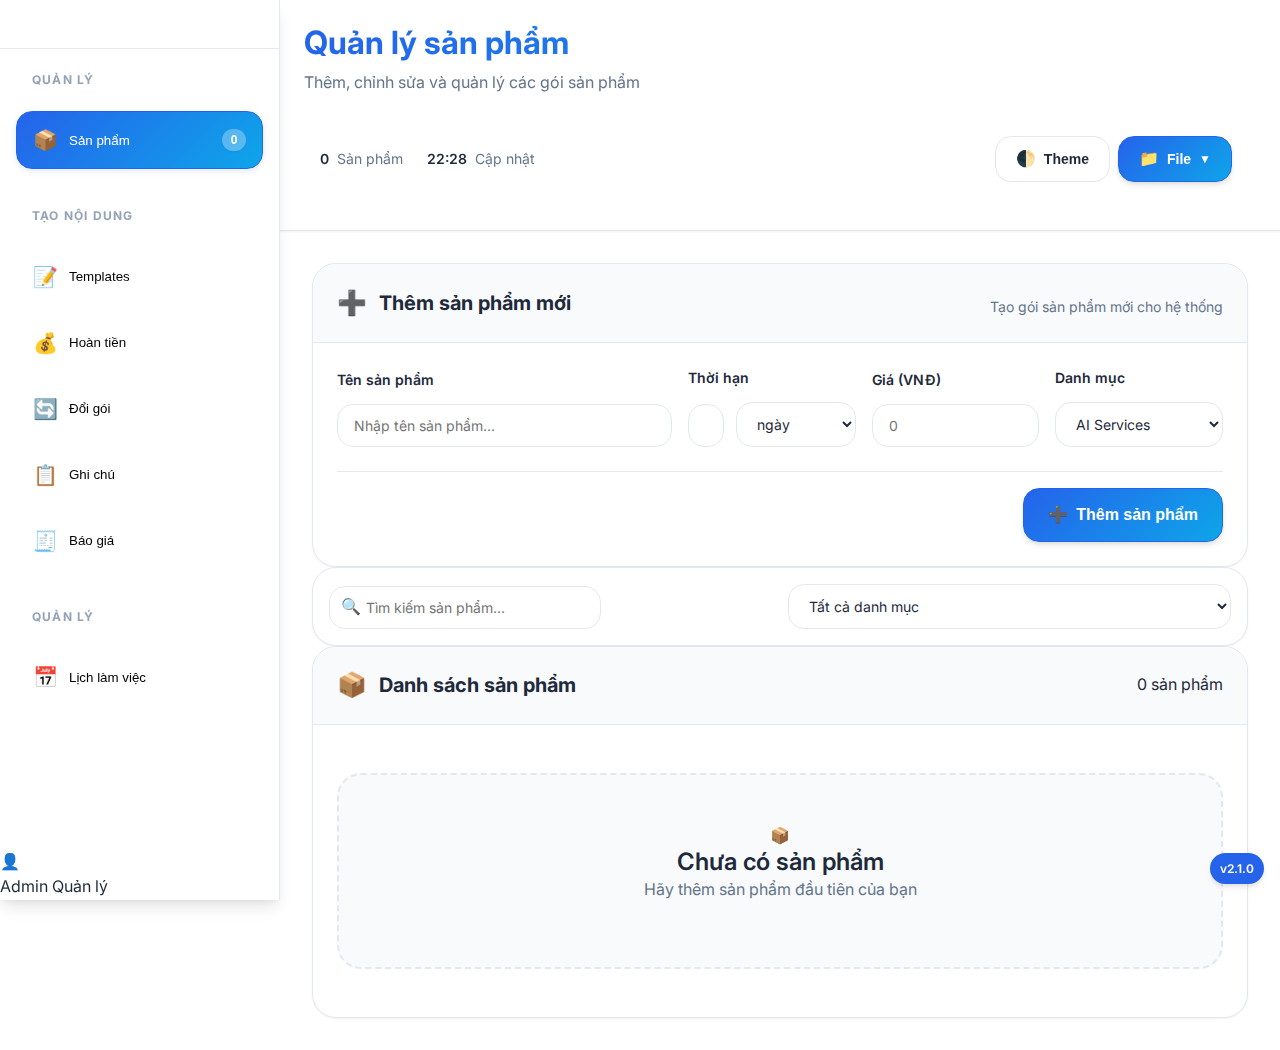
<file: index.html>
<!DOCTYPE html>
<html lang="vi">
<head>
    <meta charset="UTF-8" />
    <meta name="viewport" content="width=device-width,initial-scale=1.0" />
    <meta http-equiv="Cache-Control" content="no-cache, no-store, must-revalidate" />
    <meta http-equiv="Pragma" content="no-cache" />
    <meta http-equiv="Expires" content="0" />
    <title>AI Sales Assistant</title>
    <link rel="preconnect" href="https://fonts.googleapis.com">
    <link rel="preconnect" href="https://fonts.gstatic.com" crossorigin>
    <link href="https://fonts.googleapis.com/css2?family=Inter:wght@300;400;500;600;700;800&display=swap" rel="stylesheet">
    <link rel="stylesheet" href="css/styles.css?v=0.0.2.5" />
    <style>
        /* Force logo image visible and hide legacy emoji icon */
        .logo-container .logo { display: none !important; }
        .logo-container .logo-img { width: 28px; height: 28px; display: inline-block; object-fit: contain; margin-right: 10px; }
    </style>
    <!-- Favicon -->
    <link rel="icon" href="img/paw-solid-full.svg" type="image/svg+xml" />
    <link rel="shortcut icon" href="img/paw-solid-full.svg" type="image/svg+xml" />
</head>
<body>
    <!-- App Shell -->
    <div class="app-container">
        <!-- Sidebar Navigation -->
        <aside class="sidebar" id="sidebar">
            <div class="sidebar-header">
                <div class="logo-container">
                    <img src="img/paw-solid-full.svg" alt="Logo" class="logo-img" width="28" height="28" />
                    <div class="brand-info">
                        <h1>AI Sales</h1>
                        <span class="brand-subtitle">Assistant</span>
                    </div>
                </div>
                
            </div>

            <nav class="sidebar-nav">
                <div class="nav-section">
                    <h3 class="nav-section-title">Quản lý</h3>
                    <button class="nav-item active" onclick="switchTab('admin'); handleNavClick()" data-tab="admin">
                        <span class="nav-icon">📦</span>
                        <span class="nav-label">Sản phẩm</span>
                        <span class="nav-badge" id="productCountBadge">0</span>
                    </button>
                </div>
                
                <div class="nav-section">
                    <h3 class="nav-section-title">Tạo nội dung</h3>
                    <button class="nav-item" onclick="switchTab('templates'); handleNavClick()" data-tab="templates">
                        <span class="nav-icon">📝</span>
                        <span class="nav-label">Templates</span>
                    </button>
                    <button class="nav-item" onclick="switchTab('refund'); handleNavClick()" data-tab="refund">
                        <span class="nav-icon">💰</span>
                        <span class="nav-label">Hoàn tiền</span>
                    </button>
                    <button class="nav-item" onclick="switchTab('upgrade'); handleNavClick()" data-tab="upgrade">
                        <span class="nav-icon">🔄</span>
                        <span class="nav-label">Đổi gói</span>
                    </button>
                    <button class="nav-item" onclick="switchTab('notes'); handleNavClick()" data-tab="notes">
                        <span class="nav-icon">📋</span>
                        <span class="nav-label">Ghi chú</span>
                    </button>
                    <button class="nav-item" onclick="switchTab('quote'); handleNavClick()" data-tab="quote">
                        <span class="nav-icon">🧾</span>
                        <span class="nav-label">Báo giá</span>
                    </button>
                </div>
                
                
                <div class="nav-section">
                    <h3 class="nav-section-title">Quản lý</h3>
                    <button class="nav-item" onclick="switchTab('schedule'); handleNavClick()" data-tab="schedule">
                        <span class="nav-icon">📅</span>
                        <span class="nav-label">Lịch làm việc</span>
                    </button>
                </div>
            </nav>
            
            <div class="sidebar-footer">
                <div class="user-info">
                    <div class="user-avatar">👤</div>
                    <div class="user-details">
                        <span class="user-name">Admin</span>
                        <span class="user-role">Quản lý</span>
                    </div>
                </div>
            </div>
        </aside>

        <!-- Main Content -->
        <main class="main-content">
            <!-- Top Header -->
            <header class="main-header">
                <div class="header-left">
                    <button class="mobile-menu-toggle" id="mobileMenuBtn" title="Mở menu" aria-label="Mở menu">☰</button>
                    <h2 class="page-title" id="pageTitle">Quản lý sản phẩm</h2>
                    <p class="page-subtitle" id="pageSubtitle">Thêm, chỉnh sửa và quản lý các gói sản phẩm</p>
                </div>
                
                <div class="header-controls">
                    <div class="header-stats">
                        <div class="header-stat">
                            <span class="header-stat-value" id="productCountHeader">0</span>
                            <span>Sản phẩm</span>
                        </div>
                        <div class="header-stat">
                            <span class="header-stat-value" id="lastUpdated">--:--</span>
                            <span>Cập nhật</span>
                        </div>
                    </div>
                    
                    <div class="header-actions">
                        <div class="action-group">
                            <button class="btn btn-outline" id="themeToggleBtn" title="Đổi giao diện">
                                <span class="btn-icon">🌓</span>
                                Theme
                            </button>
                            <div class="dropdown">
                                <button class="btn btn-primary" id="fileMenuBtn">
                                    <span class="btn-icon">📁</span>
                                    File
                                    <span class="dropdown-arrow">▼</span>
                                </button>
                                <div class="dropdown-menu" id="fileMenu">
                                    <button class="dropdown-item" onclick="loadFromGoogleSheets()">
                                        <span class="item-icon">📊</span>
                                        Tải từ Google Sheets
                                    </button>
                                    <button class="dropdown-item" onclick="saveToGoogleSheets()">
                                        <span class="item-icon">💾</span>
                                        Lưu vào Google Sheets
                                    </button>
                                    <div class="dropdown-divider"></div>
                                    <button class="dropdown-item" onclick="exportData()">
                                        <span class="item-icon">📤</span>
                                        Xuất dữ liệu
                                    </button>
                                    <button class="dropdown-item" onclick="importData()">
                                        <span class="item-icon">📥</span>
                                        Nhập dữ liệu
                                    </button>
                                </div>
                            </div>
                        </div>
                    </div>
                </div>
            </header>

            <!-- Content Area -->
            <div class="content-area">
                <!-- ADMIN SECTION -->
                <section id="admin" class="tab-content active">
                    <!-- Add Product Card -->
                    <div class="card add-product-card">
                        <div class="card-header">
                            <h3 class="card-title">
                                <span class="title-icon">➕</span>
                                Thêm sản phẩm mới
                            </h3>
                            <p class="card-subtitle">Tạo gói sản phẩm mới cho hệ thống</p>
                        </div>
                        
                        <div class="card-content">
                            <div class="form-grid">
                                <div class="form-group">
                                    <label class="form-label">Tên sản phẩm</label>
                                    <input id="productName" class="form-input" placeholder="Nhập tên sản phẩm..." />
                                </div>
                                
                                <div class="form-group">
                                    <label class="form-label">Thời hạn</label>
                                    <div class="form-row">
                                        <div class="form-group">
                                            <input id="productDuration" class="form-input" type="number" placeholder="0" min="1" step="1" />
                                        </div>
                                        <div class="form-group">
                                            <select id="durationUnit" class="form-select">
                                                <option value="ngày">ngày</option>
                                                <option value="tháng">tháng</option>
                                            </select>
                                        </div>
                                    </div>
            </div>
                                
                                <div class="form-group">
                                    <label class="form-label">Giá (VNĐ)</label>
                                    <input id="productPrice" class="form-input" placeholder="0" inputmode="numeric" autocomplete="off" />
                                </div>
                                
                                <div class="form-group">
                                    <label class="form-label">Danh mục</label>
                                    <select id="productCategory" class="form-select">
                                <option value="AI Services">AI Services</option>
                                <option value="Công cụ">Công cụ</option>
                            </select>
                        </div>
                    </div>

                            <div class="form-actions">
                                <button class="btn btn-primary btn-lg" onclick="addProduct()">
                                    <span class="btn-icon">➕</span>
                                    Thêm sản phẩm
                                </button>
                            </div>
                        </div>
                    </div>

                    <!-- Search and Filter -->
                    <div class="card card-compact">
                        <div class="card-content">
                            <div class="form-row">
                                <div class="form-group flex-1">
                                    <div class="search-input-group">
                                        <span class="search-icon">🔍</span>
                                        <input id="adminSearch" class="form-input" placeholder="Tìm kiếm sản phẩm..." oninput="filterProducts()" />
                                    </div>
                                </div>
                                <div class="form-group">
                                    <select id="categoryFilter" class="form-select" onchange="filterProducts()">
                                        <option value="">Tất cả danh mục</option>
                            <option value="AI Services">AI Services</option>
                            <option value="Công cụ">Công cụ</option>
                        </select>
                                </div>
                            </div>
                        </div>
                    </div>

                    <!-- Products List -->
                    <div class="card products-card">
                        <div class="card-header">
                            <h3 class="card-title">
                                <span class="title-icon">📦</span>
                                Danh sách sản phẩm
                            </h3>
                            <div class="card-actions">
                                <span class="products-count" id="productsCount">0 sản phẩm</span>
                            </div>
                    </div>

                        <div class="card-content">
                            <div id="productList" class="products-list"></div>
                        </div>
                </div>
            </section>

                <!-- TEMPLATES SECTION -->
            <section id="templates" class="tab-content">
                    <div class="card template-card">
                        <div class="card-header">
                            <h3 class="card-title">
                                <span class="title-icon">📝</span>
                                Tạo Template
                            </h3>
                            <p class="card-subtitle">Tạo nội dung template cho khách hàng</p>
                    </div>

                        <div class="card-content">
                            <div id="templateEmptyState" class="empty-state">
                                <div class="empty-icon">📝</div>
                                <h4>Chưa có sản phẩm</h4>
                                <p>Vui lòng thêm sản phẩm trước khi tạo template</p>
                            </div>

                            <div class="template-form">
                                <div class="form-row">
                                    <div class="form-group">
                                        <label class="form-label">Chọn sản phẩm</label>
                        <div class="search-container">
                                            <input id="templateProductSearch" class="form-input" type="text" placeholder="Tìm kiếm sản phẩm..." />
                            <div id="templateSearchResults" class="search-results"></div>
                                        </div>
                        </div>

                                    <div class="form-group">
                                        <label class="form-label">Tên khách hàng (tùy chọn)</label>
                                        <input id="customerName" class="form-input" type="text" placeholder="VD: Anh Hiếu" />
                                    </div>
                        </div>

                                <div class="form-actions">
                                    <button id="generateBtn" class="btn btn-primary btn-large" disabled onclick="generateTemplate()">
                                        <span class="btn-icon">✨</span>
                                        Tạo Template
                                    </button>
                        </div>
                    </div>

                            <div id="templateResult" class="template-result" style="display:none;">
                                <div class="result-header">
                                    <h4>Kết quả Template</h4>
                                    <button class="btn btn-outline" onclick="copyTemplate()">
                                        <span class="btn-icon">📋</span>
                                        Copy
                                    </button>
                                </div>
                                <div class="result-content">
                                    <pre id="templateContent" class="template-code"></pre>
                                </div>
                            </div>
                    </div>
                </div>
            </section>

                <!-- REFUND SECTION -->
            <section id="refund" class="tab-content">
                    <div class="card refund-card">
                        <div class="card-header">
                            <h3 class="card-title">
                                <span class="title-icon">💰</span>
                                Tính hoàn tiền
                            </h3>
                            <div class="card-actions">
                                <button id="refundRefreshBtn" type="button" class="btn btn-outline" onclick="refreshRefundData()">
                                    <span class="btn-icon">🔄</span>
                                    Làm mới
                                </button>
                            </div>
                            <p class="card-subtitle">Tính toán số tiền hoàn lại cho khách hàng</p>
                    </div>

                        <div class="card-content">
                            <div id="refundEmptyState" class="empty-state">
                                <div class="empty-icon">💰</div>
                                <h4>Chưa có sản phẩm</h4>
                                <p>Vui lòng thêm sản phẩm trước khi tính hoàn tiền</p>
                            </div>

                            <div class="refund-form">
                                <div class="form-row">
                                    <div class="form-group">
                                        <label class="form-label">Chọn sản phẩm</label>
                        <div class="search-container">
                                            <input id="refundProductSearch" class="form-input" type="text" placeholder="Tìm kiếm sản phẩm..." />
                            <div id="refundSearchResults" class="search-results"></div>
                                        </div>
                        </div>

                                    <div class="form-group">
                                        <label class="form-label">Khoảng thời gian</label>
                            <div class="date-range">
                                            <div class="date-input-group">
                                                <input type="date" id="startDate" class="form-input" />
                                                <button type="button" class="btn-today" onclick="setToday('startDate')" title="Ngày hiện tại">📅</button>
                                            </div>
                                            <span class="date-separator">đến</span>
                                            <div class="date-input-group">
                                                <input type="date" id="endDate" class="form-input" />
                                                <button type="button" class="btn-today" onclick="setToday('endDate')" title="Ngày hiện tại">📅</button>
                                            </div>
                                        </div>
                                        <small class="form-hint">Chọn ngày bắt đầu sử dụng và ngày yêu cầu hoàn</small>
                            </div>
                        </div>

                                <div id="refundSelectedProduct" class="selected-product" style="display:none;">
                                    <div class="selected-header">
                                        <h4>Sản phẩm đã chọn</h4>
                                    </div>
                                    <div class="selected-details">
                                        <div class="detail-item">
                                            <span class="detail-label">Tên:</span>
                                            <span id="refundProductName" class="detail-value"></span>
                                        </div>
                                        <div class="detail-item">
                                            <span class="detail-label">Giá:</span>
                                            <span id="refundProductPrice" class="detail-value"></span>
                                        </div>
                                        <div class="detail-item">
                                            <span class="detail-label">Thời hạn:</span>
                                            <span id="refundProductDuration" class="detail-value"></span>
                                        </div>
                                    </div>
                        </div>

                                <div class="form-actions">
                                    <button id="refundBtn" class="btn btn-primary btn-large" disabled onclick="calculateRefund()">
                                        <span class="btn-icon">🧮</span>
                                        Tính hoàn tiền
                                    </button>
                        </div>
                    </div>

                            <div id="refundResult" class="refund-result" style="display:none;">
                                <div class="result-header">
                                    <h4>Kết quả tính toán</h4>
                                </div>
                                
                                <div class="result-sections">
                                    <div class="result-section">
                                        <h5>Chi tiết tính toán</h5>
                                        <div id="refundBreakdown" class="breakdown"></div>
                                    </div>
                                    
                                    <div class="result-section">
                                        <h5>Nội dung gửi khách</h5>
                                        <div class="result-content">
                                            <pre id="refundCustomerContent" class="refund-code"></pre>
                                            <div class="share-block">
                                                <button class="btn btn-primary" onclick="copyRefundResult()">
                                                    <span class="btn-icon">📋</span>
                                                    Copy nội dung gửi khách
                                                </button>
                                            </div>
                                        </div>
                                    </div>
                                </div>
                            </div>
                        </div>
                    </div>
                </section>

                <!-- UPGRADE SECTION -->
                <section id="upgrade" class="tab-content">
                    <div class="card upgrade-card">
                        <div class="card-header">
                            <h3 class="card-title">
                                <span class="title-icon">🔄</span>
                                Đổi gói sản phẩm
                            </h3>
                            <div class="card-actions">
                                <button id="upgradeRefreshBtn" type="button" class="btn btn-outline btn-sm" onclick="refreshUpgradeData()">
                                    <span class="btn-icon">🔄</span>
                                    Làm mới
                                </button>
                            </div>
                            <p class="card-subtitle">Tính toán số tiền bù khi khách hàng đổi sang gói khác</p>
                        </div>
                        
                        <div class="card-content">
                            <div id="upgradeEmptyState" class="empty-state">
                                <div class="empty-icon">🔄</div>
                                <h4>Chưa có sản phẩm</h4>
                                <p>Vui lòng thêm sản phẩm trước khi tính đổi gói</p>
                            </div>

                            <div class="upgrade-form">
                                <div class="form-row">
                                    <div class="form-group">
                                        <label class="form-label">Gói hiện tại</label>
                                        <div class="search-container">
                                            <input id="currentProductSearch" class="form-input" type="text" placeholder="Tìm kiếm gói hiện tại..." />
                                            <div id="currentProductSearchResults" class="search-results"></div>
                                        </div>
                                        <label class="form-label" style="margin-top:12px;">Bắt đầu gói hiện tại</label>
                                        <div class="date-input-group">
                                            <input type="date" id="upgradeStartDate" class="form-input" />
                                            <button type="button" class="btn-today" onclick="setToday('upgradeStartDate')" title="Ngày hiện tại">📅</button>
                                        </div>
                                    </div>
                                    
                                    <div class="form-group">
                                        <label class="form-label">Gói muốn đổi</label>
                                        <div class="search-container">
                                            <input id="newProductSearch" class="form-input" type="text" placeholder="Tìm kiếm gói mới..." />
                                            <div id="newProductSearchResults" class="search-results"></div>
                                        </div>
                                        <label class="form-label" style="margin-top:12px;">Ngày đổi sang gói mới</label>
                                        <div class="date-input-group">
                                            <input type="date" id="upgradeEndDate" class="form-input" />
                                            <button type="button" class="btn-today" onclick="setToday('upgradeEndDate')" title="Ngày hiện tại">📅</button>
                                        </div>
                                    </div>
                                </div>

                                <div id="upgradeSelectedProducts" class="selected-products" style="display:none;">
                                    <div class="products-comparison">
                                        <div class="product-card current-product">
                                            <div class="product-card-header">
                                                <h4>Gói hiện tại</h4>
                                            </div>
                                            <div class="product-details">
                                                <div class="detail-item">
                                                    <span class="detail-label">Tên:</span>
                                                    <span id="currentProductName" class="detail-value"></span>
                                                </div>
                                                <div class="detail-item">
                                                    <span class="detail-label">Giá:</span>
                                                    <span id="currentProductPrice" class="detail-value"></span>
                                                </div>
                                                <div class="detail-item">
                                                    <span class="detail-label">Thời hạn:</span>
                                                    <span id="currentProductDuration" class="detail-value"></span>
                                                </div>
                                            </div>
                                        </div>
                                        
                                        <div class="upgrade-arrow">→</div>
                                        
                                        <div class="product-card new-product">
                                            <div class="product-card-header">
                                                <h4>Gói mới</h4>
                                            </div>
                                            <div class="product-details">
                                                <div class="detail-item">
                                                    <span class="detail-label">Tên:</span>
                                                    <span id="newProductName" class="detail-value"></span>
                                                </div>
                                                <div class="detail-item">
                                                    <span class="detail-label">Giá:</span>
                                                    <span id="newProductPrice" class="detail-value"></span>
                                                </div>
                                                <div class="detail-item">
                                                    <span class="detail-label">Thời hạn:</span>
                                                    <span id="newProductDuration" class="detail-value"></span>
                                                </div>
                                            </div>
                                        </div>
                                    </div>
                                </div>

                                <div class="form-actions" style="justify-content:center;">
                                    <button id="upgradeBtn" class="btn btn-primary btn-large" disabled onclick="calculateUpgrade()">
                                        <span class="btn-icon">🧮</span>
                                        Tính đổi gói
                                    </button>
                                </div>
                            </div>

                            <div id="upgradeResult" class="upgrade-result" style="display:none;">
                                <div class="result-header">
                                    <h4>Kết quả đổi gói</h4>
                                </div>
                                
                                <div class="result-sections">
                                    <div class="result-section">
                                        <h5>Chi tiết tính toán</h5>
                                        <div id="upgradeBreakdown" class="breakdown"></div>
                                    </div>
                                    
                                    <div class="result-section">
                                        <h5>Nội dung gửi khách</h5>
                                        <div class="result-content">
                                            <pre id="upgradeCustomerContent" class="upgrade-code"></pre>
                                            <div class="share-block">
                                                <button class="btn btn-primary" onclick="copyUpgradeResult()">
                                                    <span class="btn-icon">📋</span>
                                                    Copy nội dung gửi khách
                                                </button>
                                            </div>
                                        </div>
                                    </div>
                                </div>
                            </div>
                    </div>
                </div>
            </section>

                <!-- SCHEDULE SECTION -->
                <section id="schedule" class="tab-content">
                    <div class="card schedule-card">
                        <div class="card-header">
                            <h3 class="card-title">
                                <span class="title-icon">📅</span>
                                Lịch làm việc
                            </h3>
                            <p class="card-subtitle">Quản lý lịch làm việc của team 4 người</p>
                        </div>
                        
                        <div class="card-content">
                            <!-- Schedule Controls -->
                            <div class="schedule-controls">
                                <div class="view-toggle">
                                    <button class="btn btn-outline active" onclick="switchScheduleView('team')" id="teamViewBtn">
                                        <span class="btn-icon">👥</span>
                                        Lịch tổng
                                    </button>
                                    <button class="btn btn-outline" onclick="switchScheduleView('personal')" id="personalViewBtn">
                                        <span class="btn-icon">👤</span>
                                        Lịch cá nhân
                                    </button>
                                </div>
                                
                                <div class="schedule-actions">
                                    <button class="btn btn-outline" onclick="openManagePeopleModal()">
                                        <span class="btn-icon">👥</span>
                                        Quản lý người
                                    </button>
                                </div>
                            </div>

                            <!-- Team Schedule View -->
                            <div id="teamScheduleView" class="schedule-view active">
                                <div class="schedule-header">
                                    <h4>Lịch làm việc tổng</h4>
                                    <div class="view-mode-toggle">
                                        <button class="btn btn-outline active" onclick="switchTeamViewMode('week')" id="teamWeekBtn">
                                            <span class="btn-icon">📅</span>
                                            Tuần
                                        </button>
                                        <button class="btn btn-outline" onclick="switchTeamViewMode('month')" id="teamMonthBtn">
                                            <span class="btn-icon">📆</span>
                                            Tháng
                                        </button>
                                    </div>
                                </div>
                                
                                <!-- Team Week View -->
                                <div id="teamWeekView" class="team-sub-view active">
                                    <div class="week-navigation">
                                        <button class="btn btn-outline" onclick="changeWeek(-1)">←</button>
                                        <span id="currentWeek" class="week-display">Tuần 1-7/1/2024</span>
                                        <button class="btn btn-outline" onclick="changeWeek(1)">→</button>
                                    </div>
                                    
                                    <div class="schedule-table">
                                        <div class="schedule-grid" id="teamScheduleGrid">
                                            <!-- Sẽ được tạo bằng JavaScript -->
                                        </div>
                                    </div>
                                </div>
                                
                                <!-- Team Month View -->
                                <div id="teamMonthView" class="team-sub-view">
                                    <div class="month-navigation">
                                        <button class="btn btn-outline" onclick="changeMonth(-1)">←</button>
                                        <span id="currentMonth" class="month-display">Tháng 1/2024</span>
                                        <button class="btn btn-outline" onclick="changeMonth(1)">→</button>
                                    </div>
                                    
                                    <div class="monthly-calendar" id="teamMonthlyCalendar">
                                        <!-- Sẽ được tạo bằng JavaScript -->
                                    </div>
                                </div>
                            </div>

                            <!-- Personal Schedule View -->
                            <div id="personalScheduleView" class="schedule-view">
                                <div class="schedule-header">
                                    <h4>Lịch cá nhân</h4>
                                    <div class="personal-controls">
                                        <div class="person-selector">
                                            <select id="personSelect" class="form-select" onchange="loadPersonalSchedule()">
                                                <option value="person1">Người 1</option>
                                                <option value="person2">Người 2</option>
                                                <option value="person3">Người 3</option>
                                                <option value="person4">Người 4</option>
                                            </select>
                                        </div>
                                        <div class="view-mode-toggle">
                                            <button class="btn btn-outline active" onclick="switchPersonalViewMode('week')" id="personalWeekBtn">
                                                <span class="btn-icon">📅</span>
                                                Tuần
                                            </button>
                                            <button class="btn btn-outline" onclick="switchPersonalViewMode('month')" id="personalMonthBtn">
                                                <span class="btn-icon">📆</span>
                                                Tháng
                                            </button>
                                        </div>
                                    </div>
                                </div>
                                
                                <!-- Personal Week View -->
                                <div id="personalWeekView" class="personal-sub-view active">
                                    <div class="week-navigation">
                                        <button class="btn btn-outline" onclick="changeWeek(-1)">←</button>
                                        <span id="personalCurrentWeek" class="week-display">Tuần 1-7/1/2024</span>
                                        <button class="btn btn-outline" onclick="changeWeek(1)">→</button>
                                    </div>
                                    
                                    <div class="schedule-table">
                                        <div class="schedule-grid" id="personalScheduleGrid">
                                            <!-- Sẽ được tạo bằng JavaScript -->
                                        </div>
                                    </div>
                                </div>
                                
                                <!-- Personal Month View -->
                                <div id="personalMonthView" class="personal-sub-view">
                                    <div class="month-navigation">
                                        <button class="btn btn-outline" onclick="changeMonth(-1)">←</button>
                                        <span id="personalCurrentMonth" class="month-display">Tháng 1/2024</span>
                                        <button class="btn btn-outline" onclick="changeMonth(1)">→</button>
                                    </div>
                                    
                                    <div class="monthly-calendar" id="personalMonthlyCalendar">
                                        <!-- Sẽ được tạo bằng JavaScript -->
                                    </div>
                                </div>
                            </div>


                            <!-- Schedule Stats -->
                            <div class="schedule-stats">
                                <div class="stat-card">
                                    <div class="stat-icon">⏰</div>
                                    <div class="stat-info">
                                        <div class="stat-value" id="totalHours">0h</div>
                                        <div class="stat-label">Tổng giờ làm</div>
                                    </div>
                                </div>
                                <div class="stat-card">
                                    <div class="stat-icon">👥</div>
                                    <div class="stat-info">
                                        <div class="stat-value" id="activePeople">0</div>
                                        <div class="stat-label">Người làm việc</div>
                                    </div>
                                </div>
                                <div class="stat-card">
                                    <div class="stat-icon">📊</div>
                                    <div class="stat-info">
                                        <div class="stat-value" id="coverageRate">0%</div>
                                        <div class="stat-label">Tỷ lệ phủ ca</div>
                                    </div>
                                </div>
                                <div class="stat-card">
                                    <div class="stat-icon">💰</div>
                                    <div class="stat-info">
                                        <div class="stat-value" id="totalSalary">0đ</div>
                                        <div class="stat-label">Tổng lương</div>
                                    </div>
                                </div>
                                <div class="stat-card">
                                    <div class="stat-icon">🍽️</div>
                                    <div class="stat-info">
                                        <div class="stat-value" id="totalMealAllowance">0đ</div>
                                        <div class="stat-label">Trợ cấp ăn</div>
                                    </div>
                                </div>
                            </div>

                            <!-- People Summary -->
                            <div class="people-summary">
                                <h4>Thống kê từng người</h4>
                                <div class="people-grid" id="peopleGrid">
                                    <!-- Sẽ được tạo bằng JavaScript -->
                                </div>
                            </div>
                        </div>
                    </div>
                </section>

                <!-- NOTES SECTION -->
                <section id="notes" class="tab-content">
                    <div class="card notes-card">
                        <div class="card-header">
                            <h3 class="card-title">
                                <span class="title-icon">📋</span>
                                Ghi chú khách hàng
                            </h3>
                            <p class="card-subtitle">Tạo và quản lý ghi chú cho từng khách hàng</p>
                        </div>
                        
                        <div class="card-content">
                            <!-- Note Form -->
                            <div class="note-form">
                                <div class="form-grid">
                                    <div class="form-group">
                                        <label class="form-label">Link chat khách hàng</label>
                                        <div class="link-input-group">
                                            <input id="chatLink" class="form-input" type="url" placeholder="https://m.me/khachhang hoặc https://zalo.me/..." />
                                            <button type="button" class="btn-copy-link" onclick="copyCurrentChatLink()" title="Copy link">
                                                <span class="btn-icon">📋</span>
                                            </button>
                                        </div>
                                    </div>
                                    
                                    <div class="form-group">
                                        <label class="form-label">Mã đơn hàng</label>
                                        <input id="orderCode" class="form-input" type="text" placeholder="VD: DH001, ORDER123..." />
                                    </div>
                                    
                                    <div class="form-group full-width">
                                        <label class="form-label">Nội dung ghi chú</label>
                                        <textarea id="noteContent" class="form-textarea" rows="4" placeholder="Nhập nội dung ghi chú cho khách hàng..."></textarea>
                                    </div>
                                </div>

                                <div class="form-actions">
                                    <button class="btn btn-primary btn-large" onclick="createNote()">
                                        <span class="btn-icon">➕</span>
                                        Tạo ghi chú
                                    </button>
                                    <button class="btn btn-outline" onclick="clearNoteForm()">
                                        <span class="btn-icon">🗑️</span>
                                        Xóa form
                                    </button>
                                </div>
                            </div>

                            <!-- Notes List -->
                            <div class="notes-list">
                                <div class="notes-header">
                                    <h4>Danh sách ghi chú</h4>
                                    <div class="notes-stats">
                                        <span id="notesCount">0 ghi chú</span>
                                    </div>
                                </div>
                                
                                <div id="notesList" class="notes-container">
                                    <div class="empty-state">
                                        <div class="empty-icon">📋</div>
                                        <h4>Chưa có ghi chú</h4>
                                        <p>Tạo ghi chú đầu tiên cho khách hàng</p>
                                    </div>
                                </div>
                            </div>
                        </div>
                    </div>
                </section>

                <!-- QUOTE SECTION -->
                <section id="quote" class="tab-content">
                    <div class="card quote-card">
                        <div class="card-header">
                            <h3 class="card-title">
                                <span class="title-icon">💰</span>
                                Tính báo giá
                            </h3>
                            <div class="card-actions">
                                <button id="quoteRefreshBtn" type="button" class="btn btn-outline" onclick="refreshQuoteData()">
                                    <span class="btn-icon">🔄</span>
                                    Làm mới
                                </button>
                            </div>
                            <p class="card-subtitle">Tính báo giá với phí bảo hành 10% và VAT 8%</p>
                        </div>

                        <div class="card-content">
                            <div id="quoteEmptyState" class="empty-state">
                                <div class="empty-icon">💰</div>
                                <h4>Chưa có sản phẩm</h4>
                                <p>Vui lòng thêm sản phẩm trước khi tính báo giá</p>
                            </div>

                            <div class="quote-form">
                                <div class="form-row">
                                    <div class="form-group">
                                        <label class="form-label">Chọn sản phẩm</label>
                                        <div class="search-container">
                                            <input id="quoteProductSearch" class="form-input" type="text" placeholder="Tìm kiếm sản phẩm..." />
                                            <div id="quoteSearchResults" class="search-results"></div>
                                        </div>
                                    </div>

                                    <div class="form-group">
                                        <label class="form-label">Số lượng</label>
                                        <input id="quoteQuantity" class="form-input" type="number" placeholder="1" min="1" step="1" value="1" />
                                    </div>
                                    
                                    <div class="form-group">
                                        <button id="addProductBtn" class="btn btn-outline" disabled onclick="addProductToQuote()">
                                            <span class="btn-icon">➕</span>
                                            Thêm sản phẩm
                                        </button>
                                    </div>
                                </div>

                                <!-- Danh sách sản phẩm đã chọn -->
                                <div id="quoteProductList" class="quote-product-list" style="display:none;">
                                    <div class="selected-header">
                                        <h4>Danh sách sản phẩm đã chọn</h4>
                                        <button class="btn btn-outline btn-sm" onclick="clearQuoteProducts()">
                                            <span class="btn-icon">🗑️</span>
                                            Xóa tất cả
                                        </button>
                                    </div>
                                    <div id="selectedProductsList" class="selected-products-list"></div>
                                </div>

                                <div class="form-actions">
                                    <button id="quoteBtn" class="btn btn-primary btn-large" disabled onclick="calculateQuote()">
                                        <span class="btn-icon">🧾</span>
                                        Tính báo giá
                                    </button>
                                </div>
                            </div>

                            <div id="quoteResult" class="quote-result" style="display:none;">
                                <div class="result-header">
                                    <h4>Kết quả báo giá</h4>
                                    <div class="result-actions">
                                        <button class="btn btn-outline" onclick="toggleQuoteView('breakdown')">
                                            <span class="btn-icon">📊</span>
                                            Chi tiết
                                        </button>
                                        <button class="btn btn-outline" onclick="toggleQuoteView('table')">
                                            <span class="btn-icon">📋</span>
                                            Bảng báo giá
                                        </button>
                                    </div>
                                </div>
                                
                                <div class="result-sections">
                                    <!-- Chi tiết tính toán -->
                                    <div id="quoteBreakdownView" class="result-section active">
                                        <h5>Chi tiết tính toán</h5>
                                        <div id="quoteBreakdown" class="breakdown"></div>
                                    </div>
                                    
                                    <!-- Bảng báo giá -->
                                    <div id="quoteTableView" class="result-section">
                                        <h5>Bảng báo giá chính thức</h5>
                                        <div class="invoice-table-container">
                                            <div id="invoiceTable" class="invoice-table"></div>
                                        </div>
                                        <div class="share-block">
                                            <button class="btn btn-primary" onclick="copyInvoiceTable()">
                                                <span class="btn-icon">📋</span>
                                                Copy bảng cho Word
                                            </button>
                                        </div>
                                    </div>
                                </div>
                            </div>
                        </div>
                    </div>
                </section>

            </div>
        </main>

        <div id="workflowStatus"></div>
    </div>

    <div class="mobile-overlay" id="mobileOverlay"></div>

    <!-- Edit Modal -->
    <div id="editModal" class="modal">
        <div class="modal-content">
            <div class="modal-header">
                <h3>Chỉnh sửa sản phẩm</h3>
                <button class="modal-close" onclick="closeEditModal()">×</button>
            </div>
            
            <div class="modal-body">
                <div class="form-grid">
                    <div class="form-group">
                        <label class="form-label">Tên sản phẩm</label>
                        <input id="editProductName" class="form-input" placeholder="Nhập tên sản phẩm..." />
                    </div>
                    
                    <div class="form-group">
                        <label class="form-label">Thời hạn</label>
                        <div class="input-group">
                            <input id="editProductDuration" class="form-input" type="number" placeholder="0" />
                            <select id="editDurationUnit" class="form-select">
                    <option value="ngày">ngày</option>
                    <option value="tháng">tháng</option>
                </select>
                        </div>
                    </div>
                    
                    <div class="form-group">
                        <label class="form-label">Giá (VNĐ)</label>
                        <input id="editProductPrice" class="form-input" placeholder="0" inputmode="numeric" autocomplete="off" />
                    </div>
                    
                    <div class="form-group">
                        <label class="form-label">Danh mục</label>
                        <select id="editProductCategory" class="form-select">
                    <option value="AI Services">AI Services</option>
                    <option value="Công cụ">Công cụ</option>
                </select>
                    </div>
                </div>
            </div>
            
            <div class="modal-footer">
                <button class="btn btn-outline" onclick="closeEditModal()">Hủy</button>
                <button class="btn btn-primary" onclick="saveEditProduct()">
                    <span class="btn-icon">💾</span>
                    Lưu thay đổi
                </button>
            </div>
        </div>
    </div>

    <!-- Confirm Dialog -->
    <div id="confirmDialog" class="modal">
        <div class="modal-content">
            <div class="modal-header">
            <h3 id="confirmTitle">Xác nhận</h3>
            </div>
            
            <div class="modal-body">
                <p id="confirmMessage">Bạn có chắc chắn muốn thực hiện hành động này?</p>
            </div>
            
            <div class="modal-footer">
                <button class="btn btn-outline" onclick="closeConfirm()">Hủy</button>
                <button class="btn btn-danger" onclick="confirmAction()">
                    <span class="btn-icon">⚠️</span>
                    Xác nhận
                </button>
            </div>
        </div>
    </div>

    <!-- Manage People Modal -->
    <div id="managePeopleModal" class="modal">
        <div class="modal-content">
            <div class="modal-header">
                <h3>Quản lý người làm việc</h3>
                <button class="modal-close" onclick="closeManagePeopleModal()">×</button>
            </div>
            
            <div class="modal-body">
                <div class="people-management">
                    <div class="people-list" id="peopleList">
                        <!-- Sẽ được tạo bằng JavaScript -->
                    </div>
                </div>
            </div>
            
            <div class="modal-footer">
                <button class="btn btn-outline" onclick="closeManagePeopleModal()">Đóng</button>
                <button class="btn btn-primary" onclick="savePeopleChanges()">
                    <span class="btn-icon">💾</span>
                    Lưu thay đổi
                </button>
            </div>
        </div>
    </div>

    <!-- Edit Shift Modal -->
    <div id="editShiftModal" class="modal">
        <div class="modal-content">
            <div class="modal-header">
                <h3 id="editShiftTitle">Chỉnh sửa ca làm việc</h3>
                <button class="modal-close" onclick="closeEditShiftModal()">×</button>
            </div>
            
            <div class="modal-body">
                <div class="form-grid">
                    <div class="form-group">
                        <label class="form-label">Người làm việc</label>
                        <select id="editShiftPerson" class="form-select">
                            <option value="person1">Người 1</option>
                            <option value="person2">Người 2</option>
                            <option value="person3">Người 3</option>
                            <option value="person4">Người 4</option>
                        </select>
                    </div>
                    
                    <div class="form-group">
                        <label class="form-label">Ngày</label>
                        <select id="editShiftDay" class="form-select">
                            <option value="monday">Thứ 2</option>
                            <option value="tuesday">Thứ 3</option>
                            <option value="wednesday">Thứ 4</option>
                            <option value="thursday">Thứ 5</option>
                            <option value="friday">Thứ 6</option>
                            <option value="saturday">Thứ 7</option>
                            <option value="sunday">Chủ nhật</option>
                        </select>
                    </div>
                    
                    <div class="form-group">
                        <label class="form-label">Ca làm việc</label>
                        <select id="editShiftType" class="form-select" onchange="updateEditShiftTimes()">
                            <option value="shift1">Ca 1 (8h-12h)</option>
                            <option value="shift2">Ca 2 (13h-17h)</option>
                            <option value="shift3">Ca 3 (18h-22h)</option>
                            <option value="shift1-2">Ca 1+2 (8h-17h)</option>
                            <option value="shift2-3">Ca 2+3 (13h-22h)</option>
                            <option value="shift1-3">Ca 1+3 (8h-12h, 18h-22h)</option>
                            <option value="all">Cả ngày (8h-22h)</option>
                        </select>
                    </div>
                    
                    <div class="form-group">
                        <label class="form-label">Trợ cấp ăn cơm</label>
                        <div class="meal-allowance-options">
                            <label class="radio-option">
                                <input type="radio" name="editMealAllowance" value="company" checked>
                                <span class="radio-label">Công ty cung cấp (40k)</span>
                            </label>
                            <label class="radio-option">
                                <input type="radio" name="editMealAllowance" value="self">
                                <span class="radio-label">Tự mua cơm (40k)</span>
                            </label>
                        </div>
                    </div>
                    
                    <div class="form-group">
                        <label class="form-label">Ghi chú (tùy chọn)</label>
                        <input id="editShiftNote" class="form-input" placeholder="Ghi chú đặc biệt..." />
                    </div>
                </div>
            </div>
            
            <div class="modal-footer">
                <button class="btn btn-danger" onclick="deleteShift()">
                    <span class="btn-icon">🗑️</span>
                    Xóa ca
                </button>
                <button class="btn btn-outline" onclick="closeEditShiftModal()">Hủy</button>
                <button class="btn btn-primary" onclick="saveShift()">
                    <span class="btn-icon">💾</span>
                    Lưu thay đổi
                </button>
            </div>
        </div>
    </div>

    <!-- Add Shift Modal -->
    <div id="addShiftModal" class="modal">
        <div class="modal-content">
            <div class="modal-header">
                <h3>Thêm ca làm việc</h3>
                <button class="modal-close" onclick="closeAddShiftModal()">×</button>
            </div>
            
            <div class="modal-body">
                <div class="form-grid">
                    <div class="form-group">
                        <label class="form-label">Người làm việc</label>
                        <select id="shiftPerson" class="form-select">
                            <option value="person1">Người 1</option>
                            <option value="person2">Người 2</option>
                            <option value="person3">Người 3</option>
                            <option value="person4">Người 4</option>
                        </select>
                    </div>
                    
                    <div class="form-group">
                        <label class="form-label">Ngày</label>
                        <select id="shiftDay" class="form-select">
                            <option value="monday">Thứ 2</option>
                            <option value="tuesday">Thứ 3</option>
                            <option value="wednesday">Thứ 4</option>
                            <option value="thursday">Thứ 5</option>
                            <option value="friday">Thứ 6</option>
                            <option value="saturday">Thứ 7</option>
                            <option value="sunday">Chủ nhật</option>
                        </select>
                    </div>
                    
                    <div class="form-group">
                        <label class="form-label">Ca làm việc</label>
                        <select id="shiftType" class="form-select" onchange="updateShiftTimes()">
                            <option value="shift1">Ca 1 (8h-12h)</option>
                            <option value="shift2">Ca 2 (13h-17h)</option>
                            <option value="shift3">Ca 3 (18h-22h)</option>
                            <option value="shift1-2">Ca 1+2 (8h-17h)</option>
                            <option value="shift2-3">Ca 2+3 (13h-22h)</option>
                            <option value="shift1-3">Ca 1+3 (8h-12h, 18h-22h)</option>
                            <option value="all">Cả ngày (8h-22h)</option>
                        </select>
                    </div>
                    
                    <div class="form-group">
                        <label class="form-label">Trợ cấp ăn cơm</label>
                        <div class="meal-allowance-options">
                            <label class="radio-option">
                                <input type="radio" name="mealAllowance" value="company" checked>
                                <span class="radio-label">Công ty cung cấp (40k)</span>
                            </label>
                            <label class="radio-option">
                                <input type="radio" name="mealAllowance" value="self">
                                <span class="radio-label">Tự mua cơm (40k)</span>
                            </label>
                        </div>
                    </div>
                    
                    <div class="form-group">
                        <label class="form-label">Ghi chú (tùy chọn)</label>
                        <input id="shiftNote" class="form-input" placeholder="Ghi chú đặc biệt..." />
                    </div>
                </div>
            </div>
            
            <div class="modal-footer">
                <button class="btn btn-outline" onclick="closeAddShiftModal()">Hủy</button>
                <button class="btn btn-primary" onclick="addShift()">
                    <span class="btn-icon">➕</span>
                    Thêm ca
                </button>
            </div>
        </div>
    </div>


    <!-- Hidden file input -->
    <input type="file" id="importFile" style="display:none" onchange="handleImport()" />

    <!-- Scripts -->
    <script src="js/config.js"></script>
    <script src="js/version.js"></script>
    <script src="js/app.js"></script>
    <script src="js/modules/refund.js"></script>
    <script src="js/modules/admin.js"></script>
    <script src="js/modules/templates.js"></script>
    <script src="js/modules/upgrade.js"></script>
    <script src="js/modules/schedule.js"></script>
    <script src="js/modules/notes.js"></script>
    <script src="js/modules/quote.js"></script>
    <div id="versionBadge" class="version-badge">v0.0.2.5</div>
    <div id="toastContainer" class="toast-container"></div>
</body>
</html>
</file>
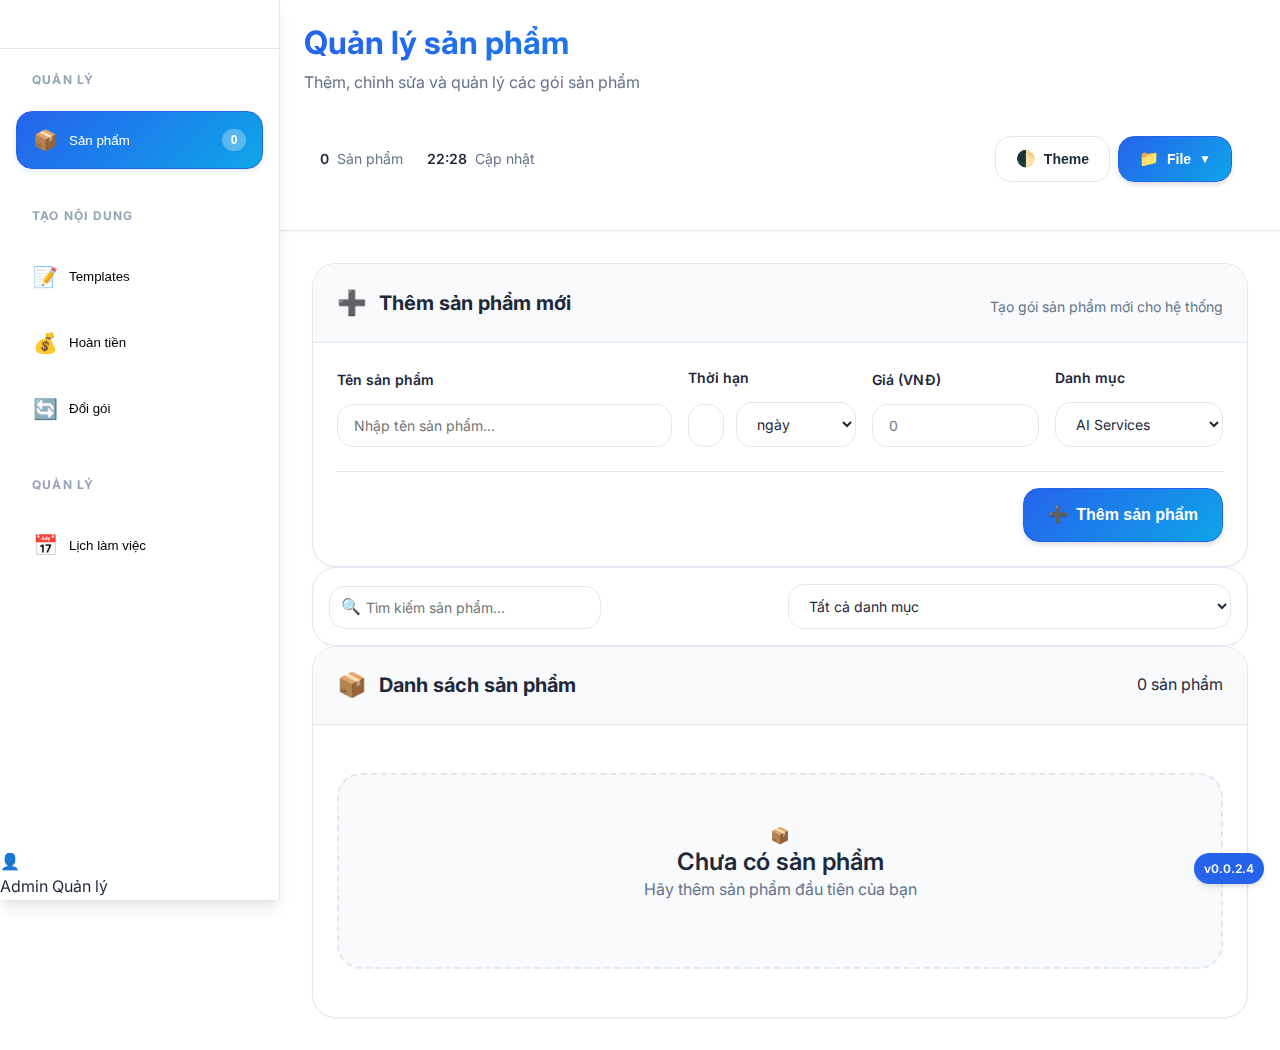
<file: wwwroot/index.html>
﻿<!DOCTYPE html>
<html lang="vi">
<head>
    <meta charset="UTF-8" />
    <meta name="viewport" content="width=device-width,initial-scale=1.0" />
    <title>AI Sales Assistant</title>
    <link rel="preconnect" href="https://fonts.googleapis.com">
    <link rel="preconnect" href="https://fonts.gstatic.com" crossorigin>
    <link href="https://fonts.googleapis.com/css2?family=Inter:wght@300;400;500;600;700;800&display=swap" rel="stylesheet">
    <link rel="stylesheet" href="css/styles.css?v=github-pages" />
</head>
<body>
    <!-- App Shell -->
    <div class="app-container">
        <!-- Sidebar Navigation -->
        <aside class="sidebar" id="sidebar">
            <div class="sidebar-header">
                <div class="logo-container">
                    <div class="logo">🚀</div>
                    <div class="brand-info">
                        <h1>AI Sales</h1>
                        <span class="brand-subtitle">Assistant</span>
                    </div>
                </div>
                
            </div>

            <nav class="sidebar-nav">
                <div class="nav-section">
                    <h3 class="nav-section-title">Quản lý</h3>
                    <button class="nav-item active" onclick="switchTab('admin'); handleNavClick()" data-tab="admin">
                        <span class="nav-icon">📦</span>
                        <span class="nav-label">Sản phẩm</span>
                        <span class="nav-badge" id="productCountBadge">0</span>
                    </button>
                </div>
                
                <div class="nav-section">
                    <h3 class="nav-section-title">Tạo nội dung</h3>
                    <button class="nav-item" onclick="switchTab('templates'); handleNavClick()" data-tab="templates">
                        <span class="nav-icon">📝</span>
                        <span class="nav-label">Templates</span>
                    </button>
                    <button class="nav-item" onclick="switchTab('refund'); handleNavClick()" data-tab="refund">
                        <span class="nav-icon">💰</span>
                        <span class="nav-label">Hoàn tiền</span>
                    </button>
                    <button class="nav-item" onclick="switchTab('upgrade'); handleNavClick()" data-tab="upgrade">
                        <span class="nav-icon">🔄</span>
                        <span class="nav-label">Đổi gói</span>
                    </button>
                </div>
                
                <div class="nav-section">
                    <h3 class="nav-section-title">Quản lý</h3>
                    <button class="nav-item" onclick="switchTab('schedule'); handleNavClick()" data-tab="schedule">
                        <span class="nav-icon">📅</span>
                        <span class="nav-label">Lịch làm việc</span>
                    </button>
                </div>
            </nav>
            
            <div class="sidebar-footer">
                <div class="user-info">
                    <div class="user-avatar">👤</div>
                    <div class="user-details">
                        <span class="user-name">Admin</span>
                        <span class="user-role">Quản lý</span>
                    </div>
                </div>
            </div>
        </aside>

        <!-- Main Content -->
        <main class="main-content">
            <!-- Top Header -->
            <header class="main-header">
                <div class="header-left">
                    <button class="mobile-menu-toggle" id="mobileMenuBtn" title="Mở menu" aria-label="Mở menu">☰</button>
                    <h2 class="page-title" id="pageTitle">Quản lý sản phẩm</h2>
                    <p class="page-subtitle" id="pageSubtitle">Thêm, chỉnh sửa và quản lý các gói sản phẩm</p>
                </div>
                
                <div class="header-controls">
                    <div class="header-stats">
                        <div class="header-stat">
                            <span class="header-stat-value" id="productCountHeader">0</span>
                            <span>Sản phẩm</span>
                        </div>
                        <div class="header-stat">
                            <span class="header-stat-value" id="lastUpdated">--:--</span>
                            <span>Cập nhật</span>
                        </div>
                    </div>
                    
                    <div class="header-actions">
                        <div class="action-group">
                            <button class="btn btn-outline" id="themeToggleBtn" title="Đổi giao diện">
                                <span class="btn-icon">🌓</span>
                                Theme
                            </button>
                            <div class="dropdown">
                                <button class="btn btn-primary" id="fileMenuBtn">
                                    <span class="btn-icon">📁</span>
                                    File
                                    <span class="dropdown-arrow">▼</span>
                                </button>
                                <div class="dropdown-menu" id="fileMenu">
                                    <button class="dropdown-item" onclick="loadFromGoogleSheets()">
                                        <span class="item-icon">📊</span>
                                        Tải từ Google Sheets
                                    </button>
                                    <button class="dropdown-item" onclick="saveToGoogleSheets()">
                                        <span class="item-icon">💾</span>
                                        Lưu vào Google Sheets
                                    </button>
                                    <div class="dropdown-divider"></div>
                                    <button class="dropdown-item" onclick="exportData()">
                                        <span class="item-icon">📤</span>
                                        Xuất dữ liệu
                                    </button>
                                    <button class="dropdown-item" onclick="importData()">
                                        <span class="item-icon">📥</span>
                                        Nhập dữ liệu
                                    </button>
                                </div>
                            </div>
                        </div>
                    </div>
                </div>
            </header>

            <!-- Content Area -->
            <div class="content-area">
                <!-- ADMIN SECTION -->
                <section id="admin" class="tab-content active">
                    <!-- Add Product Card -->
                    <div class="card add-product-card">
                        <div class="card-header">
                            <h3 class="card-title">
                                <span class="title-icon">➕</span>
                                Thêm sản phẩm mới
                            </h3>
                            <p class="card-subtitle">Tạo gói sản phẩm mới cho hệ thống</p>
                        </div>
                        
                        <div class="card-content">
                            <div class="form-grid">
                                <div class="form-group">
                                    <label class="form-label">Tên sản phẩm</label>
                                    <input id="productName" class="form-input" placeholder="Nhập tên sản phẩm..." />
                                </div>
                                
                                <div class="form-group">
                                    <label class="form-label">Thời hạn</label>
                                    <div class="form-row">
                                        <div class="form-group">
                                            <input id="productDuration" class="form-input" type="number" placeholder="0" min="1" step="1" />
                                        </div>
                                        <div class="form-group">
                                            <select id="durationUnit" class="form-select">
                                                <option value="ngày">ngày</option>
                                                <option value="tháng">tháng</option>
                                            </select>
                                        </div>
                                    </div>
            </div>
                                
                                <div class="form-group">
                                    <label class="form-label">Giá (VNĐ)</label>
                                    <input id="productPrice" class="form-input" placeholder="0" inputmode="numeric" autocomplete="off" />
                                </div>
                                
                                <div class="form-group">
                                    <label class="form-label">Danh mục</label>
                                    <select id="productCategory" class="form-select">
                                <option value="AI Services">AI Services</option>
                                <option value="Công cụ">Công cụ</option>
                            </select>
                        </div>
                    </div>

                            <div class="form-actions">
                                <button class="btn btn-primary btn-lg" onclick="addProduct()">
                                    <span class="btn-icon">➕</span>
                                    Thêm sản phẩm
                                </button>
                            </div>
                        </div>
                    </div>

                    <!-- Search and Filter -->
                    <div class="card card-compact">
                        <div class="card-content">
                            <div class="form-row">
                                <div class="form-group flex-1">
                                    <div class="search-input-group">
                                        <span class="search-icon">🔍</span>
                                        <input id="adminSearch" class="form-input" placeholder="Tìm kiếm sản phẩm..." oninput="filterProducts()" />
                                    </div>
                                </div>
                                <div class="form-group">
                                    <select id="categoryFilter" class="form-select" onchange="filterProducts()">
                                        <option value="">Tất cả danh mục</option>
                            <option value="AI Services">AI Services</option>
                            <option value="Công cụ">Công cụ</option>
                        </select>
                                </div>
                            </div>
                        </div>
                    </div>

                    <!-- Products List -->
                    <div class="card products-card">
                        <div class="card-header">
                            <h3 class="card-title">
                                <span class="title-icon">📦</span>
                                Danh sách sản phẩm
                            </h3>
                            <div class="card-actions">
                                <span class="products-count" id="productsCount">0 sản phẩm</span>
                            </div>
                    </div>

                        <div class="card-content">
                            <div id="productList" class="products-list"></div>
                        </div>
                </div>
            </section>

                <!-- TEMPLATES SECTION -->
            <section id="templates" class="tab-content">
                    <div class="card template-card">
                        <div class="card-header">
                            <h3 class="card-title">
                                <span class="title-icon">📝</span>
                                Tạo Template
                            </h3>
                            <p class="card-subtitle">Tạo nội dung template cho khách hàng</p>
                    </div>

                        <div class="card-content">
                            <div id="templateEmptyState" class="empty-state">
                                <div class="empty-icon">📝</div>
                                <h4>Chưa có sản phẩm</h4>
                                <p>Vui lòng thêm sản phẩm trước khi tạo template</p>
                            </div>

                            <div class="template-form">
                                <div class="form-row">
                                    <div class="form-group">
                                        <label class="form-label">Chọn sản phẩm</label>
                        <div class="search-container">
                                            <input id="templateProductSearch" class="form-input" type="text" placeholder="Tìm kiếm sản phẩm..." />
                            <div id="templateSearchResults" class="search-results"></div>
                                        </div>
                        </div>

                                    <div class="form-group">
                                        <label class="form-label">Tên khách hàng (tùy chọn)</label>
                                        <input id="customerName" class="form-input" type="text" placeholder="VD: Anh Hiếu" />
                                    </div>
                        </div>

                                <div class="form-actions">
                                    <button id="generateBtn" class="btn btn-primary btn-large" disabled onclick="generateTemplate()">
                                        <span class="btn-icon">✨</span>
                                        Tạo Template
                                    </button>
                        </div>
                    </div>

                            <div id="templateResult" class="template-result" style="display:none;">
                                <div class="result-header">
                                    <h4>Kết quả Template</h4>
                                    <button class="btn btn-outline" onclick="copyTemplate()">
                                        <span class="btn-icon">📋</span>
                                        Copy
                                    </button>
                                </div>
                                <div class="result-content">
                                    <pre id="templateContent" class="template-code"></pre>
                                </div>
                            </div>
                    </div>
                </div>
            </section>

                <!-- REFUND SECTION -->
            <section id="refund" class="tab-content">
                    <div class="card refund-card">
                        <div class="card-header">
                            <h3 class="card-title">
                                <span class="title-icon">💰</span>
                                Tính hoàn tiền
                            </h3>
                            <div class="card-actions">
                                <button id="refundRefreshBtn" type="button" class="btn btn-outline" onclick="refreshRefundData()">
                                    <span class="btn-icon">🔄</span>
                                    Làm mới
                                </button>
                            </div>
                            <p class="card-subtitle">Tính toán số tiền hoàn lại cho khách hàng</p>
                    </div>

                        <div class="card-content">
                            <div id="refundEmptyState" class="empty-state">
                                <div class="empty-icon">💰</div>
                                <h4>Chưa có sản phẩm</h4>
                                <p>Vui lòng thêm sản phẩm trước khi tính hoàn tiền</p>
                            </div>

                            <div class="refund-form">
                                <div class="form-row">
                                    <div class="form-group">
                                        <label class="form-label">Chọn sản phẩm</label>
                        <div class="search-container">
                                            <input id="refundProductSearch" class="form-input" type="text" placeholder="Tìm kiếm sản phẩm..." />
                            <div id="refundSearchResults" class="search-results"></div>
                                        </div>
                        </div>

                                    <div class="form-group">
                                        <label class="form-label">Khoảng thời gian</label>
                            <div class="date-range">
                                            <div class="date-input-group">
                                                <input type="date" id="startDate" class="form-input" />
                                                <button type="button" class="btn-today" onclick="setToday('startDate')" title="Ngày hiện tại">📅</button>
                                            </div>
                                            <span class="date-separator">đến</span>
                                            <div class="date-input-group">
                                                <input type="date" id="endDate" class="form-input" />
                                                <button type="button" class="btn-today" onclick="setToday('endDate')" title="Ngày hiện tại">📅</button>
                                            </div>
                                        </div>
                                        <small class="form-hint">Chọn ngày bắt đầu sử dụng và ngày yêu cầu hoàn</small>
                            </div>
                        </div>

                                <div id="refundSelectedProduct" class="selected-product" style="display:none;">
                                    <div class="selected-header">
                                        <h4>Sản phẩm đã chọn</h4>
                                    </div>
                                    <div class="selected-details">
                                        <div class="detail-item">
                                            <span class="detail-label">Tên:</span>
                                            <span id="refundProductName" class="detail-value"></span>
                                        </div>
                                        <div class="detail-item">
                                            <span class="detail-label">Giá:</span>
                                            <span id="refundProductPrice" class="detail-value"></span>
                                        </div>
                                        <div class="detail-item">
                                            <span class="detail-label">Thời hạn:</span>
                                            <span id="refundProductDuration" class="detail-value"></span>
                                        </div>
                                    </div>
                        </div>

                                <div class="form-actions">
                                    <button id="refundBtn" class="btn btn-primary btn-large" disabled onclick="calculateRefund()">
                                        <span class="btn-icon">🧮</span>
                                        Tính hoàn tiền
                                    </button>
                        </div>
                    </div>

                            <div id="refundResult" class="refund-result" style="display:none;">
                                <div class="result-header">
                                    <h4>Kết quả tính toán</h4>
                                </div>
                                
                                <div class="result-sections">
                                    <div class="result-section">
                                        <h5>Chi tiết tính toán</h5>
                                        <div id="refundBreakdown" class="breakdown"></div>
                                    </div>
                                    
                                    <div class="result-section">
                                        <h5>Nội dung gửi khách</h5>
                                        <div class="result-content">
                                            <pre id="refundCustomerContent" class="refund-code"></pre>
                                            <div class="share-block">
                                                <button class="btn btn-primary" onclick="copyRefundResult()">
                                                    <span class="btn-icon">📋</span>
                                                    Copy nội dung gửi khách
                                                </button>
                                            </div>
                                        </div>
                                    </div>
                                </div>
                            </div>
                        </div>
                    </div>
                </section>

                <!-- UPGRADE SECTION -->
                <section id="upgrade" class="tab-content">
                    <div class="card upgrade-card">
                        <div class="card-header">
                            <h3 class="card-title">
                                <span class="title-icon">🔄</span>
                                Đổi gói sản phẩm
                            </h3>
                            <div class="card-actions">
                                <button id="upgradeRefreshBtn" type="button" class="btn btn-outline btn-sm" onclick="refreshUpgradeData()">
                                    <span class="btn-icon">🔄</span>
                                    Làm mới
                                </button>
                            </div>
                            <p class="card-subtitle">Tính toán số tiền bù khi khách hàng đổi sang gói khác</p>
                        </div>
                        
                        <div class="card-content">
                            <div id="upgradeEmptyState" class="empty-state">
                                <div class="empty-icon">🔄</div>
                                <h4>Chưa có sản phẩm</h4>
                                <p>Vui lòng thêm sản phẩm trước khi tính đổi gói</p>
                            </div>

                            <div class="upgrade-form">
                                <div class="form-row">
                                    <div class="form-group">
                                        <label class="form-label">Gói hiện tại</label>
                                        <div class="search-container">
                                            <input id="currentProductSearch" class="form-input" type="text" placeholder="Tìm kiếm gói hiện tại..." />
                                            <div id="currentProductSearchResults" class="search-results"></div>
                                        </div>
                                        <label class="form-label" style="margin-top:12px;">Bắt đầu gói hiện tại</label>
                                        <div class="date-input-group">
                                            <input type="date" id="upgradeStartDate" class="form-input" />
                                            <button type="button" class="btn-today" onclick="setToday('upgradeStartDate')" title="Ngày hiện tại">📅</button>
                                        </div>
                                    </div>
                                    
                                    <div class="form-group">
                                        <label class="form-label">Gói muốn đổi</label>
                                        <div class="search-container">
                                            <input id="newProductSearch" class="form-input" type="text" placeholder="Tìm kiếm gói mới..." />
                                            <div id="newProductSearchResults" class="search-results"></div>
                                        </div>
                                        <label class="form-label" style="margin-top:12px;">Ngày đổi sang gói mới</label>
                                        <div class="date-input-group">
                                            <input type="date" id="upgradeEndDate" class="form-input" />
                                            <button type="button" class="btn-today" onclick="setToday('upgradeEndDate')" title="Ngày hiện tại">📅</button>
                                        </div>
                                    </div>
                                </div>

                                <div id="upgradeSelectedProducts" class="selected-products" style="display:none;">
                                    <div class="products-comparison">
                                        <div class="product-card current-product">
                                            <div class="product-card-header">
                                                <h4>Gói hiện tại</h4>
                                            </div>
                                            <div class="product-details">
                                                <div class="detail-item">
                                                    <span class="detail-label">Tên:</span>
                                                    <span id="currentProductName" class="detail-value"></span>
                                                </div>
                                                <div class="detail-item">
                                                    <span class="detail-label">Giá:</span>
                                                    <span id="currentProductPrice" class="detail-value"></span>
                                                </div>
                                                <div class="detail-item">
                                                    <span class="detail-label">Thời hạn:</span>
                                                    <span id="currentProductDuration" class="detail-value"></span>
                                                </div>
                                            </div>
                                        </div>
                                        
                                        <div class="upgrade-arrow">→</div>
                                        
                                        <div class="product-card new-product">
                                            <div class="product-card-header">
                                                <h4>Gói mới</h4>
                                            </div>
                                            <div class="product-details">
                                                <div class="detail-item">
                                                    <span class="detail-label">Tên:</span>
                                                    <span id="newProductName" class="detail-value"></span>
                                                </div>
                                                <div class="detail-item">
                                                    <span class="detail-label">Giá:</span>
                                                    <span id="newProductPrice" class="detail-value"></span>
                                                </div>
                                                <div class="detail-item">
                                                    <span class="detail-label">Thời hạn:</span>
                                                    <span id="newProductDuration" class="detail-value"></span>
                                                </div>
                                            </div>
                                        </div>
                                    </div>
                                </div>

                                <div class="form-actions" style="justify-content:center;">
                                    <button id="upgradeBtn" class="btn btn-primary btn-large" disabled onclick="calculateUpgrade()">
                                        <span class="btn-icon">🧮</span>
                                        Tính đổi gói
                                    </button>
                                </div>
                            </div>

                            <div id="upgradeResult" class="upgrade-result" style="display:none;">
                                <div class="result-header">
                                    <h4>Kết quả đổi gói</h4>
                                </div>
                                
                                <div class="result-sections">
                                    <div class="result-section">
                                        <h5>Chi tiết tính toán</h5>
                                        <div id="upgradeBreakdown" class="breakdown"></div>
                                    </div>
                                    
                                    <div class="result-section">
                                        <h5>Nội dung gửi khách</h5>
                                        <div class="result-content">
                                            <pre id="upgradeCustomerContent" class="upgrade-code"></pre>
                                            <div class="share-block">
                                                <button class="btn btn-primary" onclick="copyUpgradeResult()">
                                                    <span class="btn-icon">📋</span>
                                                    Copy nội dung gửi khách
                                                </button>
                                            </div>
                                        </div>
                                    </div>
                                </div>
                            </div>
                    </div>
                </div>
            </section>

                <!-- SCHEDULE SECTION -->
                <section id="schedule" class="tab-content">
                    <div class="card schedule-card">
                        <div class="card-header">
                            <h3 class="card-title">
                                <span class="title-icon">📅</span>
                                Lịch làm việc
                            </h3>
                            <p class="card-subtitle">Quản lý lịch làm việc của team 4 người</p>
                        </div>
                        
                        <div class="card-content">
                            <!-- Schedule Controls -->
                            <div class="schedule-controls">
                                <div class="view-toggle">
                                    <button class="btn btn-outline active" onclick="switchScheduleView('team')" id="teamViewBtn">
                                        <span class="btn-icon">👥</span>
                                        Lịch tổng
                                    </button>
                                    <button class="btn btn-outline" onclick="switchScheduleView('personal')" id="personalViewBtn">
                                        <span class="btn-icon">👤</span>
                                        Lịch cá nhân
                                    </button>
                                </div>
                                
                                <div class="schedule-actions">
                                    <button class="btn btn-outline" onclick="openManagePeopleModal()">
                                        <span class="btn-icon">👥</span>
                                        Quản lý người
                                    </button>
                                </div>
                            </div>

                            <!-- Team Schedule View -->
                            <div id="teamScheduleView" class="schedule-view active">
                                <div class="schedule-header">
                                    <h4>Lịch làm việc tổng</h4>
                                    <div class="view-mode-toggle">
                                        <button class="btn btn-outline active" onclick="switchTeamViewMode('week')" id="teamWeekBtn">
                                            <span class="btn-icon">📅</span>
                                            Tuần
                                        </button>
                                        <button class="btn btn-outline" onclick="switchTeamViewMode('month')" id="teamMonthBtn">
                                            <span class="btn-icon">📆</span>
                                            Tháng
                                        </button>
                                    </div>
                                </div>
                                
                                <!-- Team Week View -->
                                <div id="teamWeekView" class="team-sub-view active">
                                    <div class="week-navigation">
                                        <button class="btn btn-outline" onclick="changeWeek(-1)">←</button>
                                        <span id="currentWeek" class="week-display">Tuần 1-7/1/2024</span>
                                        <button class="btn btn-outline" onclick="changeWeek(1)">→</button>
                                    </div>
                                    
                                    <div class="schedule-table">
                                        <div class="schedule-grid" id="teamScheduleGrid">
                                            <!-- Sẽ được tạo bằng JavaScript -->
                                        </div>
                                    </div>
                                </div>
                                
                                <!-- Team Month View -->
                                <div id="teamMonthView" class="team-sub-view">
                                    <div class="month-navigation">
                                        <button class="btn btn-outline" onclick="changeMonth(-1)">←</button>
                                        <span id="currentMonth" class="month-display">Tháng 1/2024</span>
                                        <button class="btn btn-outline" onclick="changeMonth(1)">→</button>
                                    </div>
                                    
                                    <div class="monthly-calendar" id="teamMonthlyCalendar">
                                        <!-- Sẽ được tạo bằng JavaScript -->
                                    </div>
                                </div>
                            </div>

                            <!-- Personal Schedule View -->
                            <div id="personalScheduleView" class="schedule-view">
                                <div class="schedule-header">
                                    <h4>Lịch cá nhân</h4>
                                    <div class="personal-controls">
                                        <div class="person-selector">
                                            <select id="personSelect" class="form-select" onchange="loadPersonalSchedule()">
                                                <option value="person1">Người 1</option>
                                                <option value="person2">Người 2</option>
                                                <option value="person3">Người 3</option>
                                                <option value="person4">Người 4</option>
                                            </select>
                                        </div>
                                        <div class="view-mode-toggle">
                                            <button class="btn btn-outline active" onclick="switchPersonalViewMode('week')" id="personalWeekBtn">
                                                <span class="btn-icon">📅</span>
                                                Tuần
                                            </button>
                                            <button class="btn btn-outline" onclick="switchPersonalViewMode('month')" id="personalMonthBtn">
                                                <span class="btn-icon">📆</span>
                                                Tháng
                                            </button>
                                        </div>
                                    </div>
                                </div>
                                
                                <!-- Personal Week View -->
                                <div id="personalWeekView" class="personal-sub-view active">
                                    <div class="week-navigation">
                                        <button class="btn btn-outline" onclick="changeWeek(-1)">←</button>
                                        <span id="personalCurrentWeek" class="week-display">Tuần 1-7/1/2024</span>
                                        <button class="btn btn-outline" onclick="changeWeek(1)">→</button>
                                    </div>
                                    
                                    <div class="schedule-table">
                                        <div class="schedule-grid" id="personalScheduleGrid">
                                            <!-- Sẽ được tạo bằng JavaScript -->
                                        </div>
                                    </div>
                                </div>
                                
                                <!-- Personal Month View -->
                                <div id="personalMonthView" class="personal-sub-view">
                                    <div class="month-navigation">
                                        <button class="btn btn-outline" onclick="changeMonth(-1)">←</button>
                                        <span id="personalCurrentMonth" class="month-display">Tháng 1/2024</span>
                                        <button class="btn btn-outline" onclick="changeMonth(1)">→</button>
                                    </div>
                                    
                                    <div class="monthly-calendar" id="personalMonthlyCalendar">
                                        <!-- Sẽ được tạo bằng JavaScript -->
                                    </div>
                                </div>
                            </div>


                            <!-- Schedule Stats -->
                            <div class="schedule-stats">
                                <div class="stat-card">
                                    <div class="stat-icon">⏰</div>
                                    <div class="stat-info">
                                        <div class="stat-value" id="totalHours">0h</div>
                                        <div class="stat-label">Tổng giờ làm</div>
                                    </div>
                                </div>
                                <div class="stat-card">
                                    <div class="stat-icon">👥</div>
                                    <div class="stat-info">
                                        <div class="stat-value" id="activePeople">0</div>
                                        <div class="stat-label">Người làm việc</div>
                                    </div>
                                </div>
                                <div class="stat-card">
                                    <div class="stat-icon">📊</div>
                                    <div class="stat-info">
                                        <div class="stat-value" id="coverageRate">0%</div>
                                        <div class="stat-label">Tỷ lệ phủ ca</div>
                                    </div>
                                </div>
                                <div class="stat-card">
                                    <div class="stat-icon">💰</div>
                                    <div class="stat-info">
                                        <div class="stat-value" id="totalSalary">0đ</div>
                                        <div class="stat-label">Tổng lương</div>
                                    </div>
                                </div>
                                <div class="stat-card">
                                    <div class="stat-icon">🍽️</div>
                                    <div class="stat-info">
                                        <div class="stat-value" id="totalMealAllowance">0đ</div>
                                        <div class="stat-label">Trợ cấp ăn</div>
                                    </div>
                                </div>
                            </div>

                            <!-- People Summary -->
                            <div class="people-summary">
                                <h4>Thống kê từng người</h4>
                                <div class="people-grid" id="peopleGrid">
                                    <!-- Sẽ được tạo bằng JavaScript -->
                                </div>
                            </div>
                        </div>
                    </div>
                </section>
            </div>
        </main>

        <div id="workflowStatus"></div>
    </div>

    <div class="mobile-overlay" id="mobileOverlay"></div>

    <!-- Edit Modal -->
    <div id="editModal" class="modal">
        <div class="modal-content">
            <div class="modal-header">
                <h3>Chỉnh sửa sản phẩm</h3>
                <button class="modal-close" onclick="closeEditModal()">×</button>
            </div>
            
            <div class="modal-body">
                <div class="form-grid">
                    <div class="form-group">
                        <label class="form-label">Tên sản phẩm</label>
                        <input id="editProductName" class="form-input" placeholder="Nhập tên sản phẩm..." />
                    </div>
                    
                    <div class="form-group">
                        <label class="form-label">Thời hạn</label>
                        <div class="input-group">
                            <input id="editProductDuration" class="form-input" type="number" placeholder="0" />
                            <select id="editDurationUnit" class="form-select">
                    <option value="ngày">ngày</option>
                    <option value="tháng">tháng</option>
                </select>
                        </div>
                    </div>
                    
                    <div class="form-group">
                        <label class="form-label">Giá (VNĐ)</label>
                        <input id="editProductPrice" class="form-input" placeholder="0" inputmode="numeric" autocomplete="off" />
                    </div>
                    
                    <div class="form-group">
                        <label class="form-label">Danh mục</label>
                        <select id="editProductCategory" class="form-select">
                    <option value="AI Services">AI Services</option>
                    <option value="Công cụ">Công cụ</option>
                </select>
                    </div>
                </div>
            </div>
            
            <div class="modal-footer">
                <button class="btn btn-outline" onclick="closeEditModal()">Hủy</button>
                <button class="btn btn-primary" onclick="saveEditProduct()">
                    <span class="btn-icon">💾</span>
                    Lưu thay đổi
                </button>
            </div>
        </div>
    </div>

    <!-- Confirm Dialog -->
    <div id="confirmDialog" class="modal">
        <div class="modal-content">
            <div class="modal-header">
            <h3 id="confirmTitle">Xác nhận</h3>
            </div>
            
            <div class="modal-body">
                <p id="confirmMessage">Bạn có chắc chắn muốn thực hiện hành động này?</p>
            </div>
            
            <div class="modal-footer">
                <button class="btn btn-outline" onclick="closeConfirm()">Hủy</button>
                <button class="btn btn-danger" onclick="confirmAction()">
                    <span class="btn-icon">⚠️</span>
                    Xác nhận
                </button>
            </div>
        </div>
    </div>

    <!-- Manage People Modal -->
    <div id="managePeopleModal" class="modal">
        <div class="modal-content">
            <div class="modal-header">
                <h3>Quản lý người làm việc</h3>
                <button class="modal-close" onclick="closeManagePeopleModal()">×</button>
            </div>
            
            <div class="modal-body">
                <div class="people-management">
                    <div class="people-list" id="peopleList">
                        <!-- Sẽ được tạo bằng JavaScript -->
                    </div>
                </div>
            </div>
            
            <div class="modal-footer">
                <button class="btn btn-outline" onclick="closeManagePeopleModal()">Đóng</button>
                <button class="btn btn-primary" onclick="savePeopleChanges()">
                    <span class="btn-icon">💾</span>
                    Lưu thay đổi
                </button>
            </div>
        </div>
    </div>

    <!-- Edit Shift Modal -->
    <div id="editShiftModal" class="modal">
        <div class="modal-content">
            <div class="modal-header">
                <h3 id="editShiftTitle">Chỉnh sửa ca làm việc</h3>
                <button class="modal-close" onclick="closeEditShiftModal()">×</button>
            </div>
            
            <div class="modal-body">
                <div class="form-grid">
                    <div class="form-group">
                        <label class="form-label">Người làm việc</label>
                        <select id="editShiftPerson" class="form-select">
                            <option value="person1">Người 1</option>
                            <option value="person2">Người 2</option>
                            <option value="person3">Người 3</option>
                            <option value="person4">Người 4</option>
                        </select>
                    </div>
                    
                    <div class="form-group">
                        <label class="form-label">Ngày</label>
                        <select id="editShiftDay" class="form-select">
                            <option value="monday">Thứ 2</option>
                            <option value="tuesday">Thứ 3</option>
                            <option value="wednesday">Thứ 4</option>
                            <option value="thursday">Thứ 5</option>
                            <option value="friday">Thứ 6</option>
                            <option value="saturday">Thứ 7</option>
                            <option value="sunday">Chủ nhật</option>
                        </select>
                    </div>
                    
                    <div class="form-group">
                        <label class="form-label">Ca làm việc</label>
                        <select id="editShiftType" class="form-select" onchange="updateEditShiftTimes()">
                            <option value="shift1">Ca 1 (8h-12h)</option>
                            <option value="shift2">Ca 2 (13h-17h)</option>
                            <option value="shift3">Ca 3 (18h-22h)</option>
                            <option value="shift1-2">Ca 1+2 (8h-17h)</option>
                            <option value="shift2-3">Ca 2+3 (13h-22h)</option>
                            <option value="shift1-3">Ca 1+3 (8h-12h, 18h-22h)</option>
                            <option value="all">Cả ngày (8h-22h)</option>
                        </select>
                    </div>
                    
                    <div class="form-group">
                        <label class="form-label">Trợ cấp ăn cơm</label>
                        <div class="meal-allowance-options">
                            <label class="radio-option">
                                <input type="radio" name="editMealAllowance" value="company" checked>
                                <span class="radio-label">Công ty cung cấp (40k)</span>
                            </label>
                            <label class="radio-option">
                                <input type="radio" name="editMealAllowance" value="self">
                                <span class="radio-label">Tự mua cơm (40k)</span>
                            </label>
                        </div>
                    </div>
                    
                    <div class="form-group">
                        <label class="form-label">Ghi chú (tùy chọn)</label>
                        <input id="editShiftNote" class="form-input" placeholder="Ghi chú đặc biệt..." />
                    </div>
                </div>
            </div>
            
            <div class="modal-footer">
                <button class="btn btn-danger" onclick="deleteShift()">
                    <span class="btn-icon">🗑️</span>
                    Xóa ca
                </button>
                <button class="btn btn-outline" onclick="closeEditShiftModal()">Hủy</button>
                <button class="btn btn-primary" onclick="saveShift()">
                    <span class="btn-icon">💾</span>
                    Lưu thay đổi
                </button>
            </div>
        </div>
    </div>

    <!-- Add Shift Modal -->
    <div id="addShiftModal" class="modal">
        <div class="modal-content">
            <div class="modal-header">
                <h3>Thêm ca làm việc</h3>
                <button class="modal-close" onclick="closeAddShiftModal()">×</button>
            </div>
            
            <div class="modal-body">
                <div class="form-grid">
                    <div class="form-group">
                        <label class="form-label">Người làm việc</label>
                        <select id="shiftPerson" class="form-select">
                            <option value="person1">Người 1</option>
                            <option value="person2">Người 2</option>
                            <option value="person3">Người 3</option>
                            <option value="person4">Người 4</option>
                        </select>
                    </div>
                    
                    <div class="form-group">
                        <label class="form-label">Ngày</label>
                        <select id="shiftDay" class="form-select">
                            <option value="monday">Thứ 2</option>
                            <option value="tuesday">Thứ 3</option>
                            <option value="wednesday">Thứ 4</option>
                            <option value="thursday">Thứ 5</option>
                            <option value="friday">Thứ 6</option>
                            <option value="saturday">Thứ 7</option>
                            <option value="sunday">Chủ nhật</option>
                        </select>
                    </div>
                    
                    <div class="form-group">
                        <label class="form-label">Ca làm việc</label>
                        <select id="shiftType" class="form-select" onchange="updateShiftTimes()">
                            <option value="shift1">Ca 1 (8h-12h)</option>
                            <option value="shift2">Ca 2 (13h-17h)</option>
                            <option value="shift3">Ca 3 (18h-22h)</option>
                            <option value="shift1-2">Ca 1+2 (8h-17h)</option>
                            <option value="shift2-3">Ca 2+3 (13h-22h)</option>
                            <option value="shift1-3">Ca 1+3 (8h-12h, 18h-22h)</option>
                            <option value="all">Cả ngày (8h-22h)</option>
                        </select>
                    </div>
                    
                    <div class="form-group">
                        <label class="form-label">Trợ cấp ăn cơm</label>
                        <div class="meal-allowance-options">
                            <label class="radio-option">
                                <input type="radio" name="mealAllowance" value="company" checked>
                                <span class="radio-label">Công ty cung cấp (40k)</span>
                            </label>
                            <label class="radio-option">
                                <input type="radio" name="mealAllowance" value="self">
                                <span class="radio-label">Tự mua cơm (40k)</span>
                            </label>
                        </div>
                    </div>
                    
                    <div class="form-group">
                        <label class="form-label">Ghi chú (tùy chọn)</label>
                        <input id="shiftNote" class="form-input" placeholder="Ghi chú đặc biệt..." />
                    </div>
                </div>
            </div>
            
            <div class="modal-footer">
                <button class="btn btn-outline" onclick="closeAddShiftModal()">Hủy</button>
                <button class="btn btn-primary" onclick="addShift()">
                    <span class="btn-icon">➕</span>
                    Thêm ca
                </button>
            </div>
        </div>
    </div>


    <!-- Hidden file input -->
    <input type="file" id="importFile" style="display:none" onchange="handleImport()" />

    <!-- Scripts -->
    <script src="js/app.js"></script>
    <script src="js/modules/refund.js"></script>
    <script src="js/modules/admin.js"></script>
    <script src="js/modules/templates.js"></script>
    <script src="js/modules/upgrade.js"></script>
    <script src="js/modules/schedule.js"></script>
    <div id="versionBadge" class="version-badge">v0</div>
    <div id="toastContainer" class="toast-container"></div>
</body>
</html>
</file>
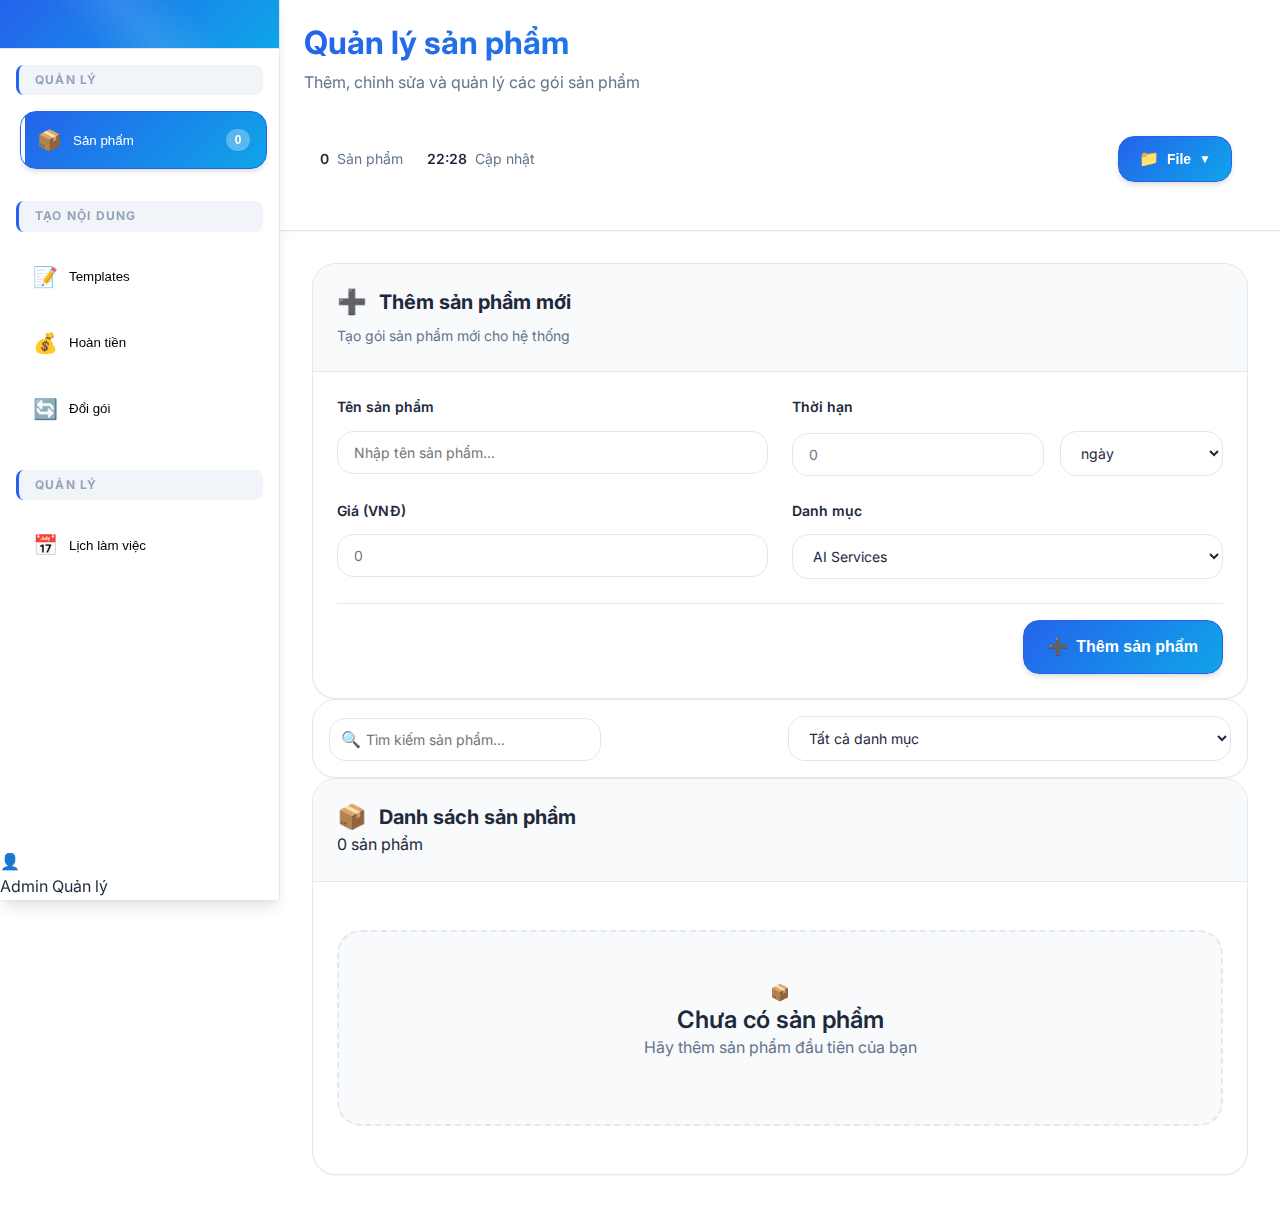
<file: PDC_app/wwwroot/index.html>
﻿<!DOCTYPE html>
<html lang="vi">
<head>
    <meta charset="UTF-8" />
    <meta name="viewport" content="width=device-width,initial-scale=1.0" />
    <title>AI Sales Assistant</title>
    <link rel="preconnect" href="https://fonts.googleapis.com">
    <link rel="preconnect" href="https://fonts.gstatic.com" crossorigin>
    <link href="https://fonts.googleapis.com/css2?family=Inter:wght@300;400;500;600;700;800&display=swap" rel="stylesheet">
    <link rel="stylesheet" href="css/styles.css?v=github-pages" />
</head>
<body>
    <!-- App Shell -->
    <div class="app-container">
        <!-- Sidebar Navigation -->
        <aside class="sidebar">
            <div class="sidebar-header">
                <div class="logo-container">
                    <div class="logo">🚀</div>
                    <div class="brand-info">
                        <h1>AI Sales</h1>
                        <span class="brand-subtitle">Assistant</span>
                    </div>
                </div>
                
            </div>

            <nav class="sidebar-nav">
                <div class="nav-section">
                    <h3 class="nav-section-title">Quản lý</h3>
                    <button class="nav-item active" onclick="switchTab('admin')" data-tab="admin">
                        <span class="nav-icon">📦</span>
                        <span class="nav-label">Sản phẩm</span>
                        <span class="nav-badge" id="productCount">0</span>
                    </button>
                </div>
                
                <div class="nav-section">
                    <h3 class="nav-section-title">Tạo nội dung</h3>
                    <button class="nav-item" onclick="switchTab('templates')" data-tab="templates">
                        <span class="nav-icon">📝</span>
                        <span class="nav-label">Templates</span>
                    </button>
                    <button class="nav-item" onclick="switchTab('refund')" data-tab="refund">
                        <span class="nav-icon">💰</span>
                        <span class="nav-label">Hoàn tiền</span>
                    </button>
                    <button class="nav-item" onclick="switchTab('upgrade')" data-tab="upgrade">
                        <span class="nav-icon">🔄</span>
                        <span class="nav-label">Đổi gói</span>
                    </button>
                </div>
                
                <div class="nav-section">
                    <h3 class="nav-section-title">Quản lý</h3>
                    <button class="nav-item" onclick="switchTab('schedule')" data-tab="schedule">
                        <span class="nav-icon">📅</span>
                        <span class="nav-label">Lịch làm việc</span>
                    </button>
                </div>
            </nav>
            
            <div class="sidebar-footer">
                <div class="user-info">
                    <div class="user-avatar">👤</div>
                    <div class="user-details">
                        <span class="user-name">Admin</span>
                        <span class="user-role">Quản lý</span>
                    </div>
                </div>
            </div>
        </aside>

        <!-- Main Content -->
        <main class="main-content">
            <!-- Top Header -->
            <header class="main-header">
                <div class="header-left">
                    <h2 class="page-title" id="pageTitle">Quản lý sản phẩm</h2>
                    <p class="page-subtitle" id="pageSubtitle">Thêm, chỉnh sửa và quản lý các gói sản phẩm</p>
                </div>
                
                <div class="header-controls">
                    <div class="header-stats">
                        <div class="header-stat">
                            <span class="header-stat-value" id="productCount">0</span>
                            <span>Sản phẩm</span>
                        </div>
                        <div class="header-stat">
                            <span class="header-stat-value" id="lastUpdated">--:--</span>
                            <span>Cập nhật</span>
                        </div>
                    </div>
                    
                    <div class="header-actions">
                        <div class="action-group">
                            <div class="dropdown">
                                <button class="btn btn-primary" id="fileMenuBtn">
                                    <span class="btn-icon">📁</span>
                                    File
                                    <span class="dropdown-arrow">▼</span>
                                </button>
                                <div class="dropdown-menu" id="fileMenu">
                                    <button class="dropdown-item" onclick="loadFromGoogleSheets()">
                                        <span class="item-icon">📊</span>
                                        Tải từ Google Sheets
                                    </button>
                                    <button class="dropdown-item" onclick="saveToGoogleSheets()">
                                        <span class="item-icon">💾</span>
                                        Lưu vào Google Sheets
                                    </button>
                                    <div class="dropdown-divider"></div>
                                    <button class="dropdown-item" onclick="exportData()">
                                        <span class="item-icon">📤</span>
                                        Xuất dữ liệu
                                    </button>
                                    <button class="dropdown-item" onclick="importData()">
                                        <span class="item-icon">📥</span>
                                        Nhập dữ liệu
                                    </button>
                                </div>
                            </div>
                        </div>
                    </div>
                </div>
            </header>

            <!-- Content Area -->
            <div class="content-area">
                <!-- ADMIN SECTION -->
                <section id="admin" class="tab-content active">
                    <!-- Add Product Card -->
                    <div class="card add-product-card">
                        <div class="card-header">
                            <h3 class="card-title">
                                <span class="title-icon">➕</span>
                                Thêm sản phẩm mới
                            </h3>
                            <p class="card-subtitle">Tạo gói sản phẩm mới cho hệ thống</p>
                        </div>
                        
                        <div class="card-content">
                            <div class="form-grid">
                                <div class="form-group">
                                    <label class="form-label">Tên sản phẩm</label>
                                    <input id="productName" class="form-input" placeholder="Nhập tên sản phẩm..." />
                                </div>
                                
                                <div class="form-group">
                                    <label class="form-label">Thời hạn</label>
                                    <div class="form-row">
                                        <div class="form-group">
                                            <input id="productDuration" class="form-input" type="number" placeholder="0" />
                                        </div>
                                        <div class="form-group">
                                            <select id="durationUnit" class="form-select">
                                                <option value="ngày">ngày</option>
                                                <option value="tháng">tháng</option>
                                            </select>
                                        </div>
                                    </div>
            </div>
                                
                                <div class="form-group">
                                    <label class="form-label">Giá (VNĐ)</label>
                                    <input id="productPrice" class="form-input" placeholder="0" inputmode="numeric" autocomplete="off" />
                                </div>
                                
                                <div class="form-group">
                                    <label class="form-label">Danh mục</label>
                                    <select id="productCategory" class="form-select">
                                <option value="AI Services">AI Services</option>
                                <option value="Công cụ">Công cụ</option>
                            </select>
                        </div>
                    </div>

                            <div class="form-actions">
                                <button class="btn btn-primary btn-lg" onclick="addProduct()">
                                    <span class="btn-icon">➕</span>
                                    Thêm sản phẩm
                                </button>
                            </div>
                        </div>
                    </div>

                    <!-- Search and Filter -->
                    <div class="card card-compact">
                        <div class="card-content">
                            <div class="form-row">
                                <div class="form-group flex-1">
                                    <div class="search-input-group">
                                        <span class="search-icon">🔍</span>
                                        <input id="adminSearch" class="form-input" placeholder="Tìm kiếm sản phẩm..." oninput="filterProducts()" />
                                    </div>
                                </div>
                                <div class="form-group">
                                    <select id="categoryFilter" class="form-select" onchange="filterProducts()">
                                        <option value="">Tất cả danh mục</option>
                            <option value="AI Services">AI Services</option>
                            <option value="Công cụ">Công cụ</option>
                        </select>
                                </div>
                            </div>
                        </div>
                    </div>

                    <!-- Products List -->
                    <div class="card products-card">
                        <div class="card-header">
                            <h3 class="card-title">
                                <span class="title-icon">📦</span>
                                Danh sách sản phẩm
                            </h3>
                            <div class="card-actions">
                                <span class="products-count" id="productsCount">0 sản phẩm</span>
                            </div>
                    </div>

                        <div class="card-content">
                            <div id="productList" class="products-list"></div>
                        </div>
                </div>
            </section>

                <!-- TEMPLATES SECTION -->
            <section id="templates" class="tab-content">
                    <div class="card template-card">
                        <div class="card-header">
                            <h3 class="card-title">
                                <span class="title-icon">📝</span>
                                Tạo Template
                            </h3>
                            <p class="card-subtitle">Tạo nội dung template cho khách hàng</p>
                    </div>

                        <div class="card-content">
                            <div id="templateEmptyState" class="empty-state">
                                <div class="empty-icon">📝</div>
                                <h4>Chưa có sản phẩm</h4>
                                <p>Vui lòng thêm sản phẩm trước khi tạo template</p>
                            </div>

                            <div class="template-form">
                                <div class="form-row">
                                    <div class="form-group">
                                        <label class="form-label">Chọn sản phẩm</label>
                        <div class="search-container">
                                            <input id="templateProductSearch" class="form-input" type="text" placeholder="Tìm kiếm sản phẩm..." />
                            <div id="templateSearchResults" class="search-results"></div>
                                        </div>
                        </div>

                                    <div class="form-group">
                                        <label class="form-label">Tên khách hàng (tùy chọn)</label>
                                        <input id="customerName" class="form-input" type="text" placeholder="VD: Anh Hiếu" />
                                    </div>
                        </div>

                                <div class="form-actions">
                                    <button id="generateBtn" class="btn btn-primary btn-large" disabled onclick="generateTemplate()">
                                        <span class="btn-icon">✨</span>
                                        Tạo Template
                                    </button>
                        </div>
                    </div>

                            <div id="templateResult" class="template-result" style="display:none;">
                                <div class="result-header">
                                    <h4>Kết quả Template</h4>
                                    <button class="btn btn-outline" onclick="copyTemplate()">
                                        <span class="btn-icon">📋</span>
                                        Copy
                                    </button>
                                </div>
                                <div class="result-content">
                                    <pre id="templateContent" class="template-code"></pre>
                                </div>
                            </div>
                    </div>
                </div>
            </section>

                <!-- REFUND SECTION -->
            <section id="refund" class="tab-content">
                    <div class="card refund-card">
                        <div class="card-header">
                            <h3 class="card-title">
                                <span class="title-icon">💰</span>
                                Tính hoàn tiền
                            </h3>
                            <p class="card-subtitle">Tính toán số tiền hoàn lại cho khách hàng</p>
                    </div>

                        <div class="card-content">
                            <div id="refundEmptyState" class="empty-state">
                                <div class="empty-icon">💰</div>
                                <h4>Chưa có sản phẩm</h4>
                                <p>Vui lòng thêm sản phẩm trước khi tính hoàn tiền</p>
                            </div>

                            <div class="refund-form">
                                <div class="form-row">
                                    <div class="form-group">
                                        <label class="form-label">Chọn sản phẩm</label>
                        <div class="search-container">
                                            <input id="refundProductSearch" class="form-input" type="text" placeholder="Tìm kiếm sản phẩm..." />
                            <div id="refundSearchResults" class="search-results"></div>
                                        </div>
                        </div>

                                    <div class="form-group">
                                        <label class="form-label">Khoảng thời gian</label>
                            <div class="date-range">
                                            <div class="date-input-group">
                                                <input type="date" id="startDate" class="form-input" />
                                                <button type="button" class="btn-today" onclick="setToday('startDate')" title="Ngày hiện tại">📅</button>
                                            </div>
                                            <span class="date-separator">đến</span>
                                            <div class="date-input-group">
                                                <input type="date" id="endDate" class="form-input" />
                                                <button type="button" class="btn-today" onclick="setToday('endDate')" title="Ngày hiện tại">📅</button>
                                            </div>
                                        </div>
                                        <small class="form-hint">Chọn ngày bắt đầu sử dụng và ngày yêu cầu hoàn</small>
                            </div>
                        </div>

                                <div id="refundSelectedProduct" class="selected-product" style="display:none;">
                                    <div class="selected-header">
                                        <h4>Sản phẩm đã chọn</h4>
                                    </div>
                                    <div class="selected-details">
                                        <div class="detail-item">
                                            <span class="detail-label">Tên:</span>
                                            <span id="refundProductName" class="detail-value"></span>
                                        </div>
                                        <div class="detail-item">
                                            <span class="detail-label">Giá:</span>
                                            <span id="refundProductPrice" class="detail-value"></span>
                                        </div>
                                        <div class="detail-item">
                                            <span class="detail-label">Thời hạn:</span>
                                            <span id="refundProductDuration" class="detail-value"></span>
                                        </div>
                                    </div>
                        </div>

                                <div class="form-actions">
                                    <button id="refundBtn" class="btn btn-primary btn-large" disabled onclick="calculateRefund()">
                                        <span class="btn-icon">🧮</span>
                                        Tính hoàn tiền
                                    </button>
                        </div>
                    </div>

                            <div id="refundResult" class="refund-result" style="display:none;">
                                <div class="result-header">
                                    <h4>Kết quả tính toán</h4>
                                    <button class="btn btn-outline" onclick="copyRefundResult()">
                                        <span class="btn-icon">📋</span>
                                        Copy
                                    </button>
                                </div>
                                
                                <div class="result-sections">
                                    <div class="result-section">
                                        <h5>Chi tiết tính toán</h5>
                        <div id="refundBreakdown" class="breakdown"></div>
                                    </div>
                                    
                                    <div class="result-section">
                                        <h5>Nội dung gửi khách</h5>
                                        <div class="result-content">
                                            <pre id="refundCustomerContent" class="refund-code"></pre>
                                        </div>
                                    </div>
                                </div>
                            </div>
                        </div>
                    </div>
                </section>

                <!-- UPGRADE SECTION -->
                <section id="upgrade" class="tab-content">
                    <div class="card upgrade-card">
                        <div class="card-header">
                            <h3 class="card-title">
                                <span class="title-icon">🔄</span>
                                Đổi gói sản phẩm
                            </h3>
                            <p class="card-subtitle">Tính toán số tiền bù khi khách hàng đổi sang gói khác</p>
                        </div>
                        
                        <div class="card-content">
                            <div id="upgradeEmptyState" class="empty-state">
                                <div class="empty-icon">🔄</div>
                                <h4>Chưa có sản phẩm</h4>
                                <p>Vui lòng thêm sản phẩm trước khi tính đổi gói</p>
                            </div>

                            <div class="upgrade-form">
                                <div class="form-row">
                                    <div class="form-group">
                                        <label class="form-label">Gói hiện tại</label>
                                        <div class="search-container">
                                            <input id="currentProductSearch" class="form-input" type="text" placeholder="Tìm kiếm gói hiện tại..." />
                                            <div id="currentProductSearchResults" class="search-results"></div>
                                        </div>
                                    </div>
                                    
                                    <div class="form-group">
                                        <label class="form-label">Gói muốn đổi</label>
                                        <div class="search-container">
                                            <input id="newProductSearch" class="form-input" type="text" placeholder="Tìm kiếm gói mới..." />
                                            <div id="newProductSearchResults" class="search-results"></div>
                                        </div>
                                    </div>
                                </div>

                                <div class="form-row">
                                    <div class="form-group">
                                        <label class="form-label">Ngày bắt đầu sử dụng</label>
                                        <div class="date-input-group">
                                            <input type="date" id="upgradeStartDate" class="form-input" />
                                            <button type="button" class="btn-today" onclick="setToday('upgradeStartDate')" title="Ngày hiện tại">📅</button>
                                        </div>
                                    </div>
                                    
                                    <div class="form-group">
                                        <label class="form-label">Ngày đổi gói</label>
                                        <div class="date-input-group">
                                            <input type="date" id="upgradeEndDate" class="form-input" />
                                            <button type="button" class="btn-today" onclick="setToday('upgradeEndDate')" title="Ngày hiện tại">📅</button>
                                        </div>
                                    </div>
                                </div>

                                <div id="upgradeSelectedProducts" class="selected-products" style="display:none;">
                                    <div class="products-comparison">
                                        <div class="product-card current-product">
                                            <div class="product-card-header">
                                                <h4>Gói hiện tại</h4>
                                            </div>
                                            <div class="product-details">
                                                <div class="detail-item">
                                                    <span class="detail-label">Tên:</span>
                                                    <span id="currentProductName" class="detail-value"></span>
                                                </div>
                                                <div class="detail-item">
                                                    <span class="detail-label">Giá:</span>
                                                    <span id="currentProductPrice" class="detail-value"></span>
                                                </div>
                                                <div class="detail-item">
                                                    <span class="detail-label">Thời hạn:</span>
                                                    <span id="currentProductDuration" class="detail-value"></span>
                                                </div>
                                            </div>
                                        </div>
                                        
                                        <div class="upgrade-arrow">→</div>
                                        
                                        <div class="product-card new-product">
                                            <div class="product-card-header">
                                                <h4>Gói mới</h4>
                                            </div>
                                            <div class="product-details">
                                                <div class="detail-item">
                                                    <span class="detail-label">Tên:</span>
                                                    <span id="newProductName" class="detail-value"></span>
                                                </div>
                                                <div class="detail-item">
                                                    <span class="detail-label">Giá:</span>
                                                    <span id="newProductPrice" class="detail-value"></span>
                                                </div>
                                                <div class="detail-item">
                                                    <span class="detail-label">Thời hạn:</span>
                                                    <span id="newProductDuration" class="detail-value"></span>
                                                </div>
                                            </div>
                                        </div>
                                    </div>
                                </div>

                                <div class="form-actions">
                                    <button id="upgradeBtn" class="btn btn-primary btn-large" disabled onclick="calculateUpgrade()">
                                        <span class="btn-icon">🧮</span>
                                        Tính đổi gói
                                    </button>
                                </div>
                            </div>

                            <div id="upgradeResult" class="upgrade-result" style="display:none;">
                                <div class="result-header">
                                    <h4>Kết quả đổi gói</h4>
                                    <button class="btn btn-outline" onclick="copyUpgradeResult()">
                                        <span class="btn-icon">📋</span>
                                        Copy
                                    </button>
                                </div>
                                
                                <div class="result-sections">
                                    <div class="result-section">
                                        <h5>Chi tiết tính toán</h5>
                                        <div id="upgradeBreakdown" class="breakdown"></div>
                                    </div>
                                    
                                    <div class="result-section">
                                        <h5>Nội dung gửi khách</h5>
                                        <div class="result-content">
                                            <pre id="upgradeCustomerContent" class="upgrade-code"></pre>
                                        </div>
                                    </div>
                                </div>
                            </div>
                    </div>
                </div>
            </section>

                <!-- SCHEDULE SECTION -->
                <section id="schedule" class="tab-content">
                    <div class="card schedule-card">
                        <div class="card-header">
                            <h3 class="card-title">
                                <span class="title-icon">📅</span>
                                Lịch làm việc
                            </h3>
                            <p class="card-subtitle">Quản lý lịch làm việc của team 4 người</p>
                        </div>
                        
                        <div class="card-content">
                            <!-- Schedule Controls -->
                            <div class="schedule-controls">
                                <div class="view-toggle">
                                    <button class="btn btn-outline active" onclick="switchScheduleView('team')" id="teamViewBtn">
                                        <span class="btn-icon">👥</span>
                                        Lịch tổng
                                    </button>
                                    <button class="btn btn-outline" onclick="switchScheduleView('personal')" id="personalViewBtn">
                                        <span class="btn-icon">👤</span>
                                        Lịch cá nhân
                                    </button>
                                </div>
                                
                                <div class="schedule-actions">
                                    <button class="btn btn-outline" onclick="openManagePeopleModal()">
                                        <span class="btn-icon">👥</span>
                                        Quản lý người
                                    </button>
                                </div>
                            </div>

                            <!-- Team Schedule View -->
                            <div id="teamScheduleView" class="schedule-view active">
                                <div class="schedule-header">
                                    <h4>Lịch làm việc tổng</h4>
                                    <div class="view-mode-toggle">
                                        <button class="btn btn-outline active" onclick="switchTeamViewMode('week')" id="teamWeekBtn">
                                            <span class="btn-icon">📅</span>
                                            Tuần
                                        </button>
                                        <button class="btn btn-outline" onclick="switchTeamViewMode('month')" id="teamMonthBtn">
                                            <span class="btn-icon">📆</span>
                                            Tháng
                                        </button>
                                    </div>
                                </div>
                                
                                <!-- Team Week View -->
                                <div id="teamWeekView" class="team-sub-view active">
                                    <div class="week-navigation">
                                        <button class="btn btn-outline" onclick="changeWeek(-1)">←</button>
                                        <span id="currentWeek" class="week-display">Tuần 1-7/1/2024</span>
                                        <button class="btn btn-outline" onclick="changeWeek(1)">→</button>
                                    </div>
                                    
                                    <div class="schedule-table">
                                        <div class="schedule-grid" id="teamScheduleGrid">
                                            <!-- Sẽ được tạo bằng JavaScript -->
                                        </div>
                                    </div>
                                </div>
                                
                                <!-- Team Month View -->
                                <div id="teamMonthView" class="team-sub-view">
                                    <div class="month-navigation">
                                        <button class="btn btn-outline" onclick="changeMonth(-1)">←</button>
                                        <span id="currentMonth" class="month-display">Tháng 1/2024</span>
                                        <button class="btn btn-outline" onclick="changeMonth(1)">→</button>
                                    </div>
                                    
                                    <div class="monthly-calendar" id="teamMonthlyCalendar">
                                        <!-- Sẽ được tạo bằng JavaScript -->
                                    </div>
                                </div>
                            </div>

                            <!-- Personal Schedule View -->
                            <div id="personalScheduleView" class="schedule-view">
                                <div class="schedule-header">
                                    <h4>Lịch cá nhân</h4>
                                    <div class="personal-controls">
                                        <div class="person-selector">
                                            <select id="personSelect" class="form-select" onchange="loadPersonalSchedule()">
                                                <option value="person1">Người 1</option>
                                                <option value="person2">Người 2</option>
                                                <option value="person3">Người 3</option>
                                                <option value="person4">Người 4</option>
                                            </select>
                                        </div>
                                        <div class="view-mode-toggle">
                                            <button class="btn btn-outline active" onclick="switchPersonalViewMode('week')" id="personalWeekBtn">
                                                <span class="btn-icon">📅</span>
                                                Tuần
                                            </button>
                                            <button class="btn btn-outline" onclick="switchPersonalViewMode('month')" id="personalMonthBtn">
                                                <span class="btn-icon">📆</span>
                                                Tháng
                                            </button>
                                        </div>
                                    </div>
                                </div>
                                
                                <!-- Personal Week View -->
                                <div id="personalWeekView" class="personal-sub-view active">
                                    <div class="week-navigation">
                                        <button class="btn btn-outline" onclick="changeWeek(-1)">←</button>
                                        <span id="personalCurrentWeek" class="week-display">Tuần 1-7/1/2024</span>
                                        <button class="btn btn-outline" onclick="changeWeek(1)">→</button>
                                    </div>
                                    
                                    <div class="schedule-table">
                                        <div class="schedule-grid" id="personalScheduleGrid">
                                            <!-- Sẽ được tạo bằng JavaScript -->
                                        </div>
                                    </div>
                                </div>
                                
                                <!-- Personal Month View -->
                                <div id="personalMonthView" class="personal-sub-view">
                                    <div class="month-navigation">
                                        <button class="btn btn-outline" onclick="changeMonth(-1)">←</button>
                                        <span id="personalCurrentMonth" class="month-display">Tháng 1/2024</span>
                                        <button class="btn btn-outline" onclick="changeMonth(1)">→</button>
                                    </div>
                                    
                                    <div class="monthly-calendar" id="personalMonthlyCalendar">
                                        <!-- Sẽ được tạo bằng JavaScript -->
                                    </div>
                                </div>
                            </div>


                            <!-- Schedule Stats -->
                            <div class="schedule-stats">
                                <div class="stat-card">
                                    <div class="stat-icon">⏰</div>
                                    <div class="stat-info">
                                        <div class="stat-value" id="totalHours">0h</div>
                                        <div class="stat-label">Tổng giờ làm</div>
                                    </div>
                                </div>
                                <div class="stat-card">
                                    <div class="stat-icon">👥</div>
                                    <div class="stat-info">
                                        <div class="stat-value" id="activePeople">0</div>
                                        <div class="stat-label">Người làm việc</div>
                                    </div>
                                </div>
                                <div class="stat-card">
                                    <div class="stat-icon">📊</div>
                                    <div class="stat-info">
                                        <div class="stat-value" id="coverageRate">0%</div>
                                        <div class="stat-label">Tỷ lệ phủ ca</div>
                                    </div>
                                </div>
                                <div class="stat-card">
                                    <div class="stat-icon">💰</div>
                                    <div class="stat-info">
                                        <div class="stat-value" id="totalSalary">0đ</div>
                                        <div class="stat-label">Tổng lương</div>
                                    </div>
                                </div>
                                <div class="stat-card">
                                    <div class="stat-icon">🍽️</div>
                                    <div class="stat-info">
                                        <div class="stat-value" id="totalMealAllowance">0đ</div>
                                        <div class="stat-label">Trợ cấp ăn</div>
                                    </div>
                                </div>
                            </div>

                            <!-- People Summary -->
                            <div class="people-summary">
                                <h4>Thống kê từng người</h4>
                                <div class="people-grid" id="peopleGrid">
                                    <!-- Sẽ được tạo bằng JavaScript -->
                                </div>
                            </div>
                        </div>
                    </div>
                </section>
            </div>
        </main>

        <div id="workflowStatus"></div>
    </div>

    <!-- Edit Modal -->
    <div id="editModal" class="modal">
        <div class="modal-content">
            <div class="modal-header">
                <h3>Chỉnh sửa sản phẩm</h3>
                <button class="modal-close" onclick="closeEditModal()">×</button>
            </div>
            
            <div class="modal-body">
                <div class="form-grid">
                    <div class="form-group">
                        <label class="form-label">Tên sản phẩm</label>
                        <input id="editProductName" class="form-input" placeholder="Nhập tên sản phẩm..." />
                    </div>
                    
                    <div class="form-group">
                        <label class="form-label">Thời hạn</label>
                        <div class="input-group">
                            <input id="editProductDuration" class="form-input" type="number" placeholder="0" />
                            <select id="editDurationUnit" class="form-select">
                    <option value="ngày">ngày</option>
                    <option value="tháng">tháng</option>
                </select>
                        </div>
                    </div>
                    
                    <div class="form-group">
                        <label class="form-label">Giá (VNĐ)</label>
                        <input id="editProductPrice" class="form-input" placeholder="0" inputmode="numeric" autocomplete="off" />
                    </div>
                    
                    <div class="form-group">
                        <label class="form-label">Danh mục</label>
                        <select id="editProductCategory" class="form-select">
                    <option value="AI Services">AI Services</option>
                    <option value="Công cụ">Công cụ</option>
                </select>
                    </div>
                </div>
            </div>
            
            <div class="modal-footer">
                <button class="btn btn-outline" onclick="closeEditModal()">Hủy</button>
                <button class="btn btn-primary" onclick="saveEditProduct()">
                    <span class="btn-icon">💾</span>
                    Lưu thay đổi
                </button>
            </div>
        </div>
    </div>

    <!-- Confirm Dialog -->
    <div id="confirmDialog" class="modal">
        <div class="modal-content">
            <div class="modal-header">
            <h3 id="confirmTitle">Xác nhận</h3>
            </div>
            
            <div class="modal-body">
                <p id="confirmMessage">Bạn có chắc chắn muốn thực hiện hành động này?</p>
            </div>
            
            <div class="modal-footer">
                <button class="btn btn-outline" onclick="closeConfirm()">Hủy</button>
                <button class="btn btn-danger" onclick="confirmAction()">
                    <span class="btn-icon">⚠️</span>
                    Xác nhận
                </button>
            </div>
        </div>
    </div>

    <!-- Manage People Modal -->
    <div id="managePeopleModal" class="modal">
        <div class="modal-content">
            <div class="modal-header">
                <h3>Quản lý người làm việc</h3>
                <button class="modal-close" onclick="closeManagePeopleModal()">×</button>
            </div>
            
            <div class="modal-body">
                <div class="people-management">
                    <div class="people-list" id="peopleList">
                        <!-- Sẽ được tạo bằng JavaScript -->
                    </div>
                </div>
            </div>
            
            <div class="modal-footer">
                <button class="btn btn-outline" onclick="closeManagePeopleModal()">Đóng</button>
                <button class="btn btn-primary" onclick="savePeopleChanges()">
                    <span class="btn-icon">💾</span>
                    Lưu thay đổi
                </button>
            </div>
        </div>
    </div>

    <!-- Edit Shift Modal -->
    <div id="editShiftModal" class="modal">
        <div class="modal-content">
            <div class="modal-header">
                <h3 id="editShiftTitle">Chỉnh sửa ca làm việc</h3>
                <button class="modal-close" onclick="closeEditShiftModal()">×</button>
            </div>
            
            <div class="modal-body">
                <div class="form-grid">
                    <div class="form-group">
                        <label class="form-label">Người làm việc</label>
                        <select id="editShiftPerson" class="form-select">
                            <option value="person1">Người 1</option>
                            <option value="person2">Người 2</option>
                            <option value="person3">Người 3</option>
                            <option value="person4">Người 4</option>
                        </select>
                    </div>
                    
                    <div class="form-group">
                        <label class="form-label">Ngày</label>
                        <select id="editShiftDay" class="form-select">
                            <option value="monday">Thứ 2</option>
                            <option value="tuesday">Thứ 3</option>
                            <option value="wednesday">Thứ 4</option>
                            <option value="thursday">Thứ 5</option>
                            <option value="friday">Thứ 6</option>
                            <option value="saturday">Thứ 7</option>
                            <option value="sunday">Chủ nhật</option>
                        </select>
                    </div>
                    
                    <div class="form-group">
                        <label class="form-label">Ca làm việc</label>
                        <select id="editShiftType" class="form-select" onchange="updateEditShiftTimes()">
                            <option value="shift1">Ca 1 (8h-12h)</option>
                            <option value="shift2">Ca 2 (13h-17h)</option>
                            <option value="shift3">Ca 3 (18h-22h)</option>
                            <option value="shift1-2">Ca 1+2 (8h-17h)</option>
                            <option value="shift2-3">Ca 2+3 (13h-22h)</option>
                            <option value="shift1-3">Ca 1+3 (8h-12h, 18h-22h)</option>
                            <option value="all">Cả ngày (8h-22h)</option>
                        </select>
                    </div>
                    
                    <div class="form-group">
                        <label class="form-label">Trợ cấp ăn cơm</label>
                        <div class="meal-allowance-options">
                            <label class="radio-option">
                                <input type="radio" name="editMealAllowance" value="company" checked>
                                <span class="radio-label">Công ty cung cấp (40k)</span>
                            </label>
                            <label class="radio-option">
                                <input type="radio" name="editMealAllowance" value="self">
                                <span class="radio-label">Tự mua cơm (40k)</span>
                            </label>
                        </div>
                    </div>
                    
                    <div class="form-group">
                        <label class="form-label">Ghi chú (tùy chọn)</label>
                        <input id="editShiftNote" class="form-input" placeholder="Ghi chú đặc biệt..." />
                    </div>
                </div>
            </div>
            
            <div class="modal-footer">
                <button class="btn btn-danger" onclick="deleteShift()">
                    <span class="btn-icon">🗑️</span>
                    Xóa ca
                </button>
                <button class="btn btn-outline" onclick="closeEditShiftModal()">Hủy</button>
                <button class="btn btn-primary" onclick="saveShift()">
                    <span class="btn-icon">💾</span>
                    Lưu thay đổi
                </button>
            </div>
        </div>
    </div>

    <!-- Add Shift Modal -->
    <div id="addShiftModal" class="modal">
        <div class="modal-content">
            <div class="modal-header">
                <h3>Thêm ca làm việc</h3>
                <button class="modal-close" onclick="closeAddShiftModal()">×</button>
            </div>
            
            <div class="modal-body">
                <div class="form-grid">
                    <div class="form-group">
                        <label class="form-label">Người làm việc</label>
                        <select id="shiftPerson" class="form-select">
                            <option value="person1">Người 1</option>
                            <option value="person2">Người 2</option>
                            <option value="person3">Người 3</option>
                            <option value="person4">Người 4</option>
                        </select>
                    </div>
                    
                    <div class="form-group">
                        <label class="form-label">Ngày</label>
                        <select id="shiftDay" class="form-select">
                            <option value="monday">Thứ 2</option>
                            <option value="tuesday">Thứ 3</option>
                            <option value="wednesday">Thứ 4</option>
                            <option value="thursday">Thứ 5</option>
                            <option value="friday">Thứ 6</option>
                            <option value="saturday">Thứ 7</option>
                            <option value="sunday">Chủ nhật</option>
                        </select>
                    </div>
                    
                    <div class="form-group">
                        <label class="form-label">Ca làm việc</label>
                        <select id="shiftType" class="form-select" onchange="updateShiftTimes()">
                            <option value="shift1">Ca 1 (8h-12h)</option>
                            <option value="shift2">Ca 2 (13h-17h)</option>
                            <option value="shift3">Ca 3 (18h-22h)</option>
                            <option value="shift1-2">Ca 1+2 (8h-17h)</option>
                            <option value="shift2-3">Ca 2+3 (13h-22h)</option>
                            <option value="shift1-3">Ca 1+3 (8h-12h, 18h-22h)</option>
                            <option value="all">Cả ngày (8h-22h)</option>
                        </select>
                    </div>
                    
                    <div class="form-group">
                        <label class="form-label">Trợ cấp ăn cơm</label>
                        <div class="meal-allowance-options">
                            <label class="radio-option">
                                <input type="radio" name="mealAllowance" value="company" checked>
                                <span class="radio-label">Công ty cung cấp (40k)</span>
                            </label>
                            <label class="radio-option">
                                <input type="radio" name="mealAllowance" value="self">
                                <span class="radio-label">Tự mua cơm (40k)</span>
                            </label>
                        </div>
                    </div>
                    
                    <div class="form-group">
                        <label class="form-label">Ghi chú (tùy chọn)</label>
                        <input id="shiftNote" class="form-input" placeholder="Ghi chú đặc biệt..." />
                    </div>
                </div>
            </div>
            
            <div class="modal-footer">
                <button class="btn btn-outline" onclick="closeAddShiftModal()">Hủy</button>
                <button class="btn btn-primary" onclick="addShift()">
                    <span class="btn-icon">➕</span>
                    Thêm ca
                </button>
            </div>
        </div>
    </div>


    <!-- Hidden file input -->
    <input type="file" id="importFile" style="display:none" onchange="handleImport()" />

    <!-- Scripts -->
    <script src="js/app.js"></script>
    <script src="js/modules/refund.js"></script>
    <script src="js/modules/admin.js"></script>
    <script src="js/modules/templates.js"></script>
    <script src="js/modules/upgrade.js"></script>
    <script src="js/modules/schedule.js"></script>
</body>
</html>
</file>
<file: css/styles.css>
﻿/* ===== MODERN UI DESIGN SYSTEM ===== */
:root {
    /* Light Theme Colors */
    --primary: #2563eb;
    --primary-dark: #1d4ed8;
    --primary-light: #dbeafe;
    --secondary: #0ea5e9;
    --accent: #06b6d4;
    
    --success: #10b981;
    --warning: #f59e0b;
    --error: #ef4444;
    --info: #3b82f6;
    
    --bg-primary: #ffffff;
    --bg-secondary: #f8fafc;
    --bg-tertiary: #f1f5f9;
    --bg-glass: rgba(255, 255, 255, 0.8);
    --bg-card: #ffffff;
    
    --text-primary: #1e293b;
    --text-secondary: #64748b;
    --text-muted: #94a3b8;
    --text-inverse: #ffffff;
    
    --border-primary: #e2e8f0;
    --border-secondary: #cbd5e1;
    --border-focus: var(--primary);
    
    --shadow-sm: 0 1px 2px 0 rgba(0, 0, 0, 0.05);
    --shadow-md: 0 4px 6px -1px rgba(0, 0, 0, 0.1), 0 2px 4px -1px rgba(0, 0, 0, 0.06);
    --shadow-lg: 0 10px 15px -3px rgba(0, 0, 0, 0.1), 0 4px 6px -2px rgba(0, 0, 0, 0.05);
    --shadow-xl: 0 20px 25px -5px rgba(0, 0, 0, 0.1), 0 10px 10px -5px rgba(0, 0, 0, 0.04);
    
    --radius-sm: 0.375rem;
    --radius: 0.5rem;
    --radius-md: 0.75rem;
    --radius-lg: 1rem;
    --radius-xl: 1.5rem;
    
    --space-1: 0.25rem;
    --space-2: 0.5rem;
    --space-3: 0.75rem;
    --space-4: 1rem;
    --space-5: 1.25rem;
    --space-6: 1.5rem;
    --space-8: 2rem;
    --space-10: 2.5rem;
    --space-12: 3rem;
    
    --transition: all 0.2s cubic-bezier(0.4, 0, 0.2, 1);
    --transition-fast: all 0.15s cubic-bezier(0.4, 0, 0.2, 1);
    --transition-slow: all 0.3s cubic-bezier(0.4, 0, 0.2, 1);
}

/* Dark theme overrides */
.dark {
    --bg-primary: #0b1220;
    --bg-secondary: #0f172a;
    --bg-tertiary: #111827;
    --bg-glass: rgba(17, 24, 39, 0.8);
    --bg-card: #0f172a;

    --text-primary: #e5e7eb;
    --text-secondary: #cbd5e1;
    --text-muted: #94a3b8;
    --text-inverse: #0b1220;

    --border-primary: #1f2937;
    --border-secondary: #334155;

    --primary-light: #1e293b;
}


/* ===== RESET & BASE STYLES ===== */
* {
    margin: 0;
    padding: 0;
    box-sizing: border-box;
}

/* Hide any theme toggle elements */
.theme-toggle,
.theme-btn,
.theme-icon,
[class*="theme"],
button[class*="theme"],
div[class*="theme"],
span[class*="theme"],
.theme-switcher,
.theme-selector,
.theme-control,
.theme-button,
.theme-toggle-btn,
.theme-mode,
.theme-switch,
.theme-changer,
.theme-controls,
.theme-options,
.theme-menu,
.theme-dropdown,
.theme-picker,
.theme-selector,
.theme-toggler,
.theme-switcher-btn,
.theme-mode-btn,
.theme-control-btn,
.theme-button-group,
.theme-control-group,
.theme-switch-group,
.theme-toggle-group,
.theme-mode-group,
.theme-changer-group,
.theme-controls-group,
.theme-options-group,
.theme-menu-group,
.theme-dropdown-group,
.theme-picker-group,
.theme-selector-group,
.theme-toggler-group,
.theme-switcher-btn-group,
.theme-mode-btn-group,
.theme-control-btn-group,
/* Hide any button in top right corner */
.sidebar-header button,
.sidebar-header .btn,
.sidebar-header [class*="btn"],
.sidebar-header [class*="button"],
.sidebar-header [class*="toggle"],
.sidebar-header [class*="switch"],
.sidebar-header [class*="control"],
.sidebar-header [class*="mode"],
.sidebar-header [class*="theme"],
.sidebar-header [class*="dark"],
.sidebar-header [class*="light"],
.sidebar-header [class*="sun"],
.sidebar-header [class*="moon"],
.sidebar-header [class*="icon"],
.sidebar-header [class*="symbol"],
.sidebar-header [class*="emoji"],
.sidebar-header [class*="glyph"],
.sidebar-header [class*="char"],
.sidebar-header [class*="text"],
.sidebar-header [class*="label"],
.sidebar-header [class*="title"],
.sidebar-header [class*="name"],
.sidebar-header [class*="id"],
.sidebar-header [class*="class"],
.sidebar-header [class*="element"],
.sidebar-header [class*="node"],
.sidebar-header [class*="tag"],
.sidebar-header [class*="div"],
.sidebar-header [class*="span"],
.sidebar-header [class*="p"],
.sidebar-header [class*="a"],
.sidebar-header [class^="btn"],
.sidebar-header [class*=" btn"],
.sidebar-header [class*="i"],
.sidebar-header [class*="em"],
.sidebar-header [class*="strong"],
.sidebar-header [class*="b"],
.sidebar-header [class*="u"],
.sidebar-header [class*="s"],
.sidebar-header [class*="mark"],
.sidebar-header [class*="small"],
.sidebar-header [class*="big"],
.sidebar-header [class*="large"],
.sidebar-header [class*="huge"],
.sidebar-header [class*="tiny"],
.sidebar-header [class*="mini"],
.sidebar-header [class*="micro"],
.sidebar-header [class*="nano"],
.sidebar-header [class*="pico"],
.sidebar-header [class*="femto"],
.sidebar-header [class*="atto"],
.sidebar-header [class*="zepto"],
.sidebar-header [class*="yocto"],
.sidebar-header [class*="kilo"],
.sidebar-header [class*="mega"],
.sidebar-header [class*="giga"],
.sidebar-header [class*="tera"],
.sidebar-header [class*="peta"],
.sidebar-header [class*="exa"],
.sidebar-header [class*="zetta"],
.sidebar-header [class*="yotta"] {
    display: none !important;
    visibility: hidden !important;
    opacity: 0 !important;
    pointer-events: none !important;
    position: absolute !important;
    left: -9999px !important;
    top: -9999px !important;
    width: 0 !important;
    height: 0 !important;
    overflow: hidden !important;
    clip: rect(0, 0, 0, 0) !important;
    white-space: nowrap !important;
    border: 0 !important;
    margin: 0 !important;
    padding: 0 !important;
}

/* Logo image override - must be visible */
.sidebar-header .logo-img {
    display: inline-block !important;
    visibility: visible !important;
    opacity: 1 !important;
    width: 28px !important;
    height: 28px !important;
    object-fit: contain !important;
    border-radius: 4px !important;
    margin-right: 12px !important;
    position: static !important;
    left: auto !important;
    top: auto !important;
    clip: none !important;
    overflow: visible !important;
    pointer-events: auto !important;
}

html {
    font-size: 16px;
    scroll-behavior: smooth;
}

body {
    font-family: 'Inter', -apple-system, BlinkMacSystemFont, 'Segoe UI', Roboto, sans-serif;
    line-height: 1.6;
    color: var(--text-primary);
    background: var(--bg-primary);
    transition: var(--transition);
    overflow-x: hidden;
}

/* ===== TYPOGRAPHY ===== */
h1, h2, h3, h4, h5, h6 {
    font-weight: 600;
    line-height: 1.2;
    color: var(--text-primary);
}

h1 { font-size: 2.5rem; }
h2 { font-size: 2rem; }
h3 { font-size: 1.75rem; }
h4 { font-size: 1.5rem; }
h5 { font-size: 1.25rem; }
h6 { font-size: 1.125rem; }

p {
    color: var(--text-secondary);
    margin-bottom: var(--space-4);
}

/* ===== LAYOUT ===== */
.app-container {
    display: flex;
    min-height: 100vh;
    background: var(--bg-primary);
    transition: var(--transition);
}

/* ===== SIDEBAR ===== */
.sidebar {
    width: 280px;
    background: var(--bg-card);
    border-right: 1px solid var(--border-primary);
    display: flex;
    flex-direction: column;
    position: fixed;
    height: 100vh;
    left: 0;
    top: 0;
    z-index: 1000;
    transition: var(--transition);
    box-shadow: var(--shadow-lg);
}

.sidebar-header {
    padding: var(--space-6);
    border-bottom: 1px solid var(--border-primary);
    display: flex;
    align-items: center;
    justify-content: space-between;
    background: var(--bg-card);
    color: var(--text-primary);
    position: relative;
    overflow: hidden;
    border-radius: 0;
    width: 100%;
    box-sizing: border-box;
}

.sidebar-header::before { display: none; }

@keyframes shimmer {
    0% { transform: translateX(-100%); }
    100% { transform: translateX(100%); }
}

.logo-container {
    display: flex;
    align-items: center;
    gap: var(--space-3);
    position: relative;
    z-index: 1;
    flex: 1;
    min-width: 0;
}

/* Ẩn khối biểu tượng cũ (emoji/khối cầu) nếu còn tồn tại */
.logo-container .logo { display: none !important; }

.logo {
    width: 48px;
    height: 48px;
    background: rgba(255, 255, 255, 0.2);
    border-radius: var(--radius-lg);
    display: flex;
    align-items: center;
    justify-content: center;
    font-size: 24px;
    backdrop-filter: blur(10px);
    border: 1px solid rgba(255, 255, 255, 0.3);
}

.brand-info h1 {
    font-size: 1.5rem;
    font-weight: 700;
    color: var(--text-primary);
    margin: 0;
}

.brand-subtitle {
    font-size: 0.875rem;
    color: var(--text-secondary);
    font-weight: 500;
}


/* ===== NAVIGATION ===== */
.sidebar-nav {
    flex: 1;
    padding: var(--space-4);
    overflow-y: auto;
    scrollbar-width: thin;
    scrollbar-color: var(--border-primary) transparent;
}

.sidebar-nav::-webkit-scrollbar {
    width: 4px;
}

.sidebar-nav::-webkit-scrollbar-track {
    background: transparent;
}

.sidebar-nav::-webkit-scrollbar-thumb {
    background: var(--border-primary);
    border-radius: 2px;
}

.nav-section {
    margin-bottom: var(--space-8);
}

.nav-section-title {
    font-size: 0.75rem;
    font-weight: 700;
    text-transform: uppercase;
    letter-spacing: 0.1em;
    color: var(--text-muted);
    margin-bottom: var(--space-4);
    padding: var(--space-2) var(--space-4);
    background: transparent;
    border-radius: var(--radius);
    border-left: none;
}

.nav-item {
    width: 100%;
    display: flex;
    align-items: center;
    gap: var(--space-3);
    padding: var(--space-4) var(--space-4);
    border: none;
    background: transparent;
    border-radius: var(--radius-lg);
    cursor: pointer;
    transition: var(--transition);
    margin-bottom: var(--space-2);
    position: relative;
    overflow: hidden;
    text-align: left;
    border: 1px solid transparent;
}

.nav-item::before { content: none; }

.nav-item:hover {
    background: linear-gradient(135deg, #e0e7ff, #dbeafe);
    border-color: #93c5fd;
}

.nav-item.active {
    background: linear-gradient(135deg, var(--primary), var(--secondary));
    color: #ffffff;
    box-shadow: 0 2px 6px rgba(37, 99, 235, 0.15);
    border-color: var(--primary);
}

.nav-item.active::before { content: none; }

.nav-item.active .nav-label { color: #ffffff; }
.nav-item.active .nav-icon { color: #ffffff; }
.nav-item.active .nav-badge { background: rgba(255,255,255,0.25); color: #fff; }

.nav-icon {
    font-size: 20px;
    width: 24px;
    text-align: center;
}

.nav-label {
    font-weight: 500;
    flex: 1;
}

.nav-badge {
    background: var(--error);
    color: white;
    font-size: 0.75rem;
    font-weight: 700;
    padding: 4px 8px;
    border-radius: 12px;
    min-width: 24px;
    text-align: center;
    box-shadow: var(--shadow-sm);
}

.nav-item.active .nav-badge {
    background: rgba(255, 255, 255, 0.3);
    color: white;
}

/* ===== MAIN CONTENT ===== */
.main-content {
    flex: 1;
    margin-left: 280px;
    background: var(--bg-primary);
    transition: var(--transition);
}

/* ===== TAB SYSTEM ===== */
.tab-content {
    display: none !important;
}

.tab-content.active {
    display: block !important;
    animation: fadeInUp 0.3s ease-out;
}

/* Ensure sections are hidden by default */
section {
    display: none !important;
}

section.tab-content.active {
    display: block !important;
}

.main-header {
    background: var(--bg-card);
    border-bottom: 1px solid var(--border-primary);
    padding: var(--space-6);
    position: sticky;
    top: 0;
    z-index: 100;
    backdrop-filter: blur(10px);
    box-shadow: var(--shadow-sm);
}

.page-title {
    font-size: 2rem;
    font-weight: 700;
    color: var(--text-primary);
    margin: 0;
    background: linear-gradient(135deg, var(--primary), var(--secondary));
    -webkit-background-clip: text;
    -webkit-text-fill-color: transparent;
    background-clip: text;
}

.page-subtitle {
    color: var(--text-secondary);
    margin: var(--space-2) 0 0 0;
    font-size: 1rem;
}

/* ===== HEADER CONTROLS ===== */
.header-controls {
    display: flex;
    align-items: center;
    justify-content: space-between;
    margin-top: var(--space-4);
    padding: var(--space-4);
    background: transparent;
    border-radius: var(--radius-lg);
    border: none;
}

.header-stats {
    display: flex;
    align-items: center;
    gap: var(--space-6);
}

.header-stat {
    display: flex;
    align-items: center;
    gap: var(--space-2);
    color: var(--text-secondary);
    font-size: 0.875rem;
}

.header-stat-value {
    font-weight: 600;
    color: var(--text-primary);
}

.header-actions {
    display: flex;
    align-items: center;
    gap: var(--space-3);
}

.action-group {
    display: flex;
    align-items: center;
    gap: var(--space-2);
    padding: var(--space-2);
    background: transparent;
    border-radius: var(--radius);
    border: none;
}

.content-area {
    padding: var(--space-8);
    max-width: 1400px;
    margin: 0 auto;
}

/* ===== CARDS ===== */
.card {
    background: var(--bg-card);
    border: 1px solid var(--border-primary);
    border-radius: var(--radius-xl);
    box-shadow: var(--shadow-sm);
    transition: var(--transition);
    overflow: hidden;
    position: relative;
}

.card:hover {
    box-shadow: var(--shadow-lg);
    transform: translateY(-1px);
}

.card-header {
    padding: var(--space-6);
    border-bottom: 1px solid var(--border-primary);
    background: var(--bg-secondary);
    position: relative;
    display: flex;
    align-items: center;
    justify-content: space-between;
}

.card-title {
    font-size: 1.25rem;
    font-weight: 700;
    color: var(--text-primary);
        margin: 0;
    display: flex;
    align-items: center;
    gap: var(--space-3);
}

.title-icon {
    font-size: 1.5rem;
    color: var(--primary);
}

.card-subtitle {
    color: var(--text-secondary);
    margin: var(--space-2) 0 0 0;
    font-size: 0.875rem;
}

.card-content {
    padding: var(--space-6);
}

.card-footer {
    padding: var(--space-4) var(--space-6);
    border-top: 1px solid var(--border-primary);
    background: var(--bg-secondary);
    display: flex;
    justify-content: flex-end;
    gap: var(--space-3);
}

.card-compact {
    padding: var(--space-4);
}

.card-compact .card-header {
    padding: var(--space-4);
    border-bottom: none;
}

.card-compact .card-content {
    padding: 0;
}

/* ===== FORMS ===== */
.form-grid {
    display: grid;
    grid-template-columns: repeat(auto-fit, minmax(300px, 1fr));
    gap: var(--space-6);
}

.form-group {
    display: flex;
    flex-direction: column;
    gap: var(--space-2);
}

.form-label {
    font-weight: 600;
    color: var(--text-primary);
    font-size: 0.875rem;
    margin-bottom: var(--space-1);
}

.form-input, .form-select, .form-textarea {
    padding: var(--space-3) var(--space-4);
    border: 1px solid var(--border-primary);
    border-radius: var(--radius-lg);
    background: var(--bg-card);
    color: var(--text-primary);
    font-size: 0.875rem;
    transition: var(--transition);
    font-family: inherit;
    min-height: 40px;
}

.form-input:focus, .form-select:focus, .form-textarea:focus {
    outline: none;
    border-color: var(--border-focus);
    box-shadow: 0 0 0 3px rgba(99, 102, 241, 0.1);
    background: var(--bg-primary);
}

.form-input:hover, .form-select:hover, .form-textarea:hover {
    border-color: var(--border-secondary);
}

.form-textarea {
    resize: vertical;
    min-height: 100px;
}

.form-row {
    display: flex;
    gap: var(--space-4);
    align-items: end;
}

.form-row .form-group {
    flex: 1;
}

.form-actions {
    display: flex;
    gap: var(--space-3);
    justify-content: flex-end;
    margin-top: var(--space-6);
    padding-top: var(--space-4);
    border-top: 1px solid var(--border-primary);
}

.search-input-group {
    position: relative;
    display: flex;
    align-items: center;
}

.search-input-group .search-icon {
    position: absolute;
    left: var(--space-3);
    color: var(--text-muted);
    font-size: 1rem;
    z-index: 1;
}

.search-input-group .form-input {
    padding-left: calc(var(--space-3) + 1.5rem);
}

/* ===== BUTTONS ===== */
.btn {
    display: inline-flex;
    align-items: center;
    justify-content: center;
    gap: var(--space-2);
    padding: var(--space-3) var(--space-5);
    border: none;
    border-radius: var(--radius-lg);
    font-weight: 600;
    font-size: 0.875rem;
    cursor: pointer;
    transition: var(--transition);
    text-decoration: none;
    position: relative;
    overflow: hidden;
    min-height: 40px;
    white-space: nowrap;
}

.btn::before {
    content: '';
    position: absolute;
    top: 0;
    left: -100%;
    width: 100%;
    height: 100%;
    background: linear-gradient(90deg, transparent, rgba(255,255,255,0.1), transparent);
    transition: var(--transition);
}

.btn:hover::before {
    left: 100%;
}

.btn-primary {
    background: linear-gradient(135deg, var(--primary), var(--secondary));
    color: white;
    box-shadow: var(--shadow-md);
    border: 1px solid var(--primary);
}

.btn-primary:hover {
    transform: translateY(-1px);
    box-shadow: var(--shadow-lg);
    background: linear-gradient(135deg, var(--primary-dark), var(--primary));
}

.btn-secondary {
    background: var(--bg-card);
    color: var(--text-primary);
    border: 1px solid var(--border-primary);
    box-shadow: var(--shadow-sm);
    cursor: pointer;
    pointer-events: auto;
    position: relative;
    z-index: 10;
}

.btn-secondary:hover {
    background: var(--bg-secondary);
    border-color: var(--border-secondary);
    transform: translateY(-1px);
    box-shadow: var(--shadow-md);
}

.btn-secondary:active {
    transform: translateY(0);
    box-shadow: var(--shadow-sm);
}

.btn-secondary:focus {
    outline: 2px solid var(--primary);
    outline-offset: 2px;
}

.btn-outline {
    background: transparent;
    color: var(--text-primary);
    border: 1px solid var(--border-primary);
}

.btn-outline:hover {
    background: var(--bg-secondary);
    border-color: var(--border-secondary);
    transform: translateY(-1px);
}

.btn-danger {
    background: linear-gradient(135deg, var(--error), #dc2626);
    color: white;
    box-shadow: var(--shadow-md);
    border: 1px solid var(--error);
}

.btn-danger:hover {
    transform: translateY(-1px);
    box-shadow: var(--shadow-lg);
    background: linear-gradient(135deg, #dc2626, var(--error));
}

.btn-sm {
    padding: var(--space-2) var(--space-4);
    font-size: 0.75rem;
    min-height: 32px;
}

.btn-lg {
    padding: var(--space-4) var(--space-6);
    font-size: 1rem;
    min-height: 48px;
}

.btn-icon {
    font-size: 16px;
    width: 20px;
    height: 20px;
        display: flex;
    align-items: center;
    justify-content: center;
}

.btn-group {
        display: flex;
    gap: var(--space-2);
    align-items: center;
}

.btn-group .btn {
        margin: 0;
}

.btn-group .btn:not(:last-child) {
    border-top-right-radius: 0;
    border-bottom-right-radius: 0;
}

.btn-group .btn:not(:first-child) {
    border-top-left-radius: 0;
    border-bottom-left-radius: 0;
    border-left: none;
}

/* ===== PRODUCTS ===== */
.products-grid {
    display: grid;
    grid-template-columns: repeat(auto-fill, minmax(300px, 1fr));
    gap: var(--space-6);
}

/* Fix add-product layout overlapping */
.add-product-card .card-content { overflow: visible; }
.add-product-card .form-grid {
    display: grid;
    grid-template-columns: 2fr 1fr 1fr 1fr;
    gap: var(--space-4);
    align-items: end;
}
.add-product-card .form-group .form-row {
    display: grid;
    grid-template-columns: 1fr 120px;
    gap: var(--space-3);
}
.add-product-card .form-input,
.add-product-card .form-select { width: 100%; }
@media (max-width: 1200px) {
  .add-product-card .form-grid { grid-template-columns: 1.5fr 1fr 1fr; }
}
@media (max-width: 992px) {
  .add-product-card .form-grid { grid-template-columns: 1fr 1fr; }
}
@media (max-width: 640px) {
  .add-product-card .form-grid { grid-template-columns: 1fr; }
}

.product-item {
    background: var(--bg-card);
    border: 1px solid var(--border-primary);
    border-radius: var(--radius-xl);
    padding: var(--space-6);
    transition: var(--transition);
    position: relative;
    overflow: hidden;
}

.product-item::before {
    content: none;
    height: 0;
}

.product-item:hover {
    transform: translateY(-4px);
    box-shadow: var(--shadow-xl);
    }

.product-header {
    display: flex;
    justify-content: space-between;
    align-items: flex-start;
    margin-bottom: var(--space-4);
}

.product-name {
    font-size: 1.25rem;
    font-weight: 700;
    color: var(--text-primary);
    margin: 0;
}

.product-price {
    font-size: 1.5rem;
    font-weight: 700;
    color: var(--primary);
    margin: 0;
}

.product-duration {
    color: var(--text-secondary);
    font-size: 0.875rem;
    margin: var(--space-2) 0;
}

.product-actions {
    display: flex;
    gap: var(--space-2);
    margin-top: var(--space-4);
}

/* ===== EMPTY STATES ===== */
.empty-state {
    text-align: center;
    padding: var(--space-12);
    color: var(--text-muted);
    background: var(--bg-secondary);
    border-radius: var(--radius-xl);
    border: 2px dashed var(--border-primary);
    margin: var(--space-6) 0;
}

.empty-state-icon {
    font-size: 4rem;
    margin-bottom: var(--space-4);
    opacity: 0.7;
}

.empty-state-title {
    font-size: 1.5rem;
    font-weight: 600;
    color: var(--text-secondary);
    margin-bottom: var(--space-2);
}

.empty-state-description {
    color: var(--text-muted);
    max-width: 400px;
    margin: 0 auto;
}

/* ===== REFUND SPECIFIC ===== */
.refund-form {
    display: none;
}

.refund-form.show {
        display: block;
    animation: fadeInUp 0.3s ease-out;
}

.date-range {
    display: flex;
    align-items: center;
    gap: var(--space-4);
    flex-wrap: wrap;
}

.date-input-group {
    display: flex;
    align-items: center;
    gap: var(--space-2);
    flex: 1;
    min-width: 200px;
}

.date-separator {
    color: var(--text-muted);
    font-weight: 500;
    font-size: 0.875rem;
}

.btn-today {
    padding: var(--space-2);
    background: var(--bg-secondary);
    border: 1px solid var(--border-primary);
    border-radius: var(--radius);
    cursor: pointer;
    transition: var(--transition);
    font-size: 0.875rem;
}

.btn-today:hover {
    background: var(--bg-tertiary);
    border-color: var(--border-secondary);
}

.form-hint {
    color: var(--text-muted);
    font-size: 0.75rem;
    margin-top: var(--space-2);
    display: block;
}

.selected-product {
    background: var(--bg-secondary);
    border: 1px solid var(--border-primary);
    border-radius: var(--radius-lg);
    padding: var(--space-4);
    margin: var(--space-4) 0;
}

.selected-header h4 {
    margin: 0 0 var(--space-3) 0;
    color: var(--text-primary);
    font-size: 1.125rem;
}

.selected-details {
    display: grid;
    grid-template-columns: repeat(auto-fit, minmax(200px, 1fr));
    gap: var(--space-3);
}

.detail-item {
    display: flex;
    justify-content: space-between;
    align-items: center;
    padding: var(--space-2) 0;
    border-bottom: 1px solid var(--border-primary);
}

.detail-item:last-child {
    border-bottom: none;
}

.detail-label {
    font-weight: 600;
    color: var(--text-secondary);
}

.detail-value {
    color: var(--text-primary);
    font-weight: 500;
}

/* ===== DROPDOWN MENUS ===== */
.dropdown {
    position: relative;
    display: inline-block;
}

.dropdown-menu {
    position: absolute;
    top: 100%;
    right: 0;
    background: var(--bg-card);
    border: 1px solid var(--border-primary);
    border-radius: var(--radius-lg);
    box-shadow: var(--shadow-lg);
    z-index: 1000;
    min-width: 160px;
    opacity: 0;
    visibility: hidden;
    transform: translateY(-10px);
    transition: var(--transition);
    margin-top: var(--space-1);
    pointer-events: none;
}

.dropdown-menu.show {
    opacity: 1;
    visibility: visible;
    transform: translateY(0);
    pointer-events: auto;
}

.dropdown-item {
    display: flex;
    align-items: center;
    gap: var(--space-2);
    padding: var(--space-3) var(--space-4);
    color: var(--text-primary);
    text-decoration: none;
    border: none;
    background: none;
    width: 100%;
    text-align: left;
    cursor: pointer;
    transition: var(--transition);
    font-size: 0.875rem;
}

.dropdown-item:hover {
    background: var(--bg-secondary);
    color: var(--text-primary);
}

.dropdown-item:first-child {
    border-top-left-radius: var(--radius-lg);
    border-top-right-radius: var(--radius-lg);
}

.dropdown-item:last-child {
    border-bottom-left-radius: var(--radius-lg);
    border-bottom-right-radius: var(--radius-lg);
}

.dropdown-divider {
    height: 1px;
    background: var(--border-primary);
    margin: var(--space-2) 0;
}

.dropdown-arrow {
    font-size: 0.75rem;
    transition: var(--transition);
}

.dropdown-toggle[aria-expanded="true"] .dropdown-arrow {
    transform: rotate(180deg);
}

/* ===== MODALS ===== */
.modal {
    position: fixed;
    top: 0;
    left: 0;
    right: 0;
    bottom: 0;
    background: rgba(0, 0, 0, 0.5);
    display: flex;
    align-items: center;
    justify-content: center;
    z-index: 2000;
    opacity: 0;
    visibility: hidden;
    transition: var(--transition);
    backdrop-filter: blur(4px);
}

    .modal.show {
    opacity: 1;
    visibility: visible;
    }

.modal-content {
    background: var(--bg-card);
    border-radius: var(--radius-xl);
    box-shadow: var(--shadow-xl);
    max-width: 500px;
    width: 90%;
    max-height: 90vh;
    overflow-y: auto;
    transform: scale(0.9);
    transition: var(--transition);
}

.modal.show .modal-content {
    transform: scale(1);
}

.modal-header {
    padding: var(--space-6);
    border-bottom: 1px solid var(--border-primary);
    display: flex;
    align-items: center;
    justify-content: space-between;
    background: linear-gradient(135deg, var(--bg-secondary), var(--bg-tertiary));
}

.modal-header h3 {
    margin: 0;
    color: var(--text-primary);
}

.modal-close {
    background: none;
    border: none;
    font-size: 1.5rem;
    cursor: pointer;
    color: var(--text-muted);
    transition: var(--transition);
    width: 32px;
    height: 32px;
    border-radius: var(--radius);
    display: flex;
    align-items: center;
    justify-content: center;
}

.modal-close:hover {
    background: var(--bg-tertiary);
    color: var(--text-primary);
}

.modal-body {
    padding: var(--space-6);
}

.modal-footer {
    padding: var(--space-6);
    border-top: 1px solid var(--border-primary);
    display: flex;
    gap: var(--space-3);
    justify-content: flex-end;
    background: var(--bg-secondary);
}


/* ===== SCHEDULE SPECIFIC ===== */
.schedule-controls {
    display: flex;
    justify-content: space-between;
    align-items: center;
    margin-bottom: var(--space-6);
    padding: var(--space-6);
    background: var(--bg-card);
    border: 1px solid var(--border-primary);
    border-radius: var(--radius-xl);
    box-shadow: var(--shadow-sm);
}

.view-toggle {
    display: flex;
    gap: var(--space-2);
}

.schedule-actions {
    display: flex;
    gap: var(--space-3);
}

.personal-controls {
    display: flex;
    align-items: center;
    gap: var(--space-4);
}

.view-mode-toggle {
    display: flex;
    gap: var(--space-2);
}

.team-sub-view, .personal-sub-view {
    display: none;
}

.team-sub-view.active, .personal-sub-view.active {
        display: block;
}

.schedule-view {
    display: none;
}

.schedule-view.active {
    display: block;
}

.schedule-header {
    display: flex;
    justify-content: space-between;
    align-items: center;
    margin-bottom: var(--space-6);
    padding: var(--space-4);
    background: var(--bg-card);
    border-radius: var(--radius-lg);
    border: 1px solid var(--border-primary);
}

.schedule-header h4 {
    margin: 0;
    color: var(--text-primary);
    font-size: 1.25rem;
}

.week-navigation, .month-navigation {
    display: flex;
    align-items: center;
    gap: var(--space-3);
}

.week-display, .month-display {
    font-size: 16px;
    font-weight: 700;
        color: var(--primary);
    min-width: 150px;
    text-align: center;
    background: var(--primary-light);
    padding: var(--space-2) var(--space-4);
    border-radius: var(--radius-lg);
    border: 2px solid var(--primary);
    box-shadow: var(--shadow-sm);
}

.schedule-table {
    background: var(--bg-card);
    border: 1px solid var(--border-primary);
    border-radius: var(--radius-xl);
    overflow: hidden;
    margin-bottom: var(--space-6);
    box-shadow: var(--shadow-sm);
}

.schedule-grid {
    display: grid;
    grid-template-columns: 120px repeat(7, 1fr);
    gap: 1px;
    background: var(--border-primary);
}

.schedule-header-cell {
    background: var(--bg-tertiary);
    padding: var(--space-4);
        font-weight: 600;
    color: var(--text-primary);
    text-align: center;
    font-size: 0.875rem;
}

.schedule-time-cell {
    background: var(--bg-secondary);
    padding: var(--space-3);
    font-size: 0.75rem;
    color: var(--text-muted);
    text-align: center;
    font-weight: 500;
}

.schedule-day-cell {
    background: var(--bg-secondary);
    padding: var(--space-4);
    font-weight: 600;
    color: var(--text-primary);
    text-align: center;
    font-size: 0.875rem;
}

.schedule-slot {
    background: var(--bg-card);
    padding: var(--space-3);
    min-height: 60px;
    border: 1px solid var(--border-primary);
    position: relative;
    cursor: pointer;
    transition: var(--transition);
}

.schedule-slot:hover {
    background: var(--bg-secondary);
    transform: scale(1.02);
}

.schedule-slot.occupied {
    background: var(--bg-card);
    color: var(--text-primary);
    border: 1px solid var(--border-primary);
    border-left: 4px solid var(--primary);
}

.schedule-slot.occupied:hover {
    background: var(--bg-secondary);
    transform: scale(1.02);
}

.shift-info {
    font-size: 0.75rem;
    font-weight: 500;
    margin-bottom: 2px;
}

.shift-time {
    font-size: 0.625rem;
    opacity: 0.8;
}

.shift-note {
    font-size: 0.625rem;
    opacity: 0.7;
    margin-top: 2px;
    font-style: italic;
}

/* ===== MONTHLY VIEW ===== */
.monthly-calendar {
    background: var(--bg-card);
    border: 1px solid var(--border-primary);
    border-radius: var(--radius-xl);
    overflow: hidden;
    margin-bottom: var(--space-6);
    box-shadow: var(--shadow-sm);
}

.monthly-grid {
    display: grid;
    grid-template-columns: repeat(7, 1fr);
    gap: 1px;
    background: var(--border-primary);
}

.monthly-day {
    background: var(--bg-card);
    padding: var(--space-4);
    min-height: 120px;
    border: 1px solid var(--border-primary);
    position: relative;
}

.monthly-day.other-month {
    background: var(--bg-secondary);
    opacity: 0.5;
}

.monthly-day.today {
    background: var(--primary-light);
    border-color: var(--primary);
}

.monthly-day-header {
    display: flex;
    justify-content: space-between;
    align-items: center;
    margin-bottom: var(--space-2);
}

.monthly-day-number {
    font-weight: 600;
    color: var(--text-primary);
    font-size: 0.875rem;
}

.monthly-day-shifts {
    display: flex;
    flex-direction: column;
    gap: 2px;
}

.monthly-shift {
    font-size: 0.625rem;
    padding: 2px 4px;
    border-radius: var(--radius-sm);
    color: white;
    font-weight: 500;
    cursor: pointer;
    transition: var(--transition);
}

.monthly-shift:hover {
    opacity: 0.8;
    transform: scale(1.05);
}

/* ===== PEOPLE MANAGEMENT ===== */
.people-summary {
    margin-top: var(--space-6);
    padding: var(--space-6);
    background: var(--bg-card);
    border: 1px solid var(--border-primary);
    border-radius: var(--radius-xl);
    box-shadow: var(--shadow-sm);
}

.people-summary h4 {
    margin: 0 0 var(--space-4) 0;
    color: var(--text-primary);
    font-size: 1.25rem;
}

.people-grid {
    display: grid;
    grid-template-columns: repeat(auto-fit, minmax(250px, 1fr));
    gap: var(--space-4);
}

.person-card {
    background: var(--bg-card);
    border: 1px solid var(--border-primary);
    border-radius: var(--radius-xl);
    padding: var(--space-6);
    transition: var(--transition);
    position: relative;
    overflow: hidden;
}

.person-card::before {
    content: none;
    height: 0;
}

.person-card:hover {
    transform: translateY(-4px);
    box-shadow: var(--shadow-xl);
}

.person-card-header {
    display: flex;
    align-items: center;
    gap: var(--space-3);
    margin-bottom: var(--space-4);
}

.person-avatar {
    width: 48px;
    height: 48px;
    border-radius: 50%;
    display: flex;
    align-items: center;
    justify-content: center;
    font-size: 1.25rem;
    font-weight: 600;
    color: white;
    box-shadow: var(--shadow-md);
}

.person-name {
    font-size: 1.125rem;
    font-weight: 600;
    color: var(--text-primary);
    margin: 0;
}

.person-stats {
    display: grid;
    grid-template-columns: repeat(2, 1fr);
    gap: var(--space-3);
}

.person-stat {
    text-align: center;
}

.person-stat-value {
    font-size: 1.25rem;
    font-weight: 700;
    color: var(--text-primary);
    margin: 0;
}

.person-stat-label {
    font-size: 0.75rem;
    color: var(--text-muted);
    margin: 0;
}

/* ===== STATS ===== */
.schedule-stats {
    display: grid;
    grid-template-columns: repeat(auto-fit, minmax(200px, 1fr));
    gap: var(--space-4);
}

.stat-card {
    background: var(--bg-card);
    border: 1px solid var(--border-primary);
    border-radius: var(--radius-xl);
    padding: var(--space-6);
    display: flex;
    align-items: center;
    gap: var(--space-4);
    transition: var(--transition);
    position: relative;
    overflow: hidden;
}

.stat-card::before {
    content: none;
    height: 0;
}

.stat-card:hover {
    transform: translateY(-4px);
    box-shadow: var(--shadow-xl);
}

.stat-icon {
    font-size: 2rem;
    width: 48px;
    height: 48px;
    background: linear-gradient(135deg, var(--primary), var(--secondary));
    border-radius: var(--radius-lg);
    display: flex;
    align-items: center;
    justify-content: center;
    color: white;
    box-shadow: var(--shadow-md);
}

.stat-info {
    flex: 1;
}

.stat-value {
    font-size: 1.5rem;
    font-weight: 700;
    color: var(--text-primary);
    margin: 0;
}

.stat-label {
    font-size: 0.875rem;
    color: var(--text-muted);
    margin: 0;
}

/* ===== RESPONSIVE DESIGN ===== */
@media (max-width: 1024px) {
    .sidebar {
        transform: translateX(-100%);
        transition: var(--transition);
    }
    
    .sidebar.open {
        transform: translateX(0);
    }
    
    .main-content {
        margin-left: 0;
    }
    
    .content-area {
        padding: var(--space-4);
    }
    
    .form-grid {
        grid-template-columns: 1fr;
    }
    
    .products-grid {
        grid-template-columns: repeat(auto-fill, minmax(250px, 1fr));
    }
}

@media (max-width: 768px) {
    .schedule-grid {
        grid-template-columns: 80px repeat(7, 1fr);
        font-size: 0.75rem;
    }
    
    .schedule-slot {
        min-height: 40px;
        padding: var(--space-2);
    }
    
    .monthly-grid {
        grid-template-columns: repeat(7, 1fr);
        font-size: 0.75rem;
    }
    
    .monthly-day {
        min-height: 80px;
        padding: var(--space-2);
    }
    
    .people-grid {
        grid-template-columns: 1fr;
    }
    
    .person-stats {
        grid-template-columns: repeat(4, 1fr);
    }
    
    .schedule-controls {
        flex-direction: column;
        gap: var(--space-4);
        align-items: stretch;
    }
    
    .view-toggle, .schedule-actions {
        justify-content: center;
    }
}

@media (max-width: 480px) {
    .content-area {
        padding: var(--space-3);
    }
    
    .card-content {
        padding: var(--space-4);
    }
    
    .modal-content {
        width: 95%;
        margin: var(--space-4);
    }
    
    .schedule-grid {
        grid-template-columns: 60px repeat(7, 1fr);
        font-size: 0.625rem;
    }
    
    .monthly-day {
        min-height: 60px;
        padding: var(--space-1);
    }
}

/* ===== ANIMATIONS ===== */
@keyframes fadeInUp {
    from {
        opacity: 0;
        transform: translateY(20px);
    }
    to {
        opacity: 1;
        transform: translateY(0);
    }
}

@keyframes fadeIn {
    from {
        opacity: 0;
    }
    to {
        opacity: 1;
    }
}

@keyframes slideInRight {
    from {
        transform: translateX(100%);
    }
    to {
        transform: translateX(0);
    }
}

.fade-in-up {
    animation: fadeInUp 0.6s ease-out;
}

.fade-in {
    animation: fadeIn 0.4s ease-out;
}

.slide-in-right {
    animation: slideInRight 0.4s ease-out;
}

/* ===== UTILITIES ===== */
.text-center { text-align: center; }
.text-left { text-align: left; }
.text-right { text-align: right; }

.mb-0 { margin-bottom: 0; }
.mb-1 { margin-bottom: var(--space-1); }
.mb-2 { margin-bottom: var(--space-2); }
.mb-3 { margin-bottom: var(--space-3); }
.mb-4 { margin-bottom: var(--space-4); }
.mb-6 { margin-bottom: var(--space-6); }

.mt-0 { margin-top: 0; }
.mt-1 { margin-top: var(--space-1); }
.mt-2 { margin-top: var(--space-2); }
.mt-3 { margin-top: var(--space-3); }
.mt-4 { margin-top: var(--space-4); }
.mt-6 { margin-top: var(--space-6); }

.p-0 { padding: 0; }
.p-1 { padding: var(--space-1); }
.p-2 { padding: var(--space-2); }
.p-3 { padding: var(--space-3); }
.p-4 { padding: var(--space-4); }
.p-6 { padding: var(--space-6); }

.hidden { display: none; }
.block { display: block; }
.flex { display: flex; }
.grid { display: grid; }

.w-full { width: 100%; }
.h-full { height: 100%; }

.opacity-50 { opacity: 0.5; }
.opacity-75 { opacity: 0.75; }

.cursor-pointer { cursor: pointer; }
.cursor-not-allowed { cursor: not-allowed; }

.transition { transition: var(--transition); }
.transition-fast { transition: var(--transition-fast); }
.transition-slow { transition: var(--transition-slow); }

/* ===== LAYOUT UTILITIES ===== */
.space-y-2 > * + * { margin-top: var(--space-2); }
.space-y-3 > * + * { margin-top: var(--space-3); }
.space-y-4 > * + * { margin-top: var(--space-4); }
.space-y-6 > * + * { margin-top: var(--space-6); }

.space-x-2 > * + * { margin-left: var(--space-2); }
.space-x-3 > * + * { margin-left: var(--space-3); }
.space-x-4 > * + * { margin-left: var(--space-4); }
.space-x-6 > * + * { margin-left: var(--space-6); }

.gap-2 { gap: var(--space-2); }
.gap-3 { gap: var(--space-3); }
.gap-4 { gap: var(--space-4); }
.gap-6 { gap: var(--space-6); }

.items-center { align-items: center; }
.items-start { align-items: flex-start; }
.items-end { align-items: flex-end; }

.justify-center { justify-content: center; }
.justify-start { justify-content: flex-start; }
.justify-end { justify-content: flex-end; }
.justify-between { justify-content: space-between; }

.flex-1 { flex: 1; }
.flex-shrink-0 { flex-shrink: 0; }

/* Version badge */
.version-badge {
    position: fixed;
    right: 16px;
    bottom: 16px;
    background: #2563eb;
    color: #fff;
    padding: 6px 10px;
    border-radius: 999px;
    font-size: 12px;
    font-weight: 600;
    box-shadow: var(--shadow-md);
    z-index: 3000;
}

/* Refund result share block */
.share-block { margin-top: 12px; display: flex; gap: 8px; }
.share-block .btn { padding: 8px 12px; }

/* Toast notifications */
.toast-container { position: fixed; top: 16px; right: 16px; display: flex; flex-direction: column; gap: 8px; z-index: 4000; }
.toast { padding: 10px 14px; border-radius: 8px; color: #fff; box-shadow: var(--shadow-md); animation: fadein .2s ease; }
.toast.success { background: #10b981; }
.toast.error { background: #ef4444; }
.toast.info { background: #3b82f6; }
@keyframes fadein { from { opacity: .6; transform: translateY(-6px);} to { opacity: 1; transform: none;}}

/* Refund search results */
.search-container { position: relative; max-width: 360px; overflow: visible; }
.refund-card, .refund-card .card-content, .refund-form { overflow: visible; }
.search-results { position: absolute; left: 0; right: 0; width: 100%; display:none; margin-top: 6px; border: 1px solid var(--border-primary); border-radius: 10px; overflow: hidden; background: #fff; box-shadow: var(--shadow-md); max-height: 280px; overflow-y: auto; z-index: 10000; }
.search-results.show { display:block; pointer-events: auto; }
.search-hint { padding: 8px 12px; color: var(--text-secondary); font-size: 12px; background: var(--bg-secondary); border-bottom: 1px solid var(--border-primary); position: sticky; top: 0; }
.search-item { padding: 12px 12px; cursor: pointer; display: flex; justify-content: space-between; align-items: center; gap: 10px; }
.search-item:hover { background: var(--bg-tertiary); }
.search-item .product-name { font-weight: 700; color: var(--text-primary); font-size: 15px; }
.search-item .product-details { color: var(--text-secondary); font-size: 12px; }

/* Refund result layout */
.result-sections { display: grid; grid-template-columns: 1fr 1fr; gap: 16px; }
@media (max-width: 768px) {
  .result-sections { grid-template-columns: 1fr; }
}
.result-section { background: var(--bg-card); border: 1px solid var(--border-primary); border-radius: 12px; padding: 16px; box-shadow: var(--shadow-sm); }
.result-section h5 { margin-bottom: 8px; }

/* Upgrade header button subtle style */
.upgrade-card .card-actions .btn {
    background: #fff;
    border-color: var(--border-primary);
}
.upgrade-card .card-actions .btn.btn-sm { min-height: 32px; padding: 6px 10px; }

/* Dark override for upgrade header button */
.dark .upgrade-card .card-actions .btn {
    background: #0f172a;
    color: var(--text-primary);
    border-color: var(--border-secondary);
}
.dark .upgrade-card .card-actions .btn:hover {
    background: #111827;
    border-color: var(--border-secondary);
}

/* Dark mode tweaks */
.dark .card { background: var(--bg-card); border-color: var(--border-primary); }
.dark .card-header { background: var(--bg-tertiary); }
.dark .form-input, .dark .form-select, .dark .form-textarea { background: #0b1220; color: var(--text-primary); border-color: var(--border-secondary); }
.dark .btn-outline { color: var(--text-primary); border-color: var(--border-secondary); }
.dark .dropdown-menu { background: var(--bg-card); border-color: var(--border-secondary); }
.dark .nav-item { color: var(--text-primary); }
.dark .nav-item .nav-label { color: var(--text-primary); }
.dark .nav-item .nav-icon { color: var(--text-secondary); }
.dark .nav-item:hover { background: #0b1220; border-color: #1f2937; }
.dark .nav-item.active { background: linear-gradient(135deg, var(--primary), var(--secondary)); color: #fff; border-color: var(--primary); }
/* Dark override for search results (refund/upgrade/template) */
.dark .search-results { background: var(--bg-card); border-color: var(--border-secondary); }
.dark .search-item { color: var(--text-primary); }
.dark .search-item:hover { background: var(--bg-tertiary); }
.dark .search-hint { background: var(--bg-secondary); color: var(--text-secondary); }

/* Mobile sidebar toggle */
.mobile-menu-toggle {
    display: none;
    margin-right: 12px;
    border: 1px solid var(--border-primary);
    background: var(--bg-card);
    color: var(--text-primary);
    border-radius: 8px;
    padding: 6px 10px;
}

.mobile-overlay {
    position: fixed;
    inset: 0;
    background: rgba(0,0,0,0.4);
    display: none;
    z-index: 900;
}

/* ===== MICROSOFT 365 STYLES ===== */
.microsoft-auth-section {
    display: flex;
    flex-direction: column;
    gap: var(--space-6);
    padding: var(--space-6);
    background: var(--bg-secondary);
    border-radius: var(--radius-lg);
    border: 1px solid var(--border-primary);
}

.auth-status {
    display: flex;
    align-items: center;
    gap: var(--space-3);
    padding: var(--space-4);
    background: var(--bg-card);
    border-radius: var(--radius);
    border: 1px solid var(--border-primary);
}

.status-indicator {
    font-size: 1.2rem;
    transition: all 0.3s ease;
}

.status-indicator.connected {
    color: var(--success);
}

.status-indicator.connecting {
    color: var(--warning);
    animation: pulse 1.5s infinite;
}

.status-indicator.error {
    color: var(--error);
}

.auth-actions {
    display: flex;
    gap: var(--space-3);
    flex-wrap: wrap;
}

.family-share-section {
    margin-top: var(--space-6);
    padding: var(--space-6);
    background: var(--bg-card);
    border-radius: var(--radius-lg);
    border: 1px solid var(--border-primary);
}

.section-header {
    margin-bottom: var(--space-6);
    padding-bottom: var(--space-4);
    border-bottom: 1px solid var(--border-primary);
}

.section-header h4 {
    margin: 0;
    color: var(--text-primary);
    font-size: 1.25rem;
    font-weight: 600;
}

.share-info {
    display: flex;
    flex-direction: column;
    gap: var(--space-4);
}

.info-item {
    display: flex;
    flex-direction: column;
    gap: var(--space-2);
}

.info-item label {
    font-weight: 500;
    color: var(--text-secondary);
    font-size: 0.875rem;
}

.link-container {
    display: flex;
    gap: var(--space-2);
    align-items: center;
}

.link-container .form-input {
    flex: 1;
    font-family: 'Courier New', monospace;
    font-size: 0.875rem;
}

.status-badge {
    display: inline-flex;
    align-items: center;
    padding: var(--space-1) var(--space-3);
    border-radius: var(--radius);
    font-size: 0.75rem;
    font-weight: 500;
    background: var(--bg-tertiary);
    color: var(--text-secondary);
}

.status-badge.active {
    background: var(--success);
    color: var(--text-inverse);
}

.status-badge.inactive {
    background: var(--error);
    color: var(--text-inverse);
}

.members-list {
    display: flex;
    flex-direction: column;
    gap: var(--space-2);
}

.member-item {
    display: flex;
    align-items: center;
    gap: var(--space-3);
    padding: var(--space-3);
    background: var(--bg-secondary);
    border-radius: var(--radius);
    border: 1px solid var(--border-primary);
}

.member-avatar {
    width: 32px;
    height: 32px;
    border-radius: 50%;
    background: var(--primary);
    color: var(--text-inverse);
    display: flex;
    align-items: center;
    justify-content: center;
    font-weight: 600;
    font-size: 0.875rem;
}

.member-info {
    flex: 1;
}

.member-name {
    font-weight: 500;
    color: var(--text-primary);
    margin: 0;
}

.member-email {
    font-size: 0.75rem;
    color: var(--text-secondary);
    margin: 0;
}

.refresh-section {
    margin-top: var(--space-6);
    padding-top: var(--space-4);
    border-top: 1px solid var(--border-primary);
    display: flex;
    justify-content: center;
}

@keyframes pulse {
    0%, 100% { opacity: 1; }
    50% { opacity: 0.5; }
}

/* ===== FAMILY SHARE LINK CARD ===== */
.share-link-card {
    background: var(--bg-card);
    border: 1px solid var(--border-primary);
    border-radius: var(--radius-lg);
    padding: var(--space-6);
    margin-bottom: var(--space-6);
    box-shadow: var(--shadow-md);
    transition: all 0.3s ease;
}

.share-link-card:hover {
    box-shadow: var(--shadow-lg);
    transform: translateY(-2px);
}

.share-header {
    display: flex;
    align-items: flex-start;
    gap: var(--space-4);
    margin-bottom: var(--space-6);
}

.share-icon {
    font-size: 2rem;
    background: linear-gradient(135deg, var(--primary), var(--secondary));
    -webkit-background-clip: text;
    -webkit-text-fill-color: transparent;
    background-clip: text;
    flex-shrink: 0;
}

.share-title h3 {
    margin: 0 0 var(--space-2) 0;
    color: var(--text-primary);
    font-size: 1.5rem;
    font-weight: 700;
}

.share-title p {
    margin: 0;
    color: var(--text-secondary);
    font-size: 0.95rem;
    line-height: 1.5;
}

.share-content {
    space-y: var(--space-4);
}

.link-container {
    margin-bottom: var(--space-4);
}

.link-input-wrapper {
    position: relative;
    display: flex;
    background: linear-gradient(135deg, #f8fafc 0%, #e2e8f0 100%);
    border: 3px solid var(--primary);
    border-radius: var(--radius-lg);
    overflow: hidden;
    transition: all 0.3s ease;
    box-shadow: 0 4px 12px rgba(37, 99, 235, 0.15);
}

.link-input-wrapper:focus-within {
    border-color: var(--primary);
    box-shadow: 0 0 0 4px rgba(37, 99, 235, 0.2), 0 8px 20px rgba(37, 99, 235, 0.25);
    transform: translateY(-2px);
}

.link-input {
    flex: 1;
    padding: var(--space-5);
    border: none;
    background: transparent;
    font-family: 'SF Mono', 'Monaco', 'Inconsolata', 'Roboto Mono', monospace;
    font-size: 1.3rem;
    color: var(--text-primary);
    outline: none;
    min-height: 56px;
    font-weight: 600;
    letter-spacing: 0.5px;
}

.link-actions {
    display: flex;
    background: var(--bg-tertiary);
    border-left: 1px solid var(--border-primary);
}

.copy-btn, .open-btn {
    padding: var(--space-3) var(--space-4);
    border: none;
    background: transparent;
    color: var(--text-secondary);
    cursor: pointer;
    transition: all 0.2s ease;
    display: flex;
    align-items: center;
    justify-content: center;
    min-width: 48px;
}

.copy-btn:hover, .open-btn:hover {
    background: var(--primary);
    color: white;
    transform: scale(1.05);
}

.copy-icon, .open-icon {
    font-size: 1.1rem;
}

.share-meta {
    display: flex;
    justify-content: space-between;
    align-items: center;
    flex-wrap: wrap;
    gap: var(--space-3);
    padding-top: var(--space-4);
    border-top: 1px solid var(--border-primary);
}

.status-info {
    display: flex;
    align-items: center;
    gap: var(--space-2);
}

.status-dot {
    width: 8px;
    height: 8px;
    border-radius: 50%;
    flex-shrink: 0;
}

.status-dot.active {
    background: var(--success);
    box-shadow: 0 0 0 2px rgba(16, 185, 129, 0.2);
}

.status-dot.inactive {
    background: var(--error);
    box-shadow: 0 0 0 2px rgba(239, 68, 68, 0.2);
}

.status-text {
    font-weight: 600;
    color: var(--text-primary);
    font-size: 0.9rem;
}

.update-info {
    color: var(--text-muted);
    font-size: 0.85rem;
}

/* Members Section */
.members-section {
    background: var(--bg-card);
    border: 1px solid var(--border-primary);
    border-radius: var(--radius-lg);
    padding: var(--space-6);
    box-shadow: var(--shadow-sm);
}

.members-header {
    display: flex;
    justify-content: space-between;
    align-items: center;
    margin-bottom: var(--space-4);
    padding-bottom: var(--space-3);
    border-bottom: 1px solid var(--border-primary);
}

.members-header h4 {
    margin: 0;
    color: var(--text-primary);
    font-size: 1.2rem;
    font-weight: 600;
}

.member-count {
    background: var(--primary);
    color: white;
    padding: var(--space-1) var(--space-3);
    border-radius: var(--radius);
    font-size: 0.8rem;
    font-weight: 600;
}

.members-grid {
    display: grid;
    grid-template-columns: repeat(auto-fit, minmax(280px, 1fr));
    gap: var(--space-4);
}

/* ===== LINK INPUT CARD ===== */
.link-input-card {
    background: var(--bg-card);
    border: 2px solid var(--primary);
    border-radius: var(--radius-lg);
    padding: var(--space-8);
    margin-bottom: var(--space-6);
    box-shadow: var(--shadow-lg);
    text-align: center;
}

.link-input-header h4 {
    margin: 0 0 var(--space-2) 0;
    color: var(--text-primary);
    font-size: 1.5rem;
    font-weight: 700;
}

.link-input-header p {
    margin: 0 0 var(--space-6) 0;
    color: var(--text-secondary);
    font-size: 1rem;
}

.link-input-container {
    display: flex;
    gap: var(--space-4);
    margin-bottom: var(--space-6);
    max-width: 800px;
    margin-left: auto;
    margin-right: auto;
}

.large-link-input {
    flex: 1;
    padding: var(--space-5);
    border: 2px solid var(--border-primary);
    border-radius: var(--radius);
    font-family: 'SF Mono', 'Monaco', 'Inconsolata', 'Roboto Mono', monospace;
    font-size: 1.2rem;
    color: var(--text-primary);
    background: var(--bg-secondary);
    outline: none;
    transition: all 0.3s ease;
    font-weight: 500;
}

.large-link-input:focus {
    border-color: var(--primary);
    box-shadow: 0 0 0 3px rgba(37, 99, 235, 0.1);
    background: white;
}

.large-link-input::placeholder {
    color: var(--text-muted);
    font-size: 1rem;
}

.link-hint {
    display: flex;
    align-items: center;
    justify-content: center;
    gap: var(--space-2);
    padding: var(--space-4);
    background: var(--primary-light);
    border-radius: var(--radius);
    color: var(--primary-dark);
    font-size: 0.9rem;
    font-weight: 500;
}

.hint-icon {
    font-size: 1.1rem;
}

/* ===== CONFIRM LOGIN BUTTON ===== */
.btn-success {
    background: var(--success);
    border-color: var(--success);
    color: white;
}

.btn-success:hover {
    background: #059669;
    border-color: #059669;
    transform: translateY(-1px);
    box-shadow: 0 4px 12px rgba(16, 185, 129, 0.3);
}

/* ===== MICROSOFT LOGIN FORM ===== */
.microsoft-auth-section .form-group {
    margin-bottom: var(--space-6);
}

.microsoft-auth-section .form-group:last-of-type {
    margin-bottom: var(--space-8);
}

.microsoft-auth-section .form-actions {
    margin-top: var(--space-6);
    text-align: center;
}

.microsoft-auth-section .btn-large {
    padding: var(--space-4) var(--space-8);
    font-size: 1.1rem;
    font-weight: 600;
    min-width: 200px;
}

/* Responsive */
@media (max-width: 768px) {
    .share-header {
        flex-direction: column;
        text-align: center;
    }
    
    .share-meta {
        flex-direction: column;
        align-items: flex-start;
    }
    
    .link-actions {
        flex-direction: column;
    }
    
    .members-grid {
        grid-template-columns: 1fr;
    }
    
    .link-input-container {
        flex-direction: column;
    }
    
    .large-link-input {
        font-size: 1rem;
    }
}

@media (max-width: 1024px) {
    .mobile-menu-toggle { display: inline-flex; align-items: center; }
    .sidebar { transform: translateX(-100%); }
    .sidebar.open { transform: translateX(0); }
    .mobile-overlay.show { display: block; }
    .main-content { margin-left: 0; }
}

/* Logo image in header */
.logo-img {
    width: 28px;
    height: 28px;
    object-fit: contain;
    margin-right: 10px;
    display: inline-block;
}

/* Force show logo image inside sidebar header (override generic hide rules) */
#sidebar .logo-container .logo-img,
.sidebar-header .logo-container .logo-img,
.logo-container .logo-img {
    display: inline-block !important;
    opacity: 1 !important;
    visibility: visible !important;
    width: 28px !important;
    height: 28px !important;
}

/* Ensure logo and text align nicely */
.logo-container {
    display: flex;
    align-items: center;
}

/* ===== CALCULATION RESULT STYLES ===== */
/* Calc rows - clean & optimized */
.calc-row {
    display: flex;
    justify-content: space-between;
    align-items: center;
    padding: 16px 0;
    border-bottom: 1px solid #e5e7eb;
}

.calc-row:last-child,
.calc-total {
    border-bottom: none;
    font-weight: 600;
    padding-top: 20px;
}

.calc-label {
    font-weight: 500;
    color: var(--text-secondary);
}

.calc-value {
    font-weight: 600;
    color: var(--text-primary);
    text-align: right;
}

.calc-value.text-success { color: #059669; }
.calc-value.text-danger { color: #dc2626; }

@media (prefers-color-scheme: dark) {
    .calc-row { border-bottom-color: #374151; }
}

/* Breakdown container - removed old version */

/* Customer content textarea */
.refund-code, .upgrade-code {
    width: 100%;
    min-height: 200px;
    padding: 16px;
    border: 1px solid var(--border-color);
    border-radius: 6px;
    font-family: 'Courier New', monospace;
    font-size: 14px;
    line-height: 1.6;
    background: var(--card-bg);
    color: var(--text-primary);
    resize: vertical;
    white-space: pre-wrap;
}

/* ===== NOTES MODULE ===== */
.notes-card {
    margin-bottom: 0;
}

/* Animations */
@keyframes fadeInUp {
    from {
        opacity: 0;
        transform: translateY(20px);
    }
    to {
        opacity: 1;
        transform: translateY(0);
    }
}

@keyframes pulse {
    0%, 100% { transform: scale(1); }
    50% { transform: scale(1.1); }
}

@keyframes shake {
    0%, 100% { transform: translateX(0); }
    25% { transform: translateX(-2px); }
    75% { transform: translateX(2px); }
}

@keyframes gradient-shift {
    0% { background-position: 0% 50%; }
    50% { background-position: 100% 50%; }
    100% { background-position: 0% 50%; }
}

.animate-fade-in {
    animation: fadeInUp 0.6s ease-out forwards;
    opacity: 0;
}

.pulse-on-hover:hover {
    animation: pulse 0.6s ease-in-out;
}

.shake-on-hover:hover {
    animation: shake 0.5s ease-in-out;
}

@keyframes bounce {
    0%, 100% { transform: scale(1) translateY(0); }
    25% { transform: scale(1.1) translateY(-3px); }
    50% { transform: scale(1.05) translateY(-1px); }
    75% { transform: scale(1.08) translateY(-2px); }
}

.bounce-on-hover:hover {
    animation: bounce 0.6s ease-in-out;
}

.note-form {
    background: var(--card-bg);
    border: 1px solid var(--border-color);
    border-radius: 12px;
    padding: 24px;
    margin-bottom: 32px;
}

.link-input-group {
    display: flex;
    gap: 8px;
    align-items: center;
}

.link-input-group .form-input {
    flex: 1;
}

.btn-copy-link {
    background: var(--primary-color);
    color: white;
    border: none;
    border-radius: 8px;
    padding: 10px 12px;
    cursor: pointer;
    transition: all 0.2s ease;
    display: flex;
    align-items: center;
    justify-content: center;
    min-width: 44px;
    height: 44px;
}

.btn-copy-link:hover {
    background: var(--primary-hover);
    transform: translateY(-1px);
}

.form-group.full-width {
    grid-column: 1 / -1;
}

.form-textarea {
    width: 100%;
    min-height: 100px;
    padding: 12px 16px;
    border: 2px solid var(--border-color);
    border-radius: 8px;
    font-family: inherit;
    font-size: 14px;
    line-height: 1.5;
    resize: vertical;
    transition: all 0.2s ease;
    background: var(--input-bg, white);
}

.form-textarea:focus {
    outline: none;
    border-color: var(--primary-color);
    box-shadow: 0 0 0 3px var(--primary-color-alpha);
}

.notes-list {
    margin-top: 32px;
}

.notes-header {
    display: flex;
    justify-content: space-between;
    align-items: center;
    margin-bottom: 20px;
    padding-bottom: 16px;
    border-bottom: 2px solid var(--border-color);
}

.notes-header h4 {
    margin: 0;
    color: var(--text-primary);
    font-weight: 600;
    font-size: 18px;
}

.notes-stats {
    color: var(--text-secondary);
    font-size: 14px;
    font-weight: 500;
}

.notes-container {
    display: flex;
    flex-direction: column;
    gap: 16px;
    padding: 8px 0;
}

.note-item {
    background: #ffffff;
    border: 1px solid #e5e7eb;
    border-radius: 16px;
    padding: 20px;
    transition: all 0.2s ease;
    position: relative;
    box-shadow: 0 1px 3px rgba(0, 0, 0, 0.1);
    margin-bottom: 12px;
}

/* Dark theme */
@media (prefers-color-scheme: dark) {
    .note-item {
        background: #1f2937;
        border: 1px solid #374151;
        box-shadow: 0 1px 3px rgba(0, 0, 0, 0.2);
    }
}

/* Removed separator for cleaner look */

.note-item::before {
    content: '';
    position: absolute;
    top: 0;
    left: 0;
    width: 4px;
    height: 100%;
    background: linear-gradient(180deg, #4A90E2 0%, #7B68EE 100%);
    opacity: 0.8;
}

.note-item:hover {
    transform: translateY(-2px);
    border-color: #3b82f6;
    box-shadow: 0 4px 12px rgba(59, 130, 246, 0.15);
}

/* Dark theme hover */
@media (prefers-color-scheme: dark) {
    .note-item:hover {
        border-color: #60a5fa;
        box-shadow: 0 4px 12px rgba(96, 165, 250, 0.2);
    }
}

.note-header {
    display: flex;
    justify-content: space-between;
    align-items: flex-start;
    margin-bottom: 16px;
}

.note-info {
    flex: 1;
}

.note-order-code {
    font-weight: 700;
    background: linear-gradient(135deg, #4A90E2 0%, #7B68EE 100%);
    -webkit-background-clip: text;
    -webkit-text-fill-color: transparent;
    background-clip: text;
    font-size: 18px;
    margin-bottom: 6px;
    display: flex;
    align-items: center;
    gap: 8px;
    position: relative;
}

.note-status-badge {
    background: linear-gradient(135deg, #10B981 0%, #059669 100%);
    color: #ffffff;
    font-size: 11px;
    font-weight: 800;
    padding: 4px 10px;
    border-radius: 14px;
    text-transform: uppercase;
    letter-spacing: 0.8px;
    box-shadow: 0 3px 6px rgba(16, 185, 129, 0.4);
    text-shadow: 0 1px 2px rgba(0, 0, 0, 0.2);
    border: 1px solid rgba(255, 255, 255, 0.2);
}

.note-time {
    background: rgba(74, 144, 226, 0.1);
    color: var(--primary-color);
    font-size: 11px;
    font-weight: 600;
    padding: 4px 8px;
    border-radius: 12px;
    display: inline-block;
    text-transform: uppercase;
    letter-spacing: 0.5px;
}

.note-actions {
    display: flex;
    gap: 8px;
}

.btn-icon-small {
    background: rgba(255, 255, 255, 0.8);
    border: 2px solid rgba(74, 144, 226, 0.2);
    border-radius: 10px;
    padding: 8px 10px;
    cursor: pointer;
    transition: all 0.3s ease;
    display: flex;
    align-items: center;
    justify-content: center;
    min-width: 36px;
    height: 36px;
    backdrop-filter: blur(10px);
    box-shadow: 0 2px 8px rgba(0, 0, 0, 0.1);
}

.btn-icon-small:hover {
    background: linear-gradient(135deg, #4A90E2 0%, #7B68EE 100%);
    color: white;
    border-color: transparent;
    transform: translateY(-2px) scale(1.05);
    box-shadow: 0 4px 15px rgba(74, 144, 226, 0.3);
}

.btn-icon-small.btn-danger:hover {
    background: linear-gradient(135deg, #FF6B6B 0%, #FF8E8E 100%);
    border-color: transparent;
    box-shadow: 0 4px 15px rgba(255, 107, 107, 0.3);
}

.btn-icon-small.btn-success:hover {
    background: linear-gradient(135deg, #10B981 0%, #059669 100%);
    border-color: transparent;
    box-shadow: 0 4px 15px rgba(16, 185, 129, 0.3);
    color: white;
}

.note-content {
    margin-bottom: 16px;
}

/* CSS cũ cho note-text đã xóa */

.note-footer {
    background: #f8fafc;
    border-top: 1px solid #e5e7eb;
    padding: 12px;
    margin: 12px -20px -20px -20px;
    border-radius: 0 0 16px 16px;
}

/* Dark theme footer */
@media (prefers-color-scheme: dark) {
    .note-footer {
        background: #111827;
        border-top: 1px solid #374151;
    }
}

.note-chat-link {
    display: flex;
    align-items: center;
    gap: 12px;
    font-size: 13px;
    background: var(--card-bg);
    padding: 12px 16px;
    border-radius: 10px;
    border: 2px solid var(--border-color);
    transition: all 0.2s ease;
    box-shadow: 0 2px 4px rgba(0, 0, 0, 0.05);
}

.note-chat-link:hover {
    border-color: var(--primary-color);
    box-shadow: 0 4px 12px rgba(74, 144, 226, 0.15);
    transform: translateY(-1px);
}

.link-label {
    color: var(--text-primary);
    font-weight: 700;
    flex-shrink: 0;
    font-size: 13px;
    background: var(--bg-secondary, rgba(248, 250, 252, 0.8));
    padding: 4px 8px;
    border-radius: 6px;
    border: 1px solid var(--border-color);
}

.chat-link {
    color: var(--primary-color);
    text-decoration: none;
    font-weight: 600;
    transition: all 0.2s ease;
    word-break: break-all;
    flex: 1;
    font-family: 'Courier New', monospace;
    font-size: 12px;
    background: var(--bg-secondary, rgba(248, 250, 252, 0.8));
    padding: 6px 10px;
    border-radius: 8px;
    border: 1px solid var(--border-color);
}

.chat-link:hover {
    background: var(--primary-color);
    color: white;
    border-color: var(--primary-color);
    transform: translateX(2px);
}

/* Responsive */
@media (max-width: 768px) {
    .note-form {
        padding: 20px;
    }
    
    .link-input-group {
        flex-direction: column;
        align-items: stretch;
    }
    
    .btn-copy-link {
        width: 100%;
        justify-content: center;
    }
    
    .note-header {
        flex-direction: column;
        gap: 12px;
    }
    
    .note-actions {
        align-self: flex-end;
    }
    
    .note-chat-link {
        flex-direction: column;
        align-items: flex-start;
        gap: 4px;
    }
}

/* ===== QUOTE SECTION ===== */
.quote-card {
    background: var(--bg-card);
    border: 1px solid var(--border-primary);
    border-radius: var(--radius-lg);
    box-shadow: var(--shadow-md);
    overflow: hidden;
}

.quote-form {
    padding: var(--space-6);
    display: none;
}

.quote-result {
    margin-top: var(--space-6);
    padding: var(--space-6);
    background: var(--bg-secondary);
    border-radius: var(--radius-md);
    border: 1px solid var(--border-primary);
}

.quote-code {
    background: var(--bg-tertiary);
    border: 1px solid var(--border-primary);
    border-radius: var(--radius);
    padding: var(--space-4);
    font-family: 'Courier New', monospace;
    font-size: 13px;
    line-height: 1.6;
    white-space: pre-wrap;
    word-wrap: break-word;
    margin: 0;
    color: var(--text-primary);
}

/* FORCE GRID LAYOUT FOR BREAKDOWN */
.breakdown,
#quoteBreakdown,
.quote-result .breakdown,
.result-section .breakdown,
div[id="quoteBreakdown"] {
    display: grid !important;
    grid-template-columns: 1fr 1fr !important;
    gap: var(--space-3) !important;
    flex-direction: unset !important;
    padding: var(--space-4);
    background: var(--bg-primary);
    border-radius: var(--radius);
    border: 1px solid var(--border-primary);
}

.breakdown-item,
#quoteBreakdown .breakdown-item,
.quote-result .breakdown-item {
    display: flex;
    justify-content: space-between;
    align-items: center;
    padding: var(--space-2);
    border: 1px solid var(--border-primary);
    border-radius: var(--radius-sm);
    background: var(--bg-secondary);
}

.breakdown-item:last-child {
    border-bottom: none;
}

.breakdown-item.total-before-vat,
#quoteBreakdown .breakdown-item.total-before-vat,
.quote-result .breakdown-item.total-before-vat {
    grid-column: 1 / -1 !important;
    border: 2px solid var(--border-secondary);
    font-weight: 600;
    background: var(--bg-tertiary);
    color: var(--primary);
}

.breakdown-item.total,
#quoteBreakdown .breakdown-item.total,
.quote-result .breakdown-item.total {
    grid-column: 1 / -1 !important;
    background: var(--primary-light);
    padding: var(--space-4);
    border-radius: var(--radius);
    font-weight: 700;
    font-size: 1.1em;
    color: var(--primary);
    border: 2px solid var(--primary);
}

.breakdown-label {
    font-weight: 500;
    color: var(--text-primary);
}

.breakdown-value {
    font-weight: 600;
    color: var(--text-primary);
    font-family: 'Courier New', monospace;
}

.breakdown-item.total .breakdown-label,
.breakdown-item.total .breakdown-value {
    color: var(--primary);
}

/* Quote responsive */
@media (max-width: 768px) {
    .quote-form {
        padding: var(--space-4);
    }
    
    .quote-result {
        padding: var(--space-4);
    }
    
    .breakdown {
        grid-template-columns: 1fr;
        padding: var(--space-3);
    }
    
    .breakdown-item.total {
        padding: var(--space-3);
    }
    
    .quote-code {
        font-size: 12px;
        padding: var(--space-3);
    }
}

/* ===== INVOICE TABLE STYLES ===== */
.invoice-table-container {
    background: var(--bg-card);
    border-radius: var(--radius-md);
    padding: var(--space-6);
    border: 1px solid var(--border-primary);
    box-shadow: var(--shadow-sm);
    margin: var(--space-4) 0;
}

.invoice-table {
    width: 100%;
    font-family: 'Inter', -apple-system, BlinkMacSystemFont, sans-serif;
    font-size: 14px;
    line-height: 1.4;
}

.invoice-table table {
    width: 100%;
    border-collapse: collapse;
    background: var(--bg-card);
}

.invoice-table th,
.invoice-table td {
    border: 1px solid var(--border-secondary);
    padding: 8px 12px;
    text-align: left;
    vertical-align: middle;
}

.invoice-table th {
    background: var(--bg-tertiary);
    font-weight: 600;
    color: var(--text-primary);
    text-align: center;
}

.invoice-table td {
    color: var(--text-primary);
}

/* Căn giữa các cột số */
.invoice-table .text-center {
    text-align: center;
}

.invoice-table .text-right {
    text-align: right;
}

/* Styling cho các hàng tổng kết */
.invoice-table .subtotal-row {
    background: var(--bg-secondary);
    font-weight: 500;
}

.invoice-table .vat-row {
    background: var(--bg-secondary);
    font-weight: 500;
}

.invoice-table .total-row {
    background: var(--primary-light);
    font-weight: 700;
    color: var(--text-primary);
}

.dark .invoice-table .total-row {
    background: var(--bg-tertiary);
    color: var(--text-primary);
}

.invoice-table .note-row {
    background: var(--bg-card) !important;
}

.invoice-table .note-row td {
    font-style: italic;
    color: var(--text-primary) !important;
    font-size: 12px;
    padding: var(--space-3);
    border: 1px solid var(--border-secondary) !important;
    text-align: left;
    vertical-align: top;
    background: var(--bg-card) !important;
}

/* Styling cho note cũ - xóa bỏ */

/* Responsive table */
@media (max-width: 768px) {
    .invoice-table-container {
        padding: var(--space-4);
        overflow-x: auto;
    }
    
    .invoice-table {
        min-width: 600px;
    }
    
    .invoice-table th,
    .invoice-table td {
        padding: 6px 8px;
        font-size: 13px;
    }
}

/* Quote view toggle */
.result-actions {
    display: flex;
    gap: var(--space-2);
}

.result-sections {
    display: grid;
    grid-template-columns: 1fr 1fr;
    gap: var(--space-4);
    margin-top: var(--space-4);
}

.result-section {
    display: block;
}

.result-section.active {
    display: block;
}

/* Responsive - stack on mobile */
@media (max-width: 768px) {
    .result-sections {
        grid-template-columns: 1fr;
    }
}

/* ===== MULTI PRODUCT QUOTE STYLES ===== */
.quote-product-list {
    margin: var(--space-4) 0;
    padding: var(--space-4);
    background: var(--bg-secondary);
    border-radius: var(--radius-md);
    border: 1px solid var(--border-primary);
}

.selected-header {
    display: flex;
    justify-content: space-between;
    align-items: center;
    margin-bottom: var(--space-4);
}

.selected-header h4 {
    margin: 0;
    color: var(--text-primary);
}

.selected-products-list {
    display: flex;
    flex-direction: column;
    gap: var(--space-3);
}

.selected-product-item {
    display: flex;
    justify-content: space-between;
    align-items: center;
    padding: var(--space-3);
    background: var(--bg-card);
    border-radius: var(--radius);
    border: 1px solid var(--border-primary);
}

.selected-product-info {
    flex: 1;
}

.selected-product-name {
    font-weight: 600;
    color: var(--text-primary);
    margin-bottom: var(--space-1);
}

.selected-product-details {
    display: flex;
    gap: var(--space-4);
    font-size: 0.875rem;
    color: var(--text-secondary);
}

.selected-product-actions {
    display: flex;
    gap: var(--space-2);
}

.btn-sm {
    padding: var(--space-1) var(--space-2);
    font-size: 0.875rem;
}

/* Responsive */
@media (max-width: 768px) {
    .selected-product-item {
        flex-direction: column;
        align-items: flex-start;
        gap: var(--space-2);
    }
    
    .selected-product-actions {
        align-self: flex-end;
    }
    
    .selected-product-details {
        flex-wrap: wrap;
        gap: var(--space-2);
    }
}
</file>
<file: wwwroot/css/styles.css>
﻿/* ===== MODERN UI DESIGN SYSTEM ===== */
:root {
    /* Light Theme Colors */
    --primary: #2563eb;
    --primary-dark: #1d4ed8;
    --primary-light: #dbeafe;
    --secondary: #0ea5e9;
    --accent: #06b6d4;
    
    --success: #10b981;
    --warning: #f59e0b;
    --error: #ef4444;
    --info: #3b82f6;
    
    --bg-primary: #ffffff;
    --bg-secondary: #f8fafc;
    --bg-tertiary: #f1f5f9;
    --bg-glass: rgba(255, 255, 255, 0.8);
    --bg-card: #ffffff;
    
    --text-primary: #1e293b;
    --text-secondary: #64748b;
    --text-muted: #94a3b8;
    --text-inverse: #ffffff;
    
    --border-primary: #e2e8f0;
    --border-secondary: #cbd5e1;
    --border-focus: var(--primary);
    
    --shadow-sm: 0 1px 2px 0 rgba(0, 0, 0, 0.05);
    --shadow-md: 0 4px 6px -1px rgba(0, 0, 0, 0.1), 0 2px 4px -1px rgba(0, 0, 0, 0.06);
    --shadow-lg: 0 10px 15px -3px rgba(0, 0, 0, 0.1), 0 4px 6px -2px rgba(0, 0, 0, 0.05);
    --shadow-xl: 0 20px 25px -5px rgba(0, 0, 0, 0.1), 0 10px 10px -5px rgba(0, 0, 0, 0.04);
    
    --radius-sm: 0.375rem;
    --radius: 0.5rem;
    --radius-md: 0.75rem;
    --radius-lg: 1rem;
    --radius-xl: 1.5rem;
    
    --space-1: 0.25rem;
    --space-2: 0.5rem;
    --space-3: 0.75rem;
    --space-4: 1rem;
    --space-5: 1.25rem;
    --space-6: 1.5rem;
    --space-8: 2rem;
    --space-10: 2.5rem;
    --space-12: 3rem;
    
    --transition: all 0.2s cubic-bezier(0.4, 0, 0.2, 1);
    --transition-fast: all 0.15s cubic-bezier(0.4, 0, 0.2, 1);
    --transition-slow: all 0.3s cubic-bezier(0.4, 0, 0.2, 1);
}

/* Dark theme overrides */
.dark {
    --bg-primary: #0b1220;
    --bg-secondary: #0f172a;
    --bg-tertiary: #111827;
    --bg-glass: rgba(17, 24, 39, 0.8);
    --bg-card: #0f172a;

    --text-primary: #e5e7eb;
    --text-secondary: #cbd5e1;
    --text-muted: #94a3b8;
    --text-inverse: #0b1220;

    --border-primary: #1f2937;
    --border-secondary: #334155;

    --primary-light: #1e293b;
}


/* ===== RESET & BASE STYLES ===== */
* {
    margin: 0;
    padding: 0;
    box-sizing: border-box;
}

/* Hide any theme toggle elements */
.theme-toggle,
.theme-btn,
.theme-icon,
[class*="theme"],
button[class*="theme"],
div[class*="theme"],
span[class*="theme"],
.theme-switcher,
.theme-selector,
.theme-control,
.theme-button,
.theme-toggle-btn,
.theme-mode,
.theme-switch,
.theme-changer,
.theme-controls,
.theme-options,
.theme-menu,
.theme-dropdown,
.theme-picker,
.theme-selector,
.theme-toggler,
.theme-switcher-btn,
.theme-mode-btn,
.theme-control-btn,
.theme-button-group,
.theme-control-group,
.theme-switch-group,
.theme-toggle-group,
.theme-mode-group,
.theme-changer-group,
.theme-controls-group,
.theme-options-group,
.theme-menu-group,
.theme-dropdown-group,
.theme-picker-group,
.theme-selector-group,
.theme-toggler-group,
.theme-switcher-btn-group,
.theme-mode-btn-group,
.theme-control-btn-group,
/* Hide any button in top right corner */
.sidebar-header button,
.sidebar-header .btn,
.sidebar-header [class*="btn"],
.sidebar-header [class*="button"],
.sidebar-header [class*="toggle"],
.sidebar-header [class*="switch"],
.sidebar-header [class*="control"],
.sidebar-header [class*="mode"],
.sidebar-header [class*="theme"],
.sidebar-header [class*="dark"],
.sidebar-header [class*="light"],
.sidebar-header [class*="sun"],
.sidebar-header [class*="moon"],
.sidebar-header [class*="icon"],
.sidebar-header [class*="symbol"],
.sidebar-header [class*="emoji"],
.sidebar-header [class*="glyph"],
.sidebar-header [class*="char"],
.sidebar-header [class*="text"],
.sidebar-header [class*="label"],
.sidebar-header [class*="title"],
.sidebar-header [class*="name"],
.sidebar-header [class*="id"],
.sidebar-header [class*="class"],
.sidebar-header [class*="element"],
.sidebar-header [class*="node"],
.sidebar-header [class*="tag"],
.sidebar-header [class*="div"],
.sidebar-header [class*="span"],
.sidebar-header [class*="p"],
.sidebar-header [class*="a"],
.sidebar-header [class*="img"],
.sidebar-header [class*="svg"],
.sidebar-header [class*="i"],
.sidebar-header [class*="em"],
.sidebar-header [class*="strong"],
.sidebar-header [class*="b"],
.sidebar-header [class*="u"],
.sidebar-header [class*="s"],
.sidebar-header [class*="mark"],
.sidebar-header [class*="small"],
.sidebar-header [class*="big"],
.sidebar-header [class*="large"],
.sidebar-header [class*="huge"],
.sidebar-header [class*="tiny"],
.sidebar-header [class*="mini"],
.sidebar-header [class*="micro"],
.sidebar-header [class*="nano"],
.sidebar-header [class*="pico"],
.sidebar-header [class*="femto"],
.sidebar-header [class*="atto"],
.sidebar-header [class*="zepto"],
.sidebar-header [class*="yocto"],
.sidebar-header [class*="kilo"],
.sidebar-header [class*="mega"],
.sidebar-header [class*="giga"],
.sidebar-header [class*="tera"],
.sidebar-header [class*="peta"],
.sidebar-header [class*="exa"],
.sidebar-header [class*="zetta"],
.sidebar-header [class*="yotta"] {
    display: none !important;
    visibility: hidden !important;
    opacity: 0 !important;
    pointer-events: none !important;
    position: absolute !important;
    left: -9999px !important;
    top: -9999px !important;
    width: 0 !important;
    height: 0 !important;
    overflow: hidden !important;
    clip: rect(0, 0, 0, 0) !important;
    white-space: nowrap !important;
    border: 0 !important;
    margin: 0 !important;
    padding: 0 !important;
}

html {
    font-size: 16px;
    scroll-behavior: smooth;
}

body {
    font-family: 'Inter', -apple-system, BlinkMacSystemFont, 'Segoe UI', Roboto, sans-serif;
    line-height: 1.6;
    color: var(--text-primary);
    background: var(--bg-primary);
    transition: var(--transition);
    overflow-x: hidden;
}

/* ===== TYPOGRAPHY ===== */
h1, h2, h3, h4, h5, h6 {
    font-weight: 600;
    line-height: 1.2;
    color: var(--text-primary);
}

h1 { font-size: 2.5rem; }
h2 { font-size: 2rem; }
h3 { font-size: 1.75rem; }
h4 { font-size: 1.5rem; }
h5 { font-size: 1.25rem; }
h6 { font-size: 1.125rem; }

p {
    color: var(--text-secondary);
    margin-bottom: var(--space-4);
}

/* ===== LAYOUT ===== */
.app-container {
    display: flex;
    min-height: 100vh;
    background: var(--bg-primary);
    transition: var(--transition);
}

/* ===== SIDEBAR ===== */
.sidebar {
    width: 280px;
    background: var(--bg-card);
    border-right: 1px solid var(--border-primary);
    display: flex;
    flex-direction: column;
    position: fixed;
    height: 100vh;
    left: 0;
    top: 0;
    z-index: 1000;
    transition: var(--transition);
    box-shadow: var(--shadow-lg);
}

.sidebar-header {
    padding: var(--space-6);
    border-bottom: 1px solid var(--border-primary);
    display: flex;
    align-items: center;
    justify-content: space-between;
    background: var(--bg-card);
    color: var(--text-primary);
    position: relative;
    overflow: hidden;
    border-radius: 0;
    width: 100%;
    box-sizing: border-box;
}

.sidebar-header::before { display: none; }

@keyframes shimmer {
    0% { transform: translateX(-100%); }
    100% { transform: translateX(100%); }
}

.logo-container {
    display: flex;
    align-items: center;
    gap: var(--space-3);
    position: relative;
    z-index: 1;
    flex: 1;
    min-width: 0;
}

.logo {
    width: 48px;
    height: 48px;
    background: rgba(255, 255, 255, 0.2);
    border-radius: var(--radius-lg);
    display: flex;
    align-items: center;
    justify-content: center;
    font-size: 24px;
    backdrop-filter: blur(10px);
    border: 1px solid rgba(255, 255, 255, 0.3);
}

.brand-info h1 {
    font-size: 1.5rem;
    font-weight: 700;
    color: var(--text-primary);
    margin: 0;
}

.brand-subtitle {
    font-size: 0.875rem;
    color: var(--text-secondary);
    font-weight: 500;
}


/* ===== NAVIGATION ===== */
.sidebar-nav {
    flex: 1;
    padding: var(--space-4);
    overflow-y: auto;
    scrollbar-width: thin;
    scrollbar-color: var(--border-primary) transparent;
}

.sidebar-nav::-webkit-scrollbar {
    width: 4px;
}

.sidebar-nav::-webkit-scrollbar-track {
    background: transparent;
}

.sidebar-nav::-webkit-scrollbar-thumb {
    background: var(--border-primary);
    border-radius: 2px;
}

.nav-section {
    margin-bottom: var(--space-8);
}

.nav-section-title {
    font-size: 0.75rem;
    font-weight: 700;
    text-transform: uppercase;
    letter-spacing: 0.1em;
    color: var(--text-muted);
    margin-bottom: var(--space-4);
    padding: var(--space-2) var(--space-4);
    background: transparent;
    border-radius: var(--radius);
    border-left: none;
}

.nav-item {
    width: 100%;
    display: flex;
    align-items: center;
    gap: var(--space-3);
    padding: var(--space-4) var(--space-4);
    border: none;
    background: transparent;
    border-radius: var(--radius-lg);
    cursor: pointer;
    transition: var(--transition);
    margin-bottom: var(--space-2);
    position: relative;
    overflow: hidden;
    text-align: left;
    border: 1px solid transparent;
}

.nav-item::before { content: none; }

.nav-item:hover {
    background: linear-gradient(135deg, #e0e7ff, #dbeafe);
    border-color: #93c5fd;
}

.nav-item.active {
    background: linear-gradient(135deg, var(--primary), var(--secondary));
    color: #ffffff;
    box-shadow: 0 2px 6px rgba(37, 99, 235, 0.15);
    border-color: var(--primary);
}

.nav-item.active::before { content: none; }

.nav-item.active .nav-label { color: #ffffff; }
.nav-item.active .nav-icon { color: #ffffff; }
.nav-item.active .nav-badge { background: rgba(255,255,255,0.25); color: #fff; }

.nav-icon {
    font-size: 20px;
    width: 24px;
    text-align: center;
}

.nav-label {
    font-weight: 500;
    flex: 1;
}

.nav-badge {
    background: var(--error);
    color: white;
    font-size: 0.75rem;
    font-weight: 700;
    padding: 4px 8px;
    border-radius: 12px;
    min-width: 24px;
    text-align: center;
    box-shadow: var(--shadow-sm);
}

.nav-item.active .nav-badge {
    background: rgba(255, 255, 255, 0.3);
    color: white;
}

/* ===== MAIN CONTENT ===== */
.main-content {
    flex: 1;
    margin-left: 280px;
    background: var(--bg-primary);
    transition: var(--transition);
}

/* ===== TAB SYSTEM ===== */
.tab-content {
    display: none !important;
}

.tab-content.active {
    display: block !important;
    animation: fadeInUp 0.3s ease-out;
}

/* Ensure sections are hidden by default */
section {
    display: none !important;
}

section.tab-content.active {
    display: block !important;
}

.main-header {
    background: var(--bg-card);
    border-bottom: 1px solid var(--border-primary);
    padding: var(--space-6);
    position: sticky;
    top: 0;
    z-index: 100;
    backdrop-filter: blur(10px);
    box-shadow: var(--shadow-sm);
}

.page-title {
    font-size: 2rem;
    font-weight: 700;
    color: var(--text-primary);
    margin: 0;
    background: linear-gradient(135deg, var(--primary), var(--secondary));
    -webkit-background-clip: text;
    -webkit-text-fill-color: transparent;
    background-clip: text;
}

.page-subtitle {
    color: var(--text-secondary);
    margin: var(--space-2) 0 0 0;
    font-size: 1rem;
}

/* ===== HEADER CONTROLS ===== */
.header-controls {
    display: flex;
    align-items: center;
    justify-content: space-between;
    margin-top: var(--space-4);
    padding: var(--space-4);
    background: transparent;
    border-radius: var(--radius-lg);
    border: none;
}

.header-stats {
    display: flex;
    align-items: center;
    gap: var(--space-6);
}

.header-stat {
    display: flex;
    align-items: center;
    gap: var(--space-2);
    color: var(--text-secondary);
    font-size: 0.875rem;
}

.header-stat-value {
    font-weight: 600;
    color: var(--text-primary);
}

.header-actions {
    display: flex;
    align-items: center;
    gap: var(--space-3);
}

.action-group {
    display: flex;
    align-items: center;
    gap: var(--space-2);
    padding: var(--space-2);
    background: transparent;
    border-radius: var(--radius);
    border: none;
}

.content-area {
    padding: var(--space-8);
    max-width: 1400px;
    margin: 0 auto;
}

/* ===== CARDS ===== */
.card {
    background: var(--bg-card);
    border: 1px solid var(--border-primary);
    border-radius: var(--radius-xl);
    box-shadow: var(--shadow-sm);
    transition: var(--transition);
    overflow: hidden;
    position: relative;
}

.card:hover {
    box-shadow: var(--shadow-lg);
    transform: translateY(-1px);
}

.card-header {
    padding: var(--space-6);
    border-bottom: 1px solid var(--border-primary);
    background: var(--bg-secondary);
    position: relative;
    display: flex;
    align-items: center;
    justify-content: space-between;
}

.card-title {
    font-size: 1.25rem;
    font-weight: 700;
    color: var(--text-primary);
        margin: 0;
    display: flex;
    align-items: center;
    gap: var(--space-3);
}

.title-icon {
    font-size: 1.5rem;
    color: var(--primary);
}

.card-subtitle {
    color: var(--text-secondary);
    margin: var(--space-2) 0 0 0;
    font-size: 0.875rem;
}

.card-content {
    padding: var(--space-6);
}

.card-footer {
    padding: var(--space-4) var(--space-6);
    border-top: 1px solid var(--border-primary);
    background: var(--bg-secondary);
    display: flex;
    justify-content: flex-end;
    gap: var(--space-3);
}

.card-compact {
    padding: var(--space-4);
}

.card-compact .card-header {
    padding: var(--space-4);
    border-bottom: none;
}

.card-compact .card-content {
    padding: 0;
}

/* ===== FORMS ===== */
.form-grid {
    display: grid;
    grid-template-columns: repeat(auto-fit, minmax(300px, 1fr));
    gap: var(--space-6);
}

.form-group {
    display: flex;
    flex-direction: column;
    gap: var(--space-2);
}

.form-label {
    font-weight: 600;
    color: var(--text-primary);
    font-size: 0.875rem;
    margin-bottom: var(--space-1);
}

.form-input, .form-select, .form-textarea {
    padding: var(--space-3) var(--space-4);
    border: 1px solid var(--border-primary);
    border-radius: var(--radius-lg);
    background: var(--bg-card);
    color: var(--text-primary);
    font-size: 0.875rem;
    transition: var(--transition);
    font-family: inherit;
    min-height: 40px;
}

.form-input:focus, .form-select:focus, .form-textarea:focus {
    outline: none;
    border-color: var(--border-focus);
    box-shadow: 0 0 0 3px rgba(99, 102, 241, 0.1);
    background: var(--bg-primary);
}

.form-input:hover, .form-select:hover, .form-textarea:hover {
    border-color: var(--border-secondary);
}

.form-textarea {
    resize: vertical;
    min-height: 100px;
}

.form-row {
    display: flex;
    gap: var(--space-4);
    align-items: end;
}

.form-row .form-group {
    flex: 1;
}

.form-actions {
    display: flex;
    gap: var(--space-3);
    justify-content: flex-end;
    margin-top: var(--space-6);
    padding-top: var(--space-4);
    border-top: 1px solid var(--border-primary);
}

.search-input-group {
    position: relative;
    display: flex;
    align-items: center;
}

.search-input-group .search-icon {
    position: absolute;
    left: var(--space-3);
    color: var(--text-muted);
    font-size: 1rem;
    z-index: 1;
}

.search-input-group .form-input {
    padding-left: calc(var(--space-3) + 1.5rem);
}

/* ===== BUTTONS ===== */
.btn {
    display: inline-flex;
    align-items: center;
    justify-content: center;
    gap: var(--space-2);
    padding: var(--space-3) var(--space-5);
    border: none;
    border-radius: var(--radius-lg);
    font-weight: 600;
    font-size: 0.875rem;
    cursor: pointer;
    transition: var(--transition);
    text-decoration: none;
    position: relative;
    overflow: hidden;
    min-height: 40px;
    white-space: nowrap;
}

.btn::before {
    content: '';
    position: absolute;
    top: 0;
    left: -100%;
    width: 100%;
    height: 100%;
    background: linear-gradient(90deg, transparent, rgba(255,255,255,0.1), transparent);
    transition: var(--transition);
}

.btn:hover::before {
    left: 100%;
}

.btn-primary {
    background: linear-gradient(135deg, var(--primary), var(--secondary));
    color: white;
    box-shadow: var(--shadow-md);
    border: 1px solid var(--primary);
}

.btn-primary:hover {
    transform: translateY(-1px);
    box-shadow: var(--shadow-lg);
    background: linear-gradient(135deg, var(--primary-dark), var(--primary));
}

.btn-secondary {
    background: var(--bg-card);
    color: var(--text-primary);
    border: 1px solid var(--border-primary);
    box-shadow: var(--shadow-sm);
    cursor: pointer;
    pointer-events: auto;
    position: relative;
    z-index: 10;
}

.btn-secondary:hover {
    background: var(--bg-secondary);
    border-color: var(--border-secondary);
    transform: translateY(-1px);
    box-shadow: var(--shadow-md);
}

.btn-secondary:active {
    transform: translateY(0);
    box-shadow: var(--shadow-sm);
}

.btn-secondary:focus {
    outline: 2px solid var(--primary);
    outline-offset: 2px;
}

.btn-outline {
    background: transparent;
    color: var(--text-primary);
    border: 1px solid var(--border-primary);
}

.btn-outline:hover {
    background: var(--bg-secondary);
    border-color: var(--border-secondary);
    transform: translateY(-1px);
}

.btn-danger {
    background: linear-gradient(135deg, var(--error), #dc2626);
    color: white;
    box-shadow: var(--shadow-md);
    border: 1px solid var(--error);
}

.btn-danger:hover {
    transform: translateY(-1px);
    box-shadow: var(--shadow-lg);
    background: linear-gradient(135deg, #dc2626, var(--error));
}

.btn-sm {
    padding: var(--space-2) var(--space-4);
    font-size: 0.75rem;
    min-height: 32px;
}

.btn-lg {
    padding: var(--space-4) var(--space-6);
    font-size: 1rem;
    min-height: 48px;
}

.btn-icon {
    font-size: 16px;
    width: 20px;
    height: 20px;
        display: flex;
    align-items: center;
    justify-content: center;
}

.btn-group {
        display: flex;
    gap: var(--space-2);
    align-items: center;
}

.btn-group .btn {
        margin: 0;
}

.btn-group .btn:not(:last-child) {
    border-top-right-radius: 0;
    border-bottom-right-radius: 0;
}

.btn-group .btn:not(:first-child) {
    border-top-left-radius: 0;
    border-bottom-left-radius: 0;
    border-left: none;
}

/* ===== PRODUCTS ===== */
.products-grid {
    display: grid;
    grid-template-columns: repeat(auto-fill, minmax(300px, 1fr));
    gap: var(--space-6);
}

/* Fix add-product layout overlapping */
.add-product-card .card-content { overflow: visible; }
.add-product-card .form-grid {
    display: grid;
    grid-template-columns: 2fr 1fr 1fr 1fr;
    gap: var(--space-4);
    align-items: end;
}
.add-product-card .form-group .form-row {
    display: grid;
    grid-template-columns: 1fr 120px;
    gap: var(--space-3);
}
.add-product-card .form-input,
.add-product-card .form-select { width: 100%; }
@media (max-width: 1200px) {
  .add-product-card .form-grid { grid-template-columns: 1.5fr 1fr 1fr; }
}
@media (max-width: 992px) {
  .add-product-card .form-grid { grid-template-columns: 1fr 1fr; }
}
@media (max-width: 640px) {
  .add-product-card .form-grid { grid-template-columns: 1fr; }
}

.product-item {
    background: var(--bg-card);
    border: 1px solid var(--border-primary);
    border-radius: var(--radius-xl);
    padding: var(--space-6);
    transition: var(--transition);
    position: relative;
    overflow: hidden;
}

.product-item::before {
    content: none;
    height: 0;
}

.product-item:hover {
    transform: translateY(-4px);
    box-shadow: var(--shadow-xl);
    }

.product-header {
    display: flex;
    justify-content: space-between;
    align-items: flex-start;
    margin-bottom: var(--space-4);
}

.product-name {
    font-size: 1.25rem;
    font-weight: 700;
    color: var(--text-primary);
    margin: 0;
}

.product-price {
    font-size: 1.5rem;
    font-weight: 700;
    color: var(--primary);
    margin: 0;
}

.product-duration {
    color: var(--text-secondary);
    font-size: 0.875rem;
    margin: var(--space-2) 0;
}

.product-actions {
    display: flex;
    gap: var(--space-2);
    margin-top: var(--space-4);
}

/* ===== EMPTY STATES ===== */
.empty-state {
    text-align: center;
    padding: var(--space-12);
    color: var(--text-muted);
    background: var(--bg-secondary);
    border-radius: var(--radius-xl);
    border: 2px dashed var(--border-primary);
    margin: var(--space-6) 0;
}

.empty-state-icon {
    font-size: 4rem;
    margin-bottom: var(--space-4);
    opacity: 0.7;
}

.empty-state-title {
    font-size: 1.5rem;
    font-weight: 600;
    color: var(--text-secondary);
    margin-bottom: var(--space-2);
}

.empty-state-description {
    color: var(--text-muted);
    max-width: 400px;
    margin: 0 auto;
}

/* ===== REFUND SPECIFIC ===== */
.refund-form {
    display: none;
}

.refund-form.show {
        display: block;
    animation: fadeInUp 0.3s ease-out;
}

.date-range {
    display: flex;
    align-items: center;
    gap: var(--space-4);
    flex-wrap: wrap;
}

.date-input-group {
    display: flex;
    align-items: center;
    gap: var(--space-2);
    flex: 1;
    min-width: 200px;
}

.date-separator {
    color: var(--text-muted);
    font-weight: 500;
    font-size: 0.875rem;
}

.btn-today {
    padding: var(--space-2);
    background: var(--bg-secondary);
    border: 1px solid var(--border-primary);
    border-radius: var(--radius);
    cursor: pointer;
    transition: var(--transition);
    font-size: 0.875rem;
}

.btn-today:hover {
    background: var(--bg-tertiary);
    border-color: var(--border-secondary);
}

.form-hint {
    color: var(--text-muted);
    font-size: 0.75rem;
    margin-top: var(--space-2);
    display: block;
}

.selected-product {
    background: var(--bg-secondary);
    border: 1px solid var(--border-primary);
    border-radius: var(--radius-lg);
    padding: var(--space-4);
    margin: var(--space-4) 0;
}

.selected-header h4 {
    margin: 0 0 var(--space-3) 0;
    color: var(--text-primary);
    font-size: 1.125rem;
}

.selected-details {
    display: grid;
    grid-template-columns: repeat(auto-fit, minmax(200px, 1fr));
    gap: var(--space-3);
}

.detail-item {
    display: flex;
    justify-content: space-between;
    align-items: center;
    padding: var(--space-2) 0;
    border-bottom: 1px solid var(--border-primary);
}

.detail-item:last-child {
    border-bottom: none;
}

.detail-label {
    font-weight: 600;
    color: var(--text-secondary);
}

.detail-value {
    color: var(--text-primary);
    font-weight: 500;
}

/* ===== DROPDOWN MENUS ===== */
.dropdown {
    position: relative;
    display: inline-block;
}

.dropdown-menu {
    position: absolute;
    top: 100%;
    right: 0;
    background: var(--bg-card);
    border: 1px solid var(--border-primary);
    border-radius: var(--radius-lg);
    box-shadow: var(--shadow-lg);
    z-index: 1000;
    min-width: 160px;
    opacity: 0;
    visibility: hidden;
    transform: translateY(-10px);
    transition: var(--transition);
    margin-top: var(--space-1);
    pointer-events: none;
}

.dropdown-menu.show {
    opacity: 1;
    visibility: visible;
    transform: translateY(0);
    pointer-events: auto;
}

.dropdown-item {
    display: flex;
    align-items: center;
    gap: var(--space-2);
    padding: var(--space-3) var(--space-4);
    color: var(--text-primary);
    text-decoration: none;
    border: none;
    background: none;
    width: 100%;
    text-align: left;
    cursor: pointer;
    transition: var(--transition);
    font-size: 0.875rem;
}

.dropdown-item:hover {
    background: var(--bg-secondary);
    color: var(--text-primary);
}

.dropdown-item:first-child {
    border-top-left-radius: var(--radius-lg);
    border-top-right-radius: var(--radius-lg);
}

.dropdown-item:last-child {
    border-bottom-left-radius: var(--radius-lg);
    border-bottom-right-radius: var(--radius-lg);
}

.dropdown-divider {
    height: 1px;
    background: var(--border-primary);
    margin: var(--space-2) 0;
}

.dropdown-arrow {
    font-size: 0.75rem;
    transition: var(--transition);
}

.dropdown-toggle[aria-expanded="true"] .dropdown-arrow {
    transform: rotate(180deg);
}

/* ===== MODALS ===== */
.modal {
    position: fixed;
    top: 0;
    left: 0;
    right: 0;
    bottom: 0;
    background: rgba(0, 0, 0, 0.5);
    display: flex;
    align-items: center;
    justify-content: center;
    z-index: 2000;
    opacity: 0;
    visibility: hidden;
    transition: var(--transition);
    backdrop-filter: blur(4px);
}

    .modal.show {
    opacity: 1;
    visibility: visible;
    }

.modal-content {
    background: var(--bg-card);
    border-radius: var(--radius-xl);
    box-shadow: var(--shadow-xl);
    max-width: 500px;
    width: 90%;
    max-height: 90vh;
    overflow-y: auto;
    transform: scale(0.9);
    transition: var(--transition);
}

.modal.show .modal-content {
    transform: scale(1);
}

.modal-header {
    padding: var(--space-6);
    border-bottom: 1px solid var(--border-primary);
    display: flex;
    align-items: center;
    justify-content: space-between;
    background: linear-gradient(135deg, var(--bg-secondary), var(--bg-tertiary));
}

.modal-header h3 {
    margin: 0;
    color: var(--text-primary);
}

.modal-close {
    background: none;
    border: none;
    font-size: 1.5rem;
    cursor: pointer;
    color: var(--text-muted);
    transition: var(--transition);
    width: 32px;
    height: 32px;
    border-radius: var(--radius);
    display: flex;
    align-items: center;
    justify-content: center;
}

.modal-close:hover {
    background: var(--bg-tertiary);
    color: var(--text-primary);
}

.modal-body {
    padding: var(--space-6);
}

.modal-footer {
    padding: var(--space-6);
    border-top: 1px solid var(--border-primary);
    display: flex;
    gap: var(--space-3);
    justify-content: flex-end;
    background: var(--bg-secondary);
}


/* ===== SCHEDULE SPECIFIC ===== */
.schedule-controls {
    display: flex;
    justify-content: space-between;
    align-items: center;
    margin-bottom: var(--space-6);
    padding: var(--space-6);
    background: var(--bg-card);
    border: 1px solid var(--border-primary);
    border-radius: var(--radius-xl);
    box-shadow: var(--shadow-sm);
}

.view-toggle {
    display: flex;
    gap: var(--space-2);
}

.schedule-actions {
    display: flex;
    gap: var(--space-3);
}

.personal-controls {
    display: flex;
    align-items: center;
    gap: var(--space-4);
}

.view-mode-toggle {
    display: flex;
    gap: var(--space-2);
}

.team-sub-view, .personal-sub-view {
    display: none;
}

.team-sub-view.active, .personal-sub-view.active {
        display: block;
}

.schedule-view {
    display: none;
}

.schedule-view.active {
    display: block;
}

.schedule-header {
    display: flex;
    justify-content: space-between;
    align-items: center;
    margin-bottom: var(--space-6);
    padding: var(--space-4);
    background: var(--bg-card);
    border-radius: var(--radius-lg);
    border: 1px solid var(--border-primary);
}

.schedule-header h4 {
    margin: 0;
    color: var(--text-primary);
    font-size: 1.25rem;
}

.week-navigation, .month-navigation {
    display: flex;
    align-items: center;
    gap: var(--space-3);
}

.week-display, .month-display {
    font-size: 16px;
    font-weight: 700;
        color: var(--primary);
    min-width: 150px;
    text-align: center;
    background: var(--primary-light);
    padding: var(--space-2) var(--space-4);
    border-radius: var(--radius-lg);
    border: 2px solid var(--primary);
    box-shadow: var(--shadow-sm);
}

.schedule-table {
    background: var(--bg-card);
    border: 1px solid var(--border-primary);
    border-radius: var(--radius-xl);
    overflow: hidden;
    margin-bottom: var(--space-6);
    box-shadow: var(--shadow-sm);
}

.schedule-grid {
    display: grid;
    grid-template-columns: 120px repeat(7, 1fr);
    gap: 1px;
    background: var(--border-primary);
}

.schedule-header-cell {
    background: var(--bg-tertiary);
    padding: var(--space-4);
        font-weight: 600;
    color: var(--text-primary);
    text-align: center;
    font-size: 0.875rem;
}

.schedule-time-cell {
    background: var(--bg-secondary);
    padding: var(--space-3);
    font-size: 0.75rem;
    color: var(--text-muted);
    text-align: center;
    font-weight: 500;
}

.schedule-day-cell {
    background: var(--bg-secondary);
    padding: var(--space-4);
    font-weight: 600;
    color: var(--text-primary);
    text-align: center;
    font-size: 0.875rem;
}

.schedule-slot {
    background: var(--bg-card);
    padding: var(--space-3);
    min-height: 60px;
    border: 1px solid var(--border-primary);
    position: relative;
    cursor: pointer;
    transition: var(--transition);
}

.schedule-slot:hover {
    background: var(--bg-secondary);
    transform: scale(1.02);
}

.schedule-slot.occupied {
    background: var(--bg-card);
    color: var(--text-primary);
    border: 1px solid var(--border-primary);
    border-left: 4px solid var(--primary);
}

.schedule-slot.occupied:hover {
    background: var(--bg-secondary);
    transform: scale(1.02);
}

.shift-info {
    font-size: 0.75rem;
    font-weight: 500;
    margin-bottom: 2px;
}

.shift-time {
    font-size: 0.625rem;
    opacity: 0.8;
}

.shift-note {
    font-size: 0.625rem;
    opacity: 0.7;
    margin-top: 2px;
    font-style: italic;
}

/* ===== MONTHLY VIEW ===== */
.monthly-calendar {
    background: var(--bg-card);
    border: 1px solid var(--border-primary);
    border-radius: var(--radius-xl);
    overflow: hidden;
    margin-bottom: var(--space-6);
    box-shadow: var(--shadow-sm);
}

.monthly-grid {
    display: grid;
    grid-template-columns: repeat(7, 1fr);
    gap: 1px;
    background: var(--border-primary);
}

.monthly-day {
    background: var(--bg-card);
    padding: var(--space-4);
    min-height: 120px;
    border: 1px solid var(--border-primary);
    position: relative;
}

.monthly-day.other-month {
    background: var(--bg-secondary);
    opacity: 0.5;
}

.monthly-day.today {
    background: var(--primary-light);
    border-color: var(--primary);
}

.monthly-day-header {
    display: flex;
    justify-content: space-between;
    align-items: center;
    margin-bottom: var(--space-2);
}

.monthly-day-number {
    font-weight: 600;
    color: var(--text-primary);
    font-size: 0.875rem;
}

.monthly-day-shifts {
    display: flex;
    flex-direction: column;
    gap: 2px;
}

.monthly-shift {
    font-size: 0.625rem;
    padding: 2px 4px;
    border-radius: var(--radius-sm);
    color: white;
    font-weight: 500;
    cursor: pointer;
    transition: var(--transition);
}

.monthly-shift:hover {
    opacity: 0.8;
    transform: scale(1.05);
}

/* ===== PEOPLE MANAGEMENT ===== */
.people-summary {
    margin-top: var(--space-6);
    padding: var(--space-6);
    background: var(--bg-card);
    border: 1px solid var(--border-primary);
    border-radius: var(--radius-xl);
    box-shadow: var(--shadow-sm);
}

.people-summary h4 {
    margin: 0 0 var(--space-4) 0;
    color: var(--text-primary);
    font-size: 1.25rem;
}

.people-grid {
    display: grid;
    grid-template-columns: repeat(auto-fit, minmax(250px, 1fr));
    gap: var(--space-4);
}

.person-card {
    background: var(--bg-card);
    border: 1px solid var(--border-primary);
    border-radius: var(--radius-xl);
    padding: var(--space-6);
    transition: var(--transition);
    position: relative;
    overflow: hidden;
}

.person-card::before {
    content: none;
    height: 0;
}

.person-card:hover {
    transform: translateY(-4px);
    box-shadow: var(--shadow-xl);
}

.person-card-header {
    display: flex;
    align-items: center;
    gap: var(--space-3);
    margin-bottom: var(--space-4);
}

.person-avatar {
    width: 48px;
    height: 48px;
    border-radius: 50%;
    display: flex;
    align-items: center;
    justify-content: center;
    font-size: 1.25rem;
    font-weight: 600;
    color: white;
    box-shadow: var(--shadow-md);
}

.person-name {
    font-size: 1.125rem;
    font-weight: 600;
    color: var(--text-primary);
    margin: 0;
}

.person-stats {
    display: grid;
    grid-template-columns: repeat(2, 1fr);
    gap: var(--space-3);
}

.person-stat {
    text-align: center;
}

.person-stat-value {
    font-size: 1.25rem;
    font-weight: 700;
    color: var(--text-primary);
    margin: 0;
}

.person-stat-label {
    font-size: 0.75rem;
    color: var(--text-muted);
    margin: 0;
}

/* ===== STATS ===== */
.schedule-stats {
    display: grid;
    grid-template-columns: repeat(auto-fit, minmax(200px, 1fr));
    gap: var(--space-4);
}

.stat-card {
    background: var(--bg-card);
    border: 1px solid var(--border-primary);
    border-radius: var(--radius-xl);
    padding: var(--space-6);
    display: flex;
    align-items: center;
    gap: var(--space-4);
    transition: var(--transition);
    position: relative;
    overflow: hidden;
}

.stat-card::before {
    content: none;
    height: 0;
}

.stat-card:hover {
    transform: translateY(-4px);
    box-shadow: var(--shadow-xl);
}

.stat-icon {
    font-size: 2rem;
    width: 48px;
    height: 48px;
    background: linear-gradient(135deg, var(--primary), var(--secondary));
    border-radius: var(--radius-lg);
    display: flex;
    align-items: center;
    justify-content: center;
    color: white;
    box-shadow: var(--shadow-md);
}

.stat-info {
    flex: 1;
}

.stat-value {
    font-size: 1.5rem;
    font-weight: 700;
    color: var(--text-primary);
    margin: 0;
}

.stat-label {
    font-size: 0.875rem;
    color: var(--text-muted);
    margin: 0;
}

/* ===== RESPONSIVE DESIGN ===== */
@media (max-width: 1024px) {
    .sidebar {
        transform: translateX(-100%);
        transition: var(--transition);
    }
    
    .sidebar.open {
        transform: translateX(0);
    }
    
    .main-content {
        margin-left: 0;
    }
    
    .content-area {
        padding: var(--space-4);
    }
    
    .form-grid {
        grid-template-columns: 1fr;
    }
    
    .products-grid {
        grid-template-columns: repeat(auto-fill, minmax(250px, 1fr));
    }
}

@media (max-width: 768px) {
    .schedule-grid {
        grid-template-columns: 80px repeat(7, 1fr);
        font-size: 0.75rem;
    }
    
    .schedule-slot {
        min-height: 40px;
        padding: var(--space-2);
    }
    
    .monthly-grid {
        grid-template-columns: repeat(7, 1fr);
        font-size: 0.75rem;
    }
    
    .monthly-day {
        min-height: 80px;
        padding: var(--space-2);
    }
    
    .people-grid {
        grid-template-columns: 1fr;
    }
    
    .person-stats {
        grid-template-columns: repeat(4, 1fr);
    }
    
    .schedule-controls {
        flex-direction: column;
        gap: var(--space-4);
        align-items: stretch;
    }
    
    .view-toggle, .schedule-actions {
        justify-content: center;
    }
}

@media (max-width: 480px) {
    .content-area {
        padding: var(--space-3);
    }
    
    .card-content {
        padding: var(--space-4);
    }
    
    .modal-content {
        width: 95%;
        margin: var(--space-4);
    }
    
    .schedule-grid {
        grid-template-columns: 60px repeat(7, 1fr);
        font-size: 0.625rem;
    }
    
    .monthly-day {
        min-height: 60px;
        padding: var(--space-1);
    }
}

/* ===== ANIMATIONS ===== */
@keyframes fadeInUp {
    from {
        opacity: 0;
        transform: translateY(20px);
    }
    to {
        opacity: 1;
        transform: translateY(0);
    }
}

@keyframes fadeIn {
    from {
        opacity: 0;
    }
    to {
        opacity: 1;
    }
}

@keyframes slideInRight {
    from {
        transform: translateX(100%);
    }
    to {
        transform: translateX(0);
    }
}

.fade-in-up {
    animation: fadeInUp 0.6s ease-out;
}

.fade-in {
    animation: fadeIn 0.4s ease-out;
}

.slide-in-right {
    animation: slideInRight 0.4s ease-out;
}

/* ===== UTILITIES ===== */
.text-center { text-align: center; }
.text-left { text-align: left; }
.text-right { text-align: right; }

.mb-0 { margin-bottom: 0; }
.mb-1 { margin-bottom: var(--space-1); }
.mb-2 { margin-bottom: var(--space-2); }
.mb-3 { margin-bottom: var(--space-3); }
.mb-4 { margin-bottom: var(--space-4); }
.mb-6 { margin-bottom: var(--space-6); }

.mt-0 { margin-top: 0; }
.mt-1 { margin-top: var(--space-1); }
.mt-2 { margin-top: var(--space-2); }
.mt-3 { margin-top: var(--space-3); }
.mt-4 { margin-top: var(--space-4); }
.mt-6 { margin-top: var(--space-6); }

.p-0 { padding: 0; }
.p-1 { padding: var(--space-1); }
.p-2 { padding: var(--space-2); }
.p-3 { padding: var(--space-3); }
.p-4 { padding: var(--space-4); }
.p-6 { padding: var(--space-6); }

.hidden { display: none; }
.block { display: block; }
.flex { display: flex; }
.grid { display: grid; }

.w-full { width: 100%; }
.h-full { height: 100%; }

.opacity-50 { opacity: 0.5; }
.opacity-75 { opacity: 0.75; }

.cursor-pointer { cursor: pointer; }
.cursor-not-allowed { cursor: not-allowed; }

.transition { transition: var(--transition); }
.transition-fast { transition: var(--transition-fast); }
.transition-slow { transition: var(--transition-slow); }

/* ===== LAYOUT UTILITIES ===== */
.space-y-2 > * + * { margin-top: var(--space-2); }
.space-y-3 > * + * { margin-top: var(--space-3); }
.space-y-4 > * + * { margin-top: var(--space-4); }
.space-y-6 > * + * { margin-top: var(--space-6); }

.space-x-2 > * + * { margin-left: var(--space-2); }
.space-x-3 > * + * { margin-left: var(--space-3); }
.space-x-4 > * + * { margin-left: var(--space-4); }
.space-x-6 > * + * { margin-left: var(--space-6); }

.gap-2 { gap: var(--space-2); }
.gap-3 { gap: var(--space-3); }
.gap-4 { gap: var(--space-4); }
.gap-6 { gap: var(--space-6); }

.items-center { align-items: center; }
.items-start { align-items: flex-start; }
.items-end { align-items: flex-end; }

.justify-center { justify-content: center; }
.justify-start { justify-content: flex-start; }
.justify-end { justify-content: flex-end; }
.justify-between { justify-content: space-between; }

.flex-1 { flex: 1; }
.flex-shrink-0 { flex-shrink: 0; }

/* Version badge */
.version-badge {
    position: fixed;
    right: 16px;
    bottom: 16px;
    background: #2563eb;
    color: #fff;
    padding: 6px 10px;
    border-radius: 999px;
    font-size: 12px;
    font-weight: 600;
    box-shadow: var(--shadow-md);
    z-index: 3000;
}

/* Refund result share block */
.share-block { margin-top: 12px; display: flex; gap: 8px; }
.share-block .btn { padding: 8px 12px; }

/* Toast notifications */
.toast-container { position: fixed; top: 16px; right: 16px; display: flex; flex-direction: column; gap: 8px; z-index: 4000; }
.toast { padding: 10px 14px; border-radius: 8px; color: #fff; box-shadow: var(--shadow-md); animation: fadein .2s ease; }
.toast.success { background: #10b981; }
.toast.error { background: #ef4444; }
.toast.info { background: #3b82f6; }
@keyframes fadein { from { opacity: .6; transform: translateY(-6px);} to { opacity: 1; transform: none;}}

/* Refund search results */
.search-container { position: relative; max-width: 360px; overflow: visible; }
.refund-card, .refund-card .card-content, .refund-form { overflow: visible; }
.search-results { position: absolute; left: 0; right: 0; width: 100%; display:none; margin-top: 6px; border: 1px solid var(--border-primary); border-radius: 10px; overflow: hidden; background: #fff; box-shadow: var(--shadow-md); max-height: 280px; overflow-y: auto; z-index: 10000; }
.search-results.show { display:block; pointer-events: auto; }
.search-hint { padding: 8px 12px; color: var(--text-secondary); font-size: 12px; background: var(--bg-secondary); border-bottom: 1px solid var(--border-primary); position: sticky; top: 0; }
.search-item { padding: 12px 12px; cursor: pointer; display: flex; justify-content: space-between; align-items: center; gap: 10px; }
.search-item:hover { background: var(--bg-tertiary); }
.search-item .product-name { font-weight: 700; color: var(--text-primary); font-size: 15px; }
.search-item .product-details { color: var(--text-secondary); font-size: 12px; }

/* Refund result layout */
.result-sections { display: grid; grid-template-columns: 1fr 1fr; gap: 16px; }
@media (max-width: 768px) {
  .result-sections { grid-template-columns: 1fr; }
}
.result-section { background: var(--bg-card); border: 1px solid var(--border-primary); border-radius: 12px; padding: 16px; box-shadow: var(--shadow-sm); }
.result-section h5 { margin-bottom: 8px; }

/* Upgrade header button subtle style */
.upgrade-card .card-actions .btn {
    background: #fff;
    border-color: var(--border-primary);
}
.upgrade-card .card-actions .btn.btn-sm { min-height: 32px; padding: 6px 10px; }

/* Dark override for upgrade header button */
.dark .upgrade-card .card-actions .btn {
    background: #0f172a;
    color: var(--text-primary);
    border-color: var(--border-secondary);
}
.dark .upgrade-card .card-actions .btn:hover {
    background: #111827;
    border-color: var(--border-secondary);
}

/* Dark mode tweaks */
.dark .card { background: var(--bg-card); border-color: var(--border-primary); }
.dark .card-header { background: var(--bg-tertiary); }
.dark .form-input, .dark .form-select, .dark .form-textarea { background: #0b1220; color: var(--text-primary); border-color: var(--border-secondary); }
.dark .btn-outline { color: var(--text-primary); border-color: var(--border-secondary); }
.dark .dropdown-menu { background: var(--bg-card); border-color: var(--border-secondary); }
.dark .nav-item { color: var(--text-primary); }
.dark .nav-item .nav-label { color: var(--text-primary); }
.dark .nav-item .nav-icon { color: var(--text-secondary); }
.dark .nav-item:hover { background: #0b1220; border-color: #1f2937; }
.dark .nav-item.active { background: linear-gradient(135deg, var(--primary), var(--secondary)); color: #fff; border-color: var(--primary); }
/* Dark override for search results (refund/upgrade/template) */
.dark .search-results { background: var(--bg-card); border-color: var(--border-secondary); }
.dark .search-item { color: var(--text-primary); }
.dark .search-item:hover { background: var(--bg-tertiary); }
.dark .search-hint { background: var(--bg-secondary); color: var(--text-secondary); }

/* Mobile sidebar toggle */
.mobile-menu-toggle {
    display: none;
    margin-right: 12px;
    border: 1px solid var(--border-primary);
    background: var(--bg-card);
    color: var(--text-primary);
    border-radius: 8px;
    padding: 6px 10px;
}

.mobile-overlay {
    position: fixed;
    inset: 0;
    background: rgba(0,0,0,0.4);
    display: none;
    z-index: 900;
}

@media (max-width: 1024px) {
    .mobile-menu-toggle { display: inline-flex; align-items: center; }
    .sidebar { transform: translateX(-100%); }
    .sidebar.open { transform: translateX(0); }
    .mobile-overlay.show { display: block; }
    .main-content { margin-left: 0; }
}
</file>
<file: PDC_app/wwwroot/css/styles.css>
﻿/* ===== MODERN UI DESIGN SYSTEM ===== */
:root {
    /* Light Theme Colors */
    --primary: #2563eb;
    --primary-dark: #1d4ed8;
    --primary-light: #dbeafe;
    --secondary: #0ea5e9;
    --accent: #06b6d4;
    
    --success: #10b981;
    --warning: #f59e0b;
    --error: #ef4444;
    --info: #3b82f6;
    
    --bg-primary: #ffffff;
    --bg-secondary: #f8fafc;
    --bg-tertiary: #f1f5f9;
    --bg-glass: rgba(255, 255, 255, 0.8);
    --bg-card: #ffffff;
    
    --text-primary: #1e293b;
    --text-secondary: #64748b;
    --text-muted: #94a3b8;
    --text-inverse: #ffffff;
    
    --border-primary: #e2e8f0;
    --border-secondary: #cbd5e1;
    --border-focus: var(--primary);
    
    --shadow-sm: 0 1px 2px 0 rgba(0, 0, 0, 0.05);
    --shadow-md: 0 4px 6px -1px rgba(0, 0, 0, 0.1), 0 2px 4px -1px rgba(0, 0, 0, 0.06);
    --shadow-lg: 0 10px 15px -3px rgba(0, 0, 0, 0.1), 0 4px 6px -2px rgba(0, 0, 0, 0.05);
    --shadow-xl: 0 20px 25px -5px rgba(0, 0, 0, 0.1), 0 10px 10px -5px rgba(0, 0, 0, 0.04);
    
    --radius-sm: 0.375rem;
    --radius: 0.5rem;
    --radius-md: 0.75rem;
    --radius-lg: 1rem;
    --radius-xl: 1.5rem;
    
    --space-1: 0.25rem;
    --space-2: 0.5rem;
    --space-3: 0.75rem;
    --space-4: 1rem;
    --space-5: 1.25rem;
    --space-6: 1.5rem;
    --space-8: 2rem;
    --space-10: 2.5rem;
    --space-12: 3rem;
    
    --transition: all 0.2s cubic-bezier(0.4, 0, 0.2, 1);
    --transition-fast: all 0.15s cubic-bezier(0.4, 0, 0.2, 1);
    --transition-slow: all 0.3s cubic-bezier(0.4, 0, 0.2, 1);
}


/* ===== RESET & BASE STYLES ===== */
* {
    margin: 0;
    padding: 0;
    box-sizing: border-box;
}

/* Hide any theme toggle elements */
.theme-toggle,
.theme-btn,
.theme-icon,
[class*="theme"],
button[class*="theme"],
div[class*="theme"],
span[class*="theme"],
.theme-switcher,
.theme-selector,
.theme-control,
.theme-button,
.theme-toggle-btn,
.theme-mode,
.theme-switch,
.theme-changer,
.theme-controls,
.theme-options,
.theme-menu,
.theme-dropdown,
.theme-picker,
.theme-selector,
.theme-toggler,
.theme-switcher-btn,
.theme-mode-btn,
.theme-control-btn,
.theme-button-group,
.theme-control-group,
.theme-switch-group,
.theme-toggle-group,
.theme-mode-group,
.theme-changer-group,
.theme-controls-group,
.theme-options-group,
.theme-menu-group,
.theme-dropdown-group,
.theme-picker-group,
.theme-selector-group,
.theme-toggler-group,
.theme-switcher-btn-group,
.theme-mode-btn-group,
.theme-control-btn-group,
.theme-button-group,
.theme-control-group,
.theme-switch-group,
.theme-toggle-group,
.theme-mode-group,
.theme-changer-group,
.theme-controls-group,
.theme-options-group,
.theme-menu-group,
.theme-dropdown-group,
.theme-picker-group,
.theme-selector-group,
.theme-toggler-group,
.theme-switcher-btn-group,
.theme-mode-btn-group,
.theme-control-btn-group,
/* Hide any button in top right corner */
.sidebar-header button,
.sidebar-header .btn,
.sidebar-header [class*="btn"],
.sidebar-header [class*="button"],
.sidebar-header [class*="toggle"],
.sidebar-header [class*="switch"],
.sidebar-header [class*="control"],
.sidebar-header [class*="mode"],
.sidebar-header [class*="theme"],
.sidebar-header [class*="dark"],
.sidebar-header [class*="light"],
.sidebar-header [class*="sun"],
.sidebar-header [class*="moon"],
.sidebar-header [class*="icon"],
.sidebar-header [class*="symbol"],
.sidebar-header [class*="emoji"],
.sidebar-header [class*="glyph"],
.sidebar-header [class*="char"],
.sidebar-header [class*="text"],
.sidebar-header [class*="label"],
.sidebar-header [class*="title"],
.sidebar-header [class*="name"],
.sidebar-header [class*="id"],
.sidebar-header [class*="class"],
.sidebar-header [class*="element"],
.sidebar-header [class*="node"],
.sidebar-header [class*="tag"],
.sidebar-header [class*="div"],
.sidebar-header [class*="span"],
.sidebar-header [class*="p"],
.sidebar-header [class*="a"],
.sidebar-header [class*="img"],
.sidebar-header [class*="svg"],
.sidebar-header [class*="i"],
.sidebar-header [class*="em"],
.sidebar-header [class*="strong"],
.sidebar-header [class*="b"],
.sidebar-header [class*="u"],
.sidebar-header [class*="s"],
.sidebar-header [class*="mark"],
.sidebar-header [class*="small"],
.sidebar-header [class*="big"],
.sidebar-header [class*="large"],
.sidebar-header [class*="huge"],
.sidebar-header [class*="tiny"],
.sidebar-header [class*="mini"],
.sidebar-header [class*="micro"],
.sidebar-header [class*="nano"],
.sidebar-header [class*="pico"],
.sidebar-header [class*="femto"],
.sidebar-header [class*="atto"],
.sidebar-header [class*="zepto"],
.sidebar-header [class*="yocto"],
.sidebar-header [class*="kilo"],
.sidebar-header [class*="mega"],
.sidebar-header [class*="giga"],
.sidebar-header [class*="tera"],
.sidebar-header [class*="peta"],
.sidebar-header [class*="exa"],
.sidebar-header [class*="zetta"],
.sidebar-header [class*="yotta"] {
    display: none !important;
    visibility: hidden !important;
    opacity: 0 !important;
    pointer-events: none !important;
    position: absolute !important;
    left: -9999px !important;
    top: -9999px !important;
    width: 0 !important;
    height: 0 !important;
    overflow: hidden !important;
    clip: rect(0, 0, 0, 0) !important;
    white-space: nowrap !important;
    border: 0 !important;
    margin: 0 !important;
    padding: 0 !important;
}

html {
    font-size: 16px;
    scroll-behavior: smooth;
}

body {
    font-family: 'Inter', -apple-system, BlinkMacSystemFont, 'Segoe UI', Roboto, sans-serif;
    line-height: 1.6;
    color: var(--text-primary);
    background: var(--bg-primary);
    transition: var(--transition);
    overflow-x: hidden;
}

/* ===== TYPOGRAPHY ===== */
h1, h2, h3, h4, h5, h6 {
    font-weight: 600;
    line-height: 1.2;
    color: var(--text-primary);
}

h1 { font-size: 2.5rem; }
h2 { font-size: 2rem; }
h3 { font-size: 1.75rem; }
h4 { font-size: 1.5rem; }
h5 { font-size: 1.25rem; }
h6 { font-size: 1.125rem; }

p {
    color: var(--text-secondary);
    margin-bottom: var(--space-4);
}

/* ===== LAYOUT ===== */
.app-container {
    display: flex;
    min-height: 100vh;
    background: var(--bg-primary);
    transition: var(--transition);
}

/* ===== SIDEBAR ===== */
.sidebar {
    width: 280px;
    background: var(--bg-card);
    border-right: 1px solid var(--border-primary);
    display: flex;
    flex-direction: column;
    position: fixed;
    height: 100vh;
    left: 0;
    top: 0;
    z-index: 1000;
    transition: var(--transition);
    box-shadow: var(--shadow-lg);
}

.sidebar-header {
    padding: var(--space-6);
    border-bottom: 1px solid var(--border-primary);
    display: flex;
    align-items: center;
    justify-content: space-between;
    background: linear-gradient(135deg, var(--primary), var(--secondary));
    color: white;
    position: relative;
    overflow: hidden;
    border-radius: 0;
    width: 100%;
    box-sizing: border-box;
}

.sidebar-header::before {
    content: '';
    position: absolute;
    top: 0;
    left: 0;
    right: 0;
    bottom: 0;
    background: linear-gradient(45deg, transparent 30%, rgba(255,255,255,0.1) 50%, transparent 70%);
    animation: shimmer 3s infinite;
}

@keyframes shimmer {
    0% { transform: translateX(-100%); }
    100% { transform: translateX(100%); }
}

.logo-container {
    display: flex;
    align-items: center;
    gap: var(--space-3);
    position: relative;
    z-index: 1;
    flex: 1;
    min-width: 0;
}

.logo {
    width: 48px;
    height: 48px;
    background: rgba(255, 255, 255, 0.2);
    border-radius: var(--radius-lg);
    display: flex;
    align-items: center;
    justify-content: center;
    font-size: 24px;
    backdrop-filter: blur(10px);
    border: 1px solid rgba(255, 255, 255, 0.3);
}

.brand-info h1 {
    font-size: 1.5rem;
    font-weight: 700;
    color: white;
    margin: 0;
}

.brand-subtitle {
    font-size: 0.875rem;
    color: rgba(255, 255, 255, 0.8);
    font-weight: 500;
}


/* ===== NAVIGATION ===== */
.sidebar-nav {
    flex: 1;
    padding: var(--space-4);
    overflow-y: auto;
    scrollbar-width: thin;
    scrollbar-color: var(--border-primary) transparent;
}

.sidebar-nav::-webkit-scrollbar {
    width: 4px;
}

.sidebar-nav::-webkit-scrollbar-track {
    background: transparent;
}

.sidebar-nav::-webkit-scrollbar-thumb {
    background: var(--border-primary);
    border-radius: 2px;
}

.nav-section {
    margin-bottom: var(--space-8);
}

.nav-section-title {
    font-size: 0.75rem;
    font-weight: 700;
    text-transform: uppercase;
    letter-spacing: 0.1em;
    color: var(--text-muted);
    margin-bottom: var(--space-4);
    padding: var(--space-2) var(--space-4);
    background: var(--bg-tertiary);
    border-radius: var(--radius);
    border-left: 3px solid var(--primary);
}

.nav-item {
    width: 100%;
    display: flex;
    align-items: center;
    gap: var(--space-3);
    padding: var(--space-4) var(--space-4);
    border: none;
    background: transparent;
    border-radius: var(--radius-lg);
    cursor: pointer;
    transition: var(--transition);
    margin-bottom: var(--space-2);
    position: relative;
    overflow: hidden;
    text-align: left;
    border: 1px solid transparent;
}

.nav-item::before {
    content: '';
    position: absolute;
    left: 0;
    top: 0;
    bottom: 0;
    width: 0;
    background: linear-gradient(135deg, var(--primary), var(--secondary));
    transition: var(--transition);
    border-radius: 0 var(--radius-lg) var(--radius-lg) 0;
}

.nav-item:hover::before {
    width: 4px;
}

.nav-item:hover {
    background: var(--bg-secondary);
    border-color: var(--border-secondary);
    transform: translateX(2px);
}

.nav-item.active {
    background: linear-gradient(135deg, var(--primary), var(--secondary));
    color: white;
    box-shadow: var(--shadow-md);
    border-color: var(--primary);
    transform: translateX(4px);
}

.nav-item.active::before {
    width: 4px;
    background: white;
}

.nav-icon {
    font-size: 20px;
    width: 24px;
    text-align: center;
}

.nav-label {
    font-weight: 500;
    flex: 1;
}

.nav-badge {
    background: var(--error);
    color: white;
    font-size: 0.75rem;
    font-weight: 700;
    padding: 4px 8px;
    border-radius: 12px;
    min-width: 24px;
    text-align: center;
    box-shadow: var(--shadow-sm);
}

.nav-item.active .nav-badge {
    background: rgba(255, 255, 255, 0.3);
    color: white;
}

/* ===== MAIN CONTENT ===== */
.main-content {
    flex: 1;
    margin-left: 280px;
    background: var(--bg-primary);
    transition: var(--transition);
}

/* ===== TAB SYSTEM ===== */
.tab-content {
    display: none !important;
}

.tab-content.active {
    display: block !important;
    animation: fadeInUp 0.3s ease-out;
}

/* Ensure sections are hidden by default */
section {
    display: none !important;
}

section.tab-content.active {
    display: block !important;
}

.main-header {
    background: var(--bg-card);
    border-bottom: 1px solid var(--border-primary);
    padding: var(--space-6);
    position: sticky;
    top: 0;
    z-index: 100;
    backdrop-filter: blur(10px);
    box-shadow: var(--shadow-sm);
}

.page-title {
    font-size: 2rem;
    font-weight: 700;
    color: var(--text-primary);
    margin: 0;
    background: linear-gradient(135deg, var(--primary), var(--secondary));
    -webkit-background-clip: text;
    -webkit-text-fill-color: transparent;
    background-clip: text;
}

.page-subtitle {
    color: var(--text-secondary);
    margin: var(--space-2) 0 0 0;
    font-size: 1rem;
}

/* ===== HEADER CONTROLS ===== */
.header-controls {
    display: flex;
    align-items: center;
    justify-content: space-between;
    margin-top: var(--space-4);
    padding: var(--space-4);
    background: transparent;
    border-radius: var(--radius-lg);
    border: none;
}

.header-stats {
    display: flex;
    align-items: center;
    gap: var(--space-6);
}

.header-stat {
    display: flex;
    align-items: center;
    gap: var(--space-2);
    color: var(--text-secondary);
    font-size: 0.875rem;
}

.header-stat-value {
    font-weight: 600;
    color: var(--text-primary);
}

.header-actions {
    display: flex;
    align-items: center;
    gap: var(--space-3);
}

.action-group {
    display: flex;
    align-items: center;
    gap: var(--space-2);
    padding: var(--space-2);
    background: transparent;
    border-radius: var(--radius);
    border: none;
}

.content-area {
    padding: var(--space-8);
    max-width: 1400px;
    margin: 0 auto;
}

/* ===== CARDS ===== */
.card {
    background: var(--bg-card);
    border: 1px solid var(--border-primary);
    border-radius: var(--radius-xl);
    box-shadow: var(--shadow-sm);
    transition: var(--transition);
    overflow: hidden;
    position: relative;
}

.card:hover {
    box-shadow: var(--shadow-lg);
    transform: translateY(-1px);
}

.card-header {
    padding: var(--space-6);
    border-bottom: 1px solid var(--border-primary);
    background: var(--bg-secondary);
    position: relative;
}

.card-title {
    font-size: 1.25rem;
    font-weight: 700;
    color: var(--text-primary);
        margin: 0;
    display: flex;
    align-items: center;
    gap: var(--space-3);
}

.title-icon {
    font-size: 1.5rem;
    color: var(--primary);
}

.card-subtitle {
    color: var(--text-secondary);
    margin: var(--space-2) 0 0 0;
    font-size: 0.875rem;
}

.card-content {
    padding: var(--space-6);
}

.card-footer {
    padding: var(--space-4) var(--space-6);
    border-top: 1px solid var(--border-primary);
    background: var(--bg-secondary);
    display: flex;
    justify-content: flex-end;
    gap: var(--space-3);
}

.card-compact {
    padding: var(--space-4);
}

.card-compact .card-header {
    padding: var(--space-4);
    border-bottom: none;
}

.card-compact .card-content {
    padding: 0;
}

/* ===== FORMS ===== */
.form-grid {
    display: grid;
    grid-template-columns: repeat(auto-fit, minmax(300px, 1fr));
    gap: var(--space-6);
}

.form-group {
    display: flex;
    flex-direction: column;
    gap: var(--space-2);
}

.form-label {
    font-weight: 600;
    color: var(--text-primary);
    font-size: 0.875rem;
    margin-bottom: var(--space-1);
}

.form-input, .form-select, .form-textarea {
    padding: var(--space-3) var(--space-4);
    border: 1px solid var(--border-primary);
    border-radius: var(--radius-lg);
    background: var(--bg-card);
    color: var(--text-primary);
    font-size: 0.875rem;
    transition: var(--transition);
    font-family: inherit;
    min-height: 40px;
}

.form-input:focus, .form-select:focus, .form-textarea:focus {
    outline: none;
    border-color: var(--border-focus);
    box-shadow: 0 0 0 3px rgba(99, 102, 241, 0.1);
    background: var(--bg-primary);
}

.form-input:hover, .form-select:hover, .form-textarea:hover {
    border-color: var(--border-secondary);
}

.form-textarea {
    resize: vertical;
    min-height: 100px;
}

.form-row {
    display: flex;
    gap: var(--space-4);
    align-items: end;
}

.form-row .form-group {
    flex: 1;
}

.form-actions {
    display: flex;
    gap: var(--space-3);
    justify-content: flex-end;
    margin-top: var(--space-6);
    padding-top: var(--space-4);
    border-top: 1px solid var(--border-primary);
}

.search-input-group {
    position: relative;
    display: flex;
    align-items: center;
}

.search-input-group .search-icon {
    position: absolute;
    left: var(--space-3);
    color: var(--text-muted);
    font-size: 1rem;
    z-index: 1;
}

.search-input-group .form-input {
    padding-left: calc(var(--space-3) + 1.5rem);
}

/* ===== BUTTONS ===== */
.btn {
    display: inline-flex;
    align-items: center;
    justify-content: center;
    gap: var(--space-2);
    padding: var(--space-3) var(--space-5);
    border: none;
    border-radius: var(--radius-lg);
    font-weight: 600;
    font-size: 0.875rem;
    cursor: pointer;
    transition: var(--transition);
    text-decoration: none;
    position: relative;
    overflow: hidden;
    min-height: 40px;
    white-space: nowrap;
}

.btn::before {
    content: '';
    position: absolute;
    top: 0;
    left: -100%;
    width: 100%;
    height: 100%;
    background: linear-gradient(90deg, transparent, rgba(255,255,255,0.1), transparent);
    transition: var(--transition);
}

.btn:hover::before {
    left: 100%;
}

.btn-primary {
    background: linear-gradient(135deg, var(--primary), var(--secondary));
    color: white;
    box-shadow: var(--shadow-md);
    border: 1px solid var(--primary);
}

.btn-primary:hover {
    transform: translateY(-1px);
    box-shadow: var(--shadow-lg);
    background: linear-gradient(135deg, var(--primary-dark), var(--primary));
}

.btn-secondary {
    background: var(--bg-card);
    color: var(--text-primary);
    border: 1px solid var(--border-primary);
    box-shadow: var(--shadow-sm);
    cursor: pointer;
    pointer-events: auto;
    position: relative;
    z-index: 10;
}

.btn-secondary:hover {
    background: var(--bg-secondary);
    border-color: var(--border-secondary);
    transform: translateY(-1px);
    box-shadow: var(--shadow-md);
}

.btn-secondary:active {
    transform: translateY(0);
    box-shadow: var(--shadow-sm);
}

.btn-secondary:focus {
    outline: 2px solid var(--primary);
    outline-offset: 2px;
}

.btn-outline {
    background: transparent;
    color: var(--text-primary);
    border: 1px solid var(--border-primary);
}

.btn-outline:hover {
    background: var(--bg-secondary);
    border-color: var(--border-secondary);
    transform: translateY(-1px);
}

.btn-danger {
    background: linear-gradient(135deg, var(--error), #dc2626);
    color: white;
    box-shadow: var(--shadow-md);
    border: 1px solid var(--error);
}

.btn-danger:hover {
    transform: translateY(-1px);
    box-shadow: var(--shadow-lg);
    background: linear-gradient(135deg, #dc2626, var(--error));
}

.btn-sm {
    padding: var(--space-2) var(--space-4);
    font-size: 0.75rem;
    min-height: 32px;
}

.btn-lg {
    padding: var(--space-4) var(--space-6);
    font-size: 1rem;
    min-height: 48px;
}

.btn-icon {
    font-size: 16px;
    width: 20px;
    height: 20px;
        display: flex;
    align-items: center;
    justify-content: center;
}

.btn-group {
        display: flex;
    gap: var(--space-2);
    align-items: center;
}

.btn-group .btn {
        margin: 0;
}

.btn-group .btn:not(:last-child) {
    border-top-right-radius: 0;
    border-bottom-right-radius: 0;
}

.btn-group .btn:not(:first-child) {
    border-top-left-radius: 0;
    border-bottom-left-radius: 0;
    border-left: none;
}

/* ===== PRODUCTS ===== */
.products-grid {
    display: grid;
    grid-template-columns: repeat(auto-fill, minmax(300px, 1fr));
    gap: var(--space-6);
}

.product-item {
    background: var(--bg-card);
    border: 1px solid var(--border-primary);
    border-radius: var(--radius-xl);
    padding: var(--space-6);
    transition: var(--transition);
    position: relative;
    overflow: hidden;
}

.product-item::before {
    content: '';
    position: absolute;
    top: 0;
    left: 0;
    right: 0;
    height: 4px;
    background: linear-gradient(135deg, var(--primary), var(--secondary));
}

.product-item:hover {
    transform: translateY(-4px);
    box-shadow: var(--shadow-xl);
    }

.product-header {
    display: flex;
    justify-content: space-between;
    align-items: flex-start;
    margin-bottom: var(--space-4);
}

.product-name {
    font-size: 1.25rem;
    font-weight: 700;
    color: var(--text-primary);
    margin: 0;
}

.product-price {
    font-size: 1.5rem;
    font-weight: 700;
    color: var(--primary);
    margin: 0;
}

.product-duration {
    color: var(--text-secondary);
    font-size: 0.875rem;
    margin: var(--space-2) 0;
}

.product-actions {
    display: flex;
    gap: var(--space-2);
    margin-top: var(--space-4);
}

/* ===== EMPTY STATES ===== */
.empty-state {
    text-align: center;
    padding: var(--space-12);
    color: var(--text-muted);
    background: var(--bg-secondary);
    border-radius: var(--radius-xl);
    border: 2px dashed var(--border-primary);
    margin: var(--space-6) 0;
}

.empty-state-icon {
    font-size: 4rem;
    margin-bottom: var(--space-4);
    opacity: 0.7;
}

.empty-state-title {
    font-size: 1.5rem;
    font-weight: 600;
    color: var(--text-secondary);
    margin-bottom: var(--space-2);
}

.empty-state-description {
    color: var(--text-muted);
    max-width: 400px;
    margin: 0 auto;
}

/* ===== REFUND SPECIFIC ===== */
.refund-form {
    display: none;
}

.refund-form.show {
        display: block;
    animation: fadeInUp 0.3s ease-out;
}

.date-range {
    display: flex;
    align-items: center;
    gap: var(--space-4);
    flex-wrap: wrap;
}

.date-input-group {
    display: flex;
    align-items: center;
    gap: var(--space-2);
    flex: 1;
    min-width: 200px;
}

.date-separator {
    color: var(--text-muted);
    font-weight: 500;
    font-size: 0.875rem;
}

.btn-today {
    padding: var(--space-2);
    background: var(--bg-secondary);
    border: 1px solid var(--border-primary);
    border-radius: var(--radius);
    cursor: pointer;
    transition: var(--transition);
    font-size: 0.875rem;
}

.btn-today:hover {
    background: var(--bg-tertiary);
    border-color: var(--border-secondary);
}

.form-hint {
    color: var(--text-muted);
    font-size: 0.75rem;
    margin-top: var(--space-2);
    display: block;
}

.selected-product {
    background: var(--bg-secondary);
    border: 1px solid var(--border-primary);
    border-radius: var(--radius-lg);
    padding: var(--space-4);
    margin: var(--space-4) 0;
}

.selected-header h4 {
    margin: 0 0 var(--space-3) 0;
    color: var(--text-primary);
    font-size: 1.125rem;
}

.selected-details {
    display: grid;
    grid-template-columns: repeat(auto-fit, minmax(200px, 1fr));
    gap: var(--space-3);
}

.detail-item {
    display: flex;
    justify-content: space-between;
    align-items: center;
    padding: var(--space-2) 0;
    border-bottom: 1px solid var(--border-primary);
}

.detail-item:last-child {
    border-bottom: none;
}

.detail-label {
    font-weight: 600;
    color: var(--text-secondary);
}

.detail-value {
    color: var(--text-primary);
    font-weight: 500;
}

/* ===== DROPDOWN MENUS ===== */
.dropdown {
    position: relative;
    display: inline-block;
}

.dropdown-menu {
    position: absolute;
    top: 100%;
    right: 0;
    background: var(--bg-card);
    border: 1px solid var(--border-primary);
    border-radius: var(--radius-lg);
    box-shadow: var(--shadow-lg);
    z-index: 1000;
    min-width: 160px;
    opacity: 0;
    visibility: hidden;
    transform: translateY(-10px);
    transition: var(--transition);
    margin-top: var(--space-1);
    pointer-events: none;
}

.dropdown-menu.show {
    opacity: 1;
    visibility: visible;
    transform: translateY(0);
    pointer-events: auto;
}

.dropdown-item {
    display: flex;
    align-items: center;
    gap: var(--space-2);
    padding: var(--space-3) var(--space-4);
    color: var(--text-primary);
    text-decoration: none;
    border: none;
    background: none;
    width: 100%;
    text-align: left;
    cursor: pointer;
    transition: var(--transition);
    font-size: 0.875rem;
}

.dropdown-item:hover {
    background: var(--bg-secondary);
    color: var(--text-primary);
}

.dropdown-item:first-child {
    border-top-left-radius: var(--radius-lg);
    border-top-right-radius: var(--radius-lg);
}

.dropdown-item:last-child {
    border-bottom-left-radius: var(--radius-lg);
    border-bottom-right-radius: var(--radius-lg);
}

.dropdown-divider {
    height: 1px;
    background: var(--border-primary);
    margin: var(--space-2) 0;
}

.dropdown-arrow {
    font-size: 0.75rem;
    transition: var(--transition);
}

.dropdown-toggle[aria-expanded="true"] .dropdown-arrow {
    transform: rotate(180deg);
}

/* ===== MODALS ===== */
.modal {
    position: fixed;
    top: 0;
    left: 0;
    right: 0;
    bottom: 0;
    background: rgba(0, 0, 0, 0.5);
    display: flex;
    align-items: center;
    justify-content: center;
    z-index: 2000;
    opacity: 0;
    visibility: hidden;
    transition: var(--transition);
    backdrop-filter: blur(4px);
}

    .modal.show {
    opacity: 1;
    visibility: visible;
    }

.modal-content {
    background: var(--bg-card);
    border-radius: var(--radius-xl);
    box-shadow: var(--shadow-xl);
    max-width: 500px;
    width: 90%;
    max-height: 90vh;
    overflow-y: auto;
    transform: scale(0.9);
    transition: var(--transition);
}

.modal.show .modal-content {
    transform: scale(1);
}

.modal-header {
    padding: var(--space-6);
    border-bottom: 1px solid var(--border-primary);
    display: flex;
    align-items: center;
    justify-content: space-between;
    background: linear-gradient(135deg, var(--bg-secondary), var(--bg-tertiary));
}

.modal-header h3 {
    margin: 0;
    color: var(--text-primary);
}

.modal-close {
    background: none;
    border: none;
    font-size: 1.5rem;
    cursor: pointer;
    color: var(--text-muted);
    transition: var(--transition);
    width: 32px;
    height: 32px;
    border-radius: var(--radius);
    display: flex;
    align-items: center;
    justify-content: center;
}

.modal-close:hover {
    background: var(--bg-tertiary);
    color: var(--text-primary);
}

.modal-body {
    padding: var(--space-6);
}

.modal-footer {
    padding: var(--space-6);
    border-top: 1px solid var(--border-primary);
    display: flex;
    gap: var(--space-3);
    justify-content: flex-end;
    background: var(--bg-secondary);
}


/* ===== SCHEDULE SPECIFIC ===== */
.schedule-controls {
    display: flex;
    justify-content: space-between;
    align-items: center;
    margin-bottom: var(--space-6);
    padding: var(--space-6);
    background: var(--bg-card);
    border: 1px solid var(--border-primary);
    border-radius: var(--radius-xl);
    box-shadow: var(--shadow-sm);
}

.view-toggle {
    display: flex;
    gap: var(--space-2);
}

.schedule-actions {
    display: flex;
    gap: var(--space-3);
}

.personal-controls {
    display: flex;
    align-items: center;
    gap: var(--space-4);
}

.view-mode-toggle {
    display: flex;
    gap: var(--space-2);
}

.team-sub-view, .personal-sub-view {
    display: none;
}

.team-sub-view.active, .personal-sub-view.active {
        display: block;
}

.schedule-view {
    display: none;
}

.schedule-view.active {
    display: block;
}

.schedule-header {
    display: flex;
    justify-content: space-between;
    align-items: center;
    margin-bottom: var(--space-6);
    padding: var(--space-4);
    background: var(--bg-card);
    border-radius: var(--radius-lg);
    border: 1px solid var(--border-primary);
}

.schedule-header h4 {
    margin: 0;
    color: var(--text-primary);
    font-size: 1.25rem;
}

.week-navigation, .month-navigation {
    display: flex;
    align-items: center;
    gap: var(--space-3);
}

.week-display, .month-display {
    font-size: 16px;
    font-weight: 700;
        color: var(--primary);
    min-width: 150px;
    text-align: center;
    background: var(--primary-light);
    padding: var(--space-2) var(--space-4);
    border-radius: var(--radius-lg);
    border: 2px solid var(--primary);
    box-shadow: var(--shadow-sm);
}

.schedule-table {
    background: var(--bg-card);
    border: 1px solid var(--border-primary);
    border-radius: var(--radius-xl);
    overflow: hidden;
    margin-bottom: var(--space-6);
    box-shadow: var(--shadow-sm);
}

.schedule-grid {
    display: grid;
    grid-template-columns: 120px repeat(7, 1fr);
    gap: 1px;
    background: var(--border-primary);
}

.schedule-header-cell {
    background: var(--bg-tertiary);
    padding: var(--space-4);
        font-weight: 600;
    color: var(--text-primary);
    text-align: center;
    font-size: 0.875rem;
}

.schedule-time-cell {
    background: var(--bg-secondary);
    padding: var(--space-3);
    font-size: 0.75rem;
    color: var(--text-muted);
    text-align: center;
    font-weight: 500;
}

.schedule-day-cell {
    background: var(--bg-secondary);
    padding: var(--space-4);
    font-weight: 600;
    color: var(--text-primary);
    text-align: center;
    font-size: 0.875rem;
}

.schedule-slot {
    background: var(--bg-card);
    padding: var(--space-3);
    min-height: 60px;
    border: 1px solid var(--border-primary);
    position: relative;
    cursor: pointer;
    transition: var(--transition);
}

.schedule-slot:hover {
    background: var(--bg-secondary);
    transform: scale(1.02);
}

.schedule-slot.occupied {
    background: var(--bg-card);
    color: var(--text-primary);
    border: 1px solid var(--border-primary);
    border-left: 4px solid var(--primary);
}

.schedule-slot.occupied:hover {
    background: var(--bg-secondary);
    transform: scale(1.02);
}

.shift-info {
    font-size: 0.75rem;
    font-weight: 500;
    margin-bottom: 2px;
}

.shift-time {
    font-size: 0.625rem;
    opacity: 0.8;
}

.shift-note {
    font-size: 0.625rem;
    opacity: 0.7;
    margin-top: 2px;
    font-style: italic;
}

/* ===== MONTHLY VIEW ===== */
.monthly-calendar {
    background: var(--bg-card);
    border: 1px solid var(--border-primary);
    border-radius: var(--radius-xl);
    overflow: hidden;
    margin-bottom: var(--space-6);
    box-shadow: var(--shadow-sm);
}

.monthly-grid {
    display: grid;
    grid-template-columns: repeat(7, 1fr);
    gap: 1px;
    background: var(--border-primary);
}

.monthly-day {
    background: var(--bg-card);
    padding: var(--space-4);
    min-height: 120px;
    border: 1px solid var(--border-primary);
    position: relative;
}

.monthly-day.other-month {
    background: var(--bg-secondary);
    opacity: 0.5;
}

.monthly-day.today {
    background: var(--primary-light);
    border-color: var(--primary);
}

.monthly-day-header {
    display: flex;
    justify-content: space-between;
    align-items: center;
    margin-bottom: var(--space-2);
}

.monthly-day-number {
    font-weight: 600;
    color: var(--text-primary);
    font-size: 0.875rem;
}

.monthly-day-shifts {
    display: flex;
    flex-direction: column;
    gap: 2px;
}

.monthly-shift {
    font-size: 0.625rem;
    padding: 2px 4px;
    border-radius: var(--radius-sm);
    color: white;
    font-weight: 500;
    cursor: pointer;
    transition: var(--transition);
}

.monthly-shift:hover {
    opacity: 0.8;
    transform: scale(1.05);
}

/* ===== PEOPLE MANAGEMENT ===== */
.people-summary {
    margin-top: var(--space-6);
    padding: var(--space-6);
    background: var(--bg-card);
    border: 1px solid var(--border-primary);
    border-radius: var(--radius-xl);
    box-shadow: var(--shadow-sm);
}

.people-summary h4 {
    margin: 0 0 var(--space-4) 0;
    color: var(--text-primary);
    font-size: 1.25rem;
}

.people-grid {
    display: grid;
    grid-template-columns: repeat(auto-fit, minmax(250px, 1fr));
    gap: var(--space-4);
}

.person-card {
    background: var(--bg-card);
    border: 1px solid var(--border-primary);
    border-radius: var(--radius-xl);
    padding: var(--space-6);
    transition: var(--transition);
    position: relative;
    overflow: hidden;
}

.person-card::before {
    content: '';
    position: absolute;
    top: 0;
    left: 0;
    right: 0;
    height: 4px;
    background: linear-gradient(135deg, var(--primary), var(--secondary));
}

.person-card:hover {
    transform: translateY(-4px);
    box-shadow: var(--shadow-xl);
}

.person-card-header {
    display: flex;
    align-items: center;
    gap: var(--space-3);
    margin-bottom: var(--space-4);
}

.person-avatar {
    width: 48px;
    height: 48px;
    border-radius: 50%;
    display: flex;
    align-items: center;
    justify-content: center;
    font-size: 1.25rem;
    font-weight: 600;
    color: white;
    box-shadow: var(--shadow-md);
}

.person-name {
    font-size: 1.125rem;
    font-weight: 600;
    color: var(--text-primary);
    margin: 0;
}

.person-stats {
    display: grid;
    grid-template-columns: repeat(2, 1fr);
    gap: var(--space-3);
}

.person-stat {
    text-align: center;
}

.person-stat-value {
    font-size: 1.25rem;
    font-weight: 700;
    color: var(--text-primary);
    margin: 0;
}

.person-stat-label {
    font-size: 0.75rem;
    color: var(--text-muted);
    margin: 0;
}

/* ===== STATS ===== */
.schedule-stats {
    display: grid;
    grid-template-columns: repeat(auto-fit, minmax(200px, 1fr));
    gap: var(--space-4);
}

.stat-card {
    background: var(--bg-card);
    border: 1px solid var(--border-primary);
    border-radius: var(--radius-xl);
    padding: var(--space-6);
    display: flex;
    align-items: center;
    gap: var(--space-4);
    transition: var(--transition);
    position: relative;
    overflow: hidden;
}

.stat-card::before {
    content: '';
    position: absolute;
    top: 0;
    left: 0;
    right: 0;
    height: 4px;
    background: linear-gradient(135deg, var(--primary), var(--secondary));
}

.stat-card:hover {
    transform: translateY(-4px);
    box-shadow: var(--shadow-xl);
}

.stat-icon {
    font-size: 2rem;
    width: 48px;
    height: 48px;
    background: linear-gradient(135deg, var(--primary), var(--secondary));
    border-radius: var(--radius-lg);
    display: flex;
    align-items: center;
    justify-content: center;
    color: white;
    box-shadow: var(--shadow-md);
}

.stat-info {
    flex: 1;
}

.stat-value {
    font-size: 1.5rem;
    font-weight: 700;
    color: var(--text-primary);
    margin: 0;
}

.stat-label {
    font-size: 0.875rem;
    color: var(--text-muted);
    margin: 0;
}

/* ===== RESPONSIVE DESIGN ===== */
@media (max-width: 1024px) {
    .sidebar {
        transform: translateX(-100%);
        transition: var(--transition);
    }
    
    .sidebar.open {
        transform: translateX(0);
    }
    
    .main-content {
        margin-left: 0;
    }
    
    .content-area {
        padding: var(--space-4);
    }
    
    .form-grid {
        grid-template-columns: 1fr;
    }
    
    .products-grid {
        grid-template-columns: repeat(auto-fill, minmax(250px, 1fr));
    }
}

@media (max-width: 768px) {
    .schedule-grid {
        grid-template-columns: 80px repeat(7, 1fr);
        font-size: 0.75rem;
    }
    
    .schedule-slot {
        min-height: 40px;
        padding: var(--space-2);
    }
    
    .monthly-grid {
        grid-template-columns: repeat(7, 1fr);
        font-size: 0.75rem;
    }
    
    .monthly-day {
        min-height: 80px;
        padding: var(--space-2);
    }
    
    .people-grid {
        grid-template-columns: 1fr;
    }
    
    .person-stats {
        grid-template-columns: repeat(4, 1fr);
    }
    
    .schedule-controls {
        flex-direction: column;
        gap: var(--space-4);
        align-items: stretch;
    }
    
    .view-toggle, .schedule-actions {
        justify-content: center;
    }
}

@media (max-width: 480px) {
    .content-area {
        padding: var(--space-3);
    }
    
    .card-content {
        padding: var(--space-4);
    }
    
    .modal-content {
        width: 95%;
        margin: var(--space-4);
    }
    
    .schedule-grid {
        grid-template-columns: 60px repeat(7, 1fr);
        font-size: 0.625rem;
    }
    
    .monthly-day {
        min-height: 60px;
        padding: var(--space-1);
    }
}

/* ===== ANIMATIONS ===== */
@keyframes fadeInUp {
    from {
        opacity: 0;
        transform: translateY(20px);
    }
    to {
        opacity: 1;
        transform: translateY(0);
    }
}

@keyframes fadeIn {
    from {
        opacity: 0;
    }
    to {
        opacity: 1;
    }
}

@keyframes slideInRight {
    from {
        transform: translateX(100%);
    }
    to {
        transform: translateX(0);
    }
}

.fade-in-up {
    animation: fadeInUp 0.6s ease-out;
}

.fade-in {
    animation: fadeIn 0.4s ease-out;
}

.slide-in-right {
    animation: slideInRight 0.4s ease-out;
}

/* ===== UTILITIES ===== */
.text-center { text-align: center; }
.text-left { text-align: left; }
.text-right { text-align: right; }

.mb-0 { margin-bottom: 0; }
.mb-1 { margin-bottom: var(--space-1); }
.mb-2 { margin-bottom: var(--space-2); }
.mb-3 { margin-bottom: var(--space-3); }
.mb-4 { margin-bottom: var(--space-4); }
.mb-6 { margin-bottom: var(--space-6); }

.mt-0 { margin-top: 0; }
.mt-1 { margin-top: var(--space-1); }
.mt-2 { margin-top: var(--space-2); }
.mt-3 { margin-top: var(--space-3); }
.mt-4 { margin-top: var(--space-4); }
.mt-6 { margin-top: var(--space-6); }

.p-0 { padding: 0; }
.p-1 { padding: var(--space-1); }
.p-2 { padding: var(--space-2); }
.p-3 { padding: var(--space-3); }
.p-4 { padding: var(--space-4); }
.p-6 { padding: var(--space-6); }

.hidden { display: none; }
.block { display: block; }
.flex { display: flex; }
.grid { display: grid; }

.w-full { width: 100%; }
.h-full { height: 100%; }

.opacity-50 { opacity: 0.5; }
.opacity-75 { opacity: 0.75; }

.cursor-pointer { cursor: pointer; }
.cursor-not-allowed { cursor: not-allowed; }

.transition { transition: var(--transition); }
.transition-fast { transition: var(--transition-fast); }
.transition-slow { transition: var(--transition-slow); }

/* ===== LAYOUT UTILITIES ===== */
.space-y-2 > * + * { margin-top: var(--space-2); }
.space-y-3 > * + * { margin-top: var(--space-3); }
.space-y-4 > * + * { margin-top: var(--space-4); }
.space-y-6 > * + * { margin-top: var(--space-6); }

.space-x-2 > * + * { margin-left: var(--space-2); }
.space-x-3 > * + * { margin-left: var(--space-3); }
.space-x-4 > * + * { margin-left: var(--space-4); }
.space-x-6 > * + * { margin-left: var(--space-6); }

.gap-2 { gap: var(--space-2); }
.gap-3 { gap: var(--space-3); }
.gap-4 { gap: var(--space-4); }
.gap-6 { gap: var(--space-6); }

.items-center { align-items: center; }
.items-start { align-items: flex-start; }
.items-end { align-items: flex-end; }

.justify-center { justify-content: center; }
.justify-start { justify-content: flex-start; }
.justify-end { justify-content: flex-end; }
.justify-between { justify-content: space-between; }

.flex-1 { flex: 1; }
.flex-shrink-0 { flex-shrink: 0; }
</file>
